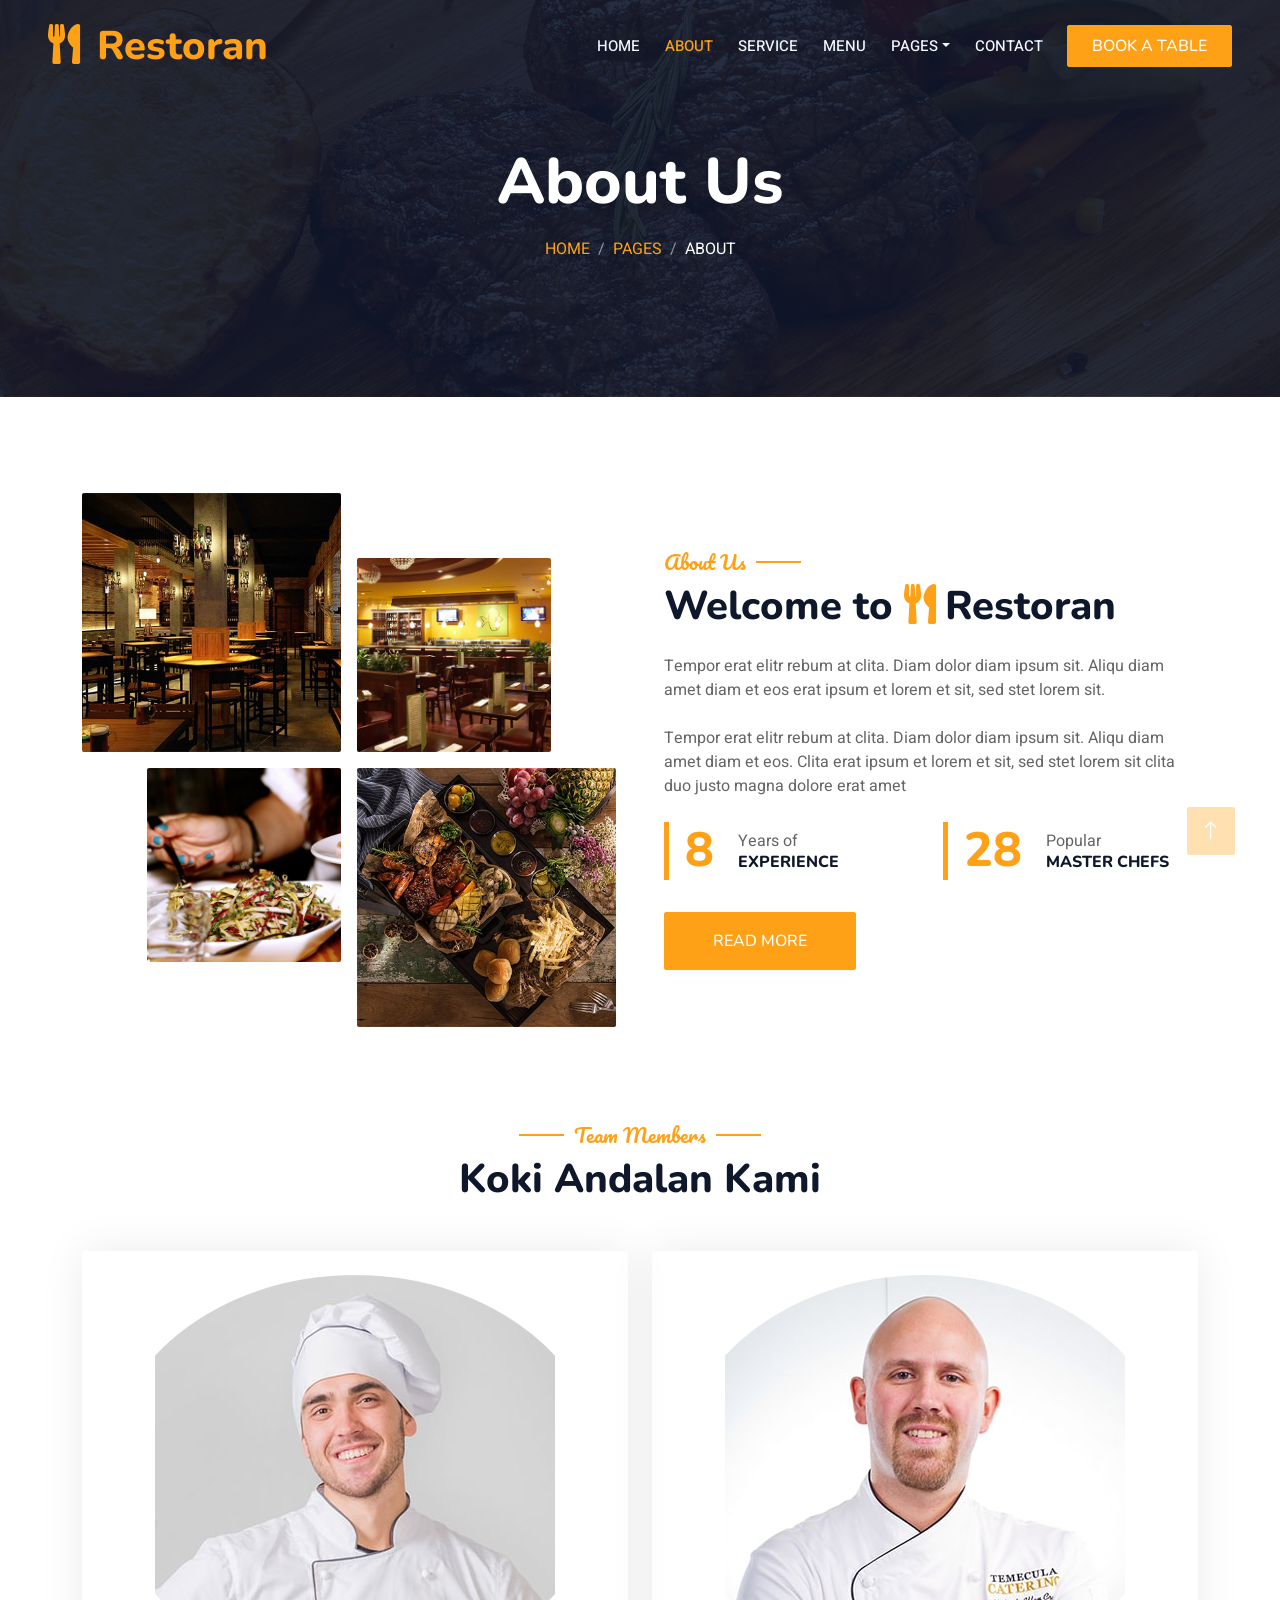
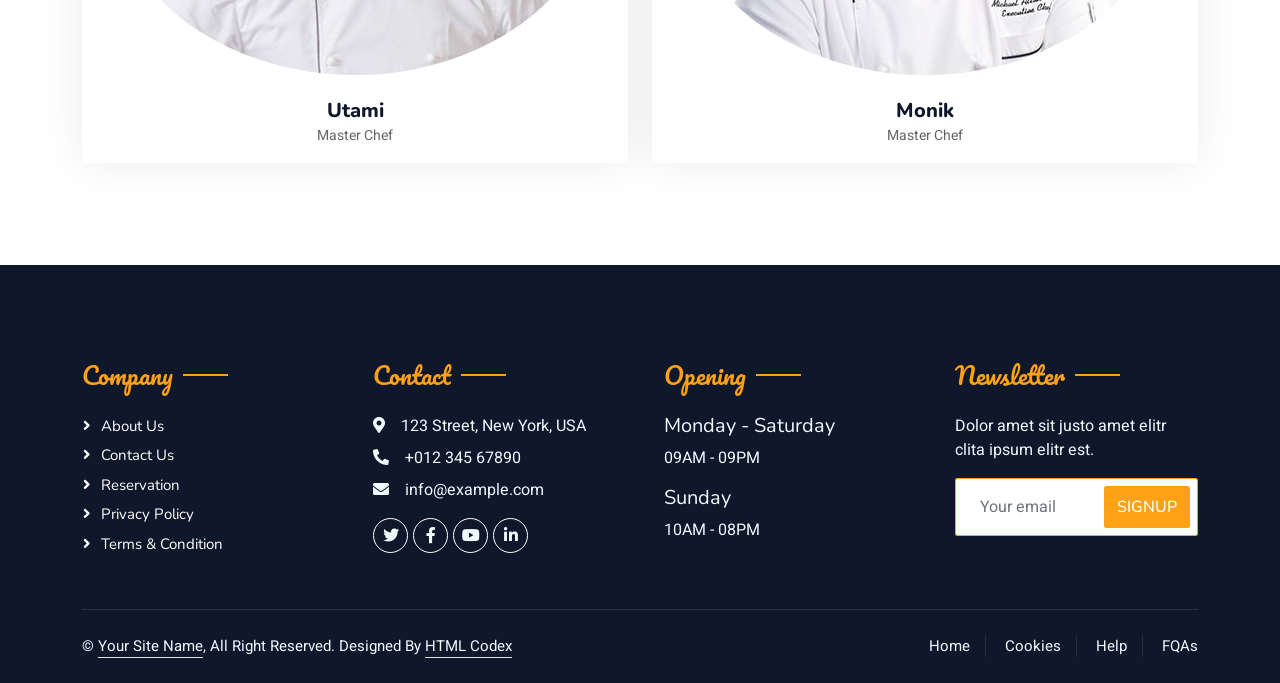
<file: about.html>
<!DOCTYPE html>
<html lang="en">

<head>
    <meta charset="utf-8">
    <title>Restoran - Bootstrap Restaurant Template</title>
    <meta content="width=device-width, initial-scale=1.0" name="viewport">
    <meta content="" name="keywords">
    <meta content="" name="description">

    <!-- Favicon -->
    <link href="img/favicon.ico" rel="icon">

    <!-- Google Web Fonts -->
    <link rel="preconnect" href="https://fonts.googleapis.com">
    <link rel="preconnect" href="https://fonts.gstatic.com" crossorigin>
    <link href="https://fonts.googleapis.com/css2?family=Heebo:wght@400;500;600&family=Nunito:wght@600;700;800&family=Pacifico&display=swap" rel="stylesheet">

    <!-- Icon Font Stylesheet -->
    <link href="https://cdnjs.cloudflare.com/ajax/libs/font-awesome/5.10.0/css/all.min.css" rel="stylesheet">
    <link href="https://cdn.jsdelivr.net/npm/bootstrap-icons@1.4.1/font/bootstrap-icons.css" rel="stylesheet">

    <!-- Libraries Stylesheet -->
    <link href="lib/animate/animate.min.css" rel="stylesheet">
    <link href="lib/owlcarousel/assets/owl.carousel.min.css" rel="stylesheet">
    <link href="lib/tempusdominus/css/tempusdominus-bootstrap-4.min.css" rel="stylesheet" />

    <!-- Customized Bootstrap Stylesheet -->
    <link href="css/bootstrap.min.css" rel="stylesheet">

    <!-- Template Stylesheet -->
    <link href="css/style.css" rel="stylesheet">
</head>

<body>
    <div class="container-xxl bg-white p-0">
        <!-- Spinner Start -->
        <div id="spinner" class="show bg-white position-fixed translate-middle w-100 vh-100 top-50 start-50 d-flex align-items-center justify-content-center">
            <div class="spinner-border text-primary" style="width: 3rem; height: 3rem;" role="status">
                <span class="sr-only">Loading...</span>
            </div>
        </div>
        <!-- Spinner End -->


        <!-- Navbar & Hero Start -->
        <div class="container-xxl position-relative p-0">
            <nav class="navbar navbar-expand-lg navbar-dark bg-dark px-4 px-lg-5 py-3 py-lg-0">
                <a href="" class="navbar-brand p-0">
                    <h1 class="text-primary m-0"><i class="fa fa-utensils me-3"></i>Restoran</h1>
                    <!-- <img src="img/logo.png" alt="Logo"> -->
                </a>
                <button class="navbar-toggler" type="button" data-bs-toggle="collapse" data-bs-target="#navbarCollapse">
                    <span class="fa fa-bars"></span>
                </button>
                <div class="collapse navbar-collapse" id="navbarCollapse">
                    <div class="navbar-nav ms-auto py-0 pe-4">
                        <a href="index.html" class="nav-item nav-link">Home</a>
                        <a href="about.html" class="nav-item nav-link active">About</a>
                        <a href="service.html" class="nav-item nav-link">Service</a>
                        <a href="menu.html" class="nav-item nav-link">Menu</a>
                        <div class="nav-item dropdown">
                            <a href="#" class="nav-link dropdown-toggle" data-bs-toggle="dropdown">Pages</a>
                            <div class="dropdown-menu m-0">
                                <a href="booking.html" class="dropdown-item">Booking</a>
                                <a href="team.html" class="dropdown-item">Our Team</a>
                                <a href="testimonial.html" class="dropdown-item">Testimonial</a>
                            </div>
                        </div>
                        <a href="contact.html" class="nav-item nav-link">Contact</a>
                    </div>
                    <a href="" class="btn btn-primary py-2 px-4">Book A Table</a>
                </div>
            </nav>

            <div class="container-xxl py-5 bg-dark hero-header mb-5">
                <div class="container text-center my-5 pt-5 pb-4">
                    <h1 class="display-3 text-white mb-3 animated slideInDown">About Us</h1>
                    <nav aria-label="breadcrumb">
                        <ol class="breadcrumb justify-content-center text-uppercase">
                            <li class="breadcrumb-item"><a href="#">Home</a></li>
                            <li class="breadcrumb-item"><a href="#">Pages</a></li>
                            <li class="breadcrumb-item text-white active" aria-current="page">About</li>
                        </ol>
                    </nav>
                </div>
            </div>
        </div>
        <!-- Navbar & Hero End -->


        <!-- About Start -->
        <div class="container-xxl py-5">
            <div class="container">
                <div class="row g-5 align-items-center">
                    <div class="col-lg-6">
                        <div class="row g-3">
                            <div class="col-6 text-start">
                                <img class="img-fluid rounded w-100 wow zoomIn" data-wow-delay="0.1s" src="img/about-1.jpg">
                            </div>
                            <div class="col-6 text-start">
                                <img class="img-fluid rounded w-75 wow zoomIn" data-wow-delay="0.3s" src="img/about-2.jpg" style="margin-top: 25%;">
                            </div>
                            <div class="col-6 text-end">
                                <img class="img-fluid rounded w-75 wow zoomIn" data-wow-delay="0.5s" src="img/about-3.jpg">
                            </div>
                            <div class="col-6 text-end">
                                <img class="img-fluid rounded w-100 wow zoomIn" data-wow-delay="0.7s" src="img/about-4.jpg">
                            </div>
                        </div>
                    </div>
                    <div class="col-lg-6">
                        <h5 class="section-title ff-secondary text-start text-primary fw-normal">About Us</h5>
                        <h1 class="mb-4">Welcome to <i class="fa fa-utensils text-primary me-2"></i>Restoran</h1>
                        <p class="mb-4">Tempor erat elitr rebum at clita. Diam dolor diam ipsum sit. Aliqu diam amet diam et eos erat ipsum et lorem et sit, sed stet lorem sit.</p>
                        <p class="mb-4">Tempor erat elitr rebum at clita. Diam dolor diam ipsum sit. Aliqu diam amet diam et eos. Clita erat ipsum et lorem et sit, sed stet lorem sit clita duo justo magna dolore erat amet</p>
                        <div class="row g-4 mb-4">
                            <div class="col-sm-6">
                                <div class="d-flex align-items-center border-start border-5 border-primary px-3">
                                    <h1 class="flex-shrink-0 display-5 text-primary mb-0" data-toggle="counter-up">15</h1>
                                    <div class="ps-4">
                                        <p class="mb-0">Years of</p>
                                        <h6 class="text-uppercase mb-0">Experience</h6>
                                    </div>
                                </div>
                            </div>
                            <div class="col-sm-6">
                                <div class="d-flex align-items-center border-start border-5 border-primary px-3">
                                    <h1 class="flex-shrink-0 display-5 text-primary mb-0" data-toggle="counter-up">50</h1>
                                    <div class="ps-4">
                                        <p class="mb-0">Popular</p>
                                        <h6 class="text-uppercase mb-0">Master Chefs</h6>
                                    </div>
                                </div>
                            </div>
                        </div>
                        <a class="btn btn-primary py-3 px-5 mt-2" href="">Read More</a>
                    </div>
                </div>
            </div>
        </div>
        <!-- About End -->


        <!-- Team Start -->
        <div class="container-xxl pt-5 pb-3">
            <div class="container">
                <div class="text-center wow fadeInUp" data-wow-delay="0.1s">
                    <h5 class="section-title ff-secondary text-center text-primary fw-normal">Team Members</h5>
                    <h1 class="mb-5">Koki Andalan Kami</h1>
                </div>
                <div class="row g-4 justify-content-center">
                    <div class="col-lg-6 col-md-6 wow fadeInUp" data-wow-delay="0.1s">
                        <div class="team-item text-center rounded overflow-hidden">
                            <div class="rounded-circle overflow-hidden m-4">
                                <img class="img-fluid" src="img/team-1.jpg" alt="">
                            </div>
                            <h5 class="mb-0">Utami</h5>
                            <small>Master Chef</small>
                            <div class="d-flex justify-content-center mt-3">
                                <a class="btn btn-square btn-primary mx-1" href=""><i class="fab fa-facebook-f"></i></a>
                                <a class="btn btn-square btn-primary mx-1" href=""><i class="fab fa-twitter"></i></a>
                                <a class="btn btn-square btn-primary mx-1" href=""><i class="fab fa-instagram"></i></a>
                            </div>
                        </div>
                    </div>
                    <div class="col-lg-6 col-md-6 wow fadeInUp" data-wow-delay="0.3s">
                        <div class="team-item text-center rounded overflow-hidden">
                            <div class="rounded-circle overflow-hidden m-4">
                                <img class="img-fluid" src="img/team-2.jpg" alt="">
                            </div>
                            <h5 class="mb-0">Monik</h5>
                            <small>Master Chef</small>
                            <div class="d-flex justify-content-center mt-3">
                                <a class="btn btn-square btn-primary mx-1" href=""><i class="fab fa-facebook-f"></i></a>
                                <a class="btn btn-square btn-primary mx-1" href=""><i class="fab fa-twitter"></i></a>
                                <a class="btn btn-square btn-primary mx-1" href=""><i class="fab fa-instagram"></i></a>
                            </div>
                        </div>
                    </div>
                </div>
            </div>
        </div>
        <!-- Team End -->
        

        <!-- Footer Start -->
        <div class="container-fluid bg-dark text-light footer pt-5 mt-5 wow fadeIn" data-wow-delay="0.1s">
            <div class="container py-5">
                <div class="row g-5">
                    <div class="col-lg-3 col-md-6">
                        <h4 class="section-title ff-secondary text-start text-primary fw-normal mb-4">Company</h4>
                        <a class="btn btn-link" href="">About Us</a>
                        <a class="btn btn-link" href="">Contact Us</a>
                        <a class="btn btn-link" href="">Reservation</a>
                        <a class="btn btn-link" href="">Privacy Policy</a>
                        <a class="btn btn-link" href="">Terms & Condition</a>
                    </div>
                    <div class="col-lg-3 col-md-6">
                        <h4 class="section-title ff-secondary text-start text-primary fw-normal mb-4">Contact</h4>
                        <p class="mb-2"><i class="fa fa-map-marker-alt me-3"></i>123 Street, New York, USA</p>
                        <p class="mb-2"><i class="fa fa-phone-alt me-3"></i>+012 345 67890</p>
                        <p class="mb-2"><i class="fa fa-envelope me-3"></i>info@example.com</p>
                        <div class="d-flex pt-2">
                            <a class="btn btn-outline-light btn-social" href=""><i class="fab fa-twitter"></i></a>
                            <a class="btn btn-outline-light btn-social" href=""><i class="fab fa-facebook-f"></i></a>
                            <a class="btn btn-outline-light btn-social" href=""><i class="fab fa-youtube"></i></a>
                            <a class="btn btn-outline-light btn-social" href=""><i class="fab fa-linkedin-in"></i></a>
                        </div>
                    </div>
                    <div class="col-lg-3 col-md-6">
                        <h4 class="section-title ff-secondary text-start text-primary fw-normal mb-4">Opening</h4>
                        <h5 class="text-light fw-normal">Monday - Saturday</h5>
                        <p>09AM - 09PM</p>
                        <h5 class="text-light fw-normal">Sunday</h5>
                        <p>10AM - 08PM</p>
                    </div>
                    <div class="col-lg-3 col-md-6">
                        <h4 class="section-title ff-secondary text-start text-primary fw-normal mb-4">Newsletter</h4>
                        <p>Dolor amet sit justo amet elitr clita ipsum elitr est.</p>
                        <div class="position-relative mx-auto" style="max-width: 400px;">
                            <input class="form-control border-primary w-100 py-3 ps-4 pe-5" type="text" placeholder="Your email">
                            <button type="button" class="btn btn-primary py-2 position-absolute top-0 end-0 mt-2 me-2">SignUp</button>
                        </div>
                    </div>
                </div>
            </div>
            <div class="container">
                <div class="copyright">
                    <div class="row">
                        <div class="col-md-6 text-center text-md-start mb-3 mb-md-0">
                            &copy; <a class="border-bottom" href="#">Your Site Name</a>, All Right Reserved. 
							
							<!--/*** This template is free as long as you keep the footer author’s credit link/attribution link/backlink. If you'd like to use the template without the footer author’s credit link/attribution link/backlink, you can purchase the Credit Removal License from "https://htmlcodex.com/credit-removal". Thank you for your support. ***/-->
							Designed By <a class="border-bottom" href="https://htmlcodex.com">HTML Codex</a>
                        </div>
                        <div class="col-md-6 text-center text-md-end">
                            <div class="footer-menu">
                                <a href="">Home</a>
                                <a href="">Cookies</a>
                                <a href="">Help</a>
                                <a href="">FQAs</a>
                            </div>
                        </div>
                    </div>
                </div>
            </div>
        </div>
        <!-- Footer End -->


        <!-- Back to Top -->
        <a href="#" class="btn btn-lg btn-primary btn-lg-square back-to-top"><i class="bi bi-arrow-up"></i></a>
    </div>

    <!-- JavaScript Libraries -->
    <script src="https://code.jquery.com/jquery-3.4.1.min.js"></script>
    <script src="https://cdn.jsdelivr.net/npm/bootstrap@5.0.0/dist/js/bootstrap.bundle.min.js"></script>
    <script src="lib/wow/wow.min.js"></script>
    <script src="lib/easing/easing.min.js"></script>
    <script src="lib/waypoints/waypoints.min.js"></script>
    <script src="lib/counterup/counterup.min.js"></script>
    <script src="lib/owlcarousel/owl.carousel.min.js"></script>
    <script src="lib/tempusdominus/js/moment.min.js"></script>
    <script src="lib/tempusdominus/js/moment-timezone.min.js"></script>
    <script src="lib/tempusdominus/js/tempusdominus-bootstrap-4.min.js"></script>

    <!-- Template Javascript -->
    <script src="js/main.js"></script>
</body>

</html>
</file>
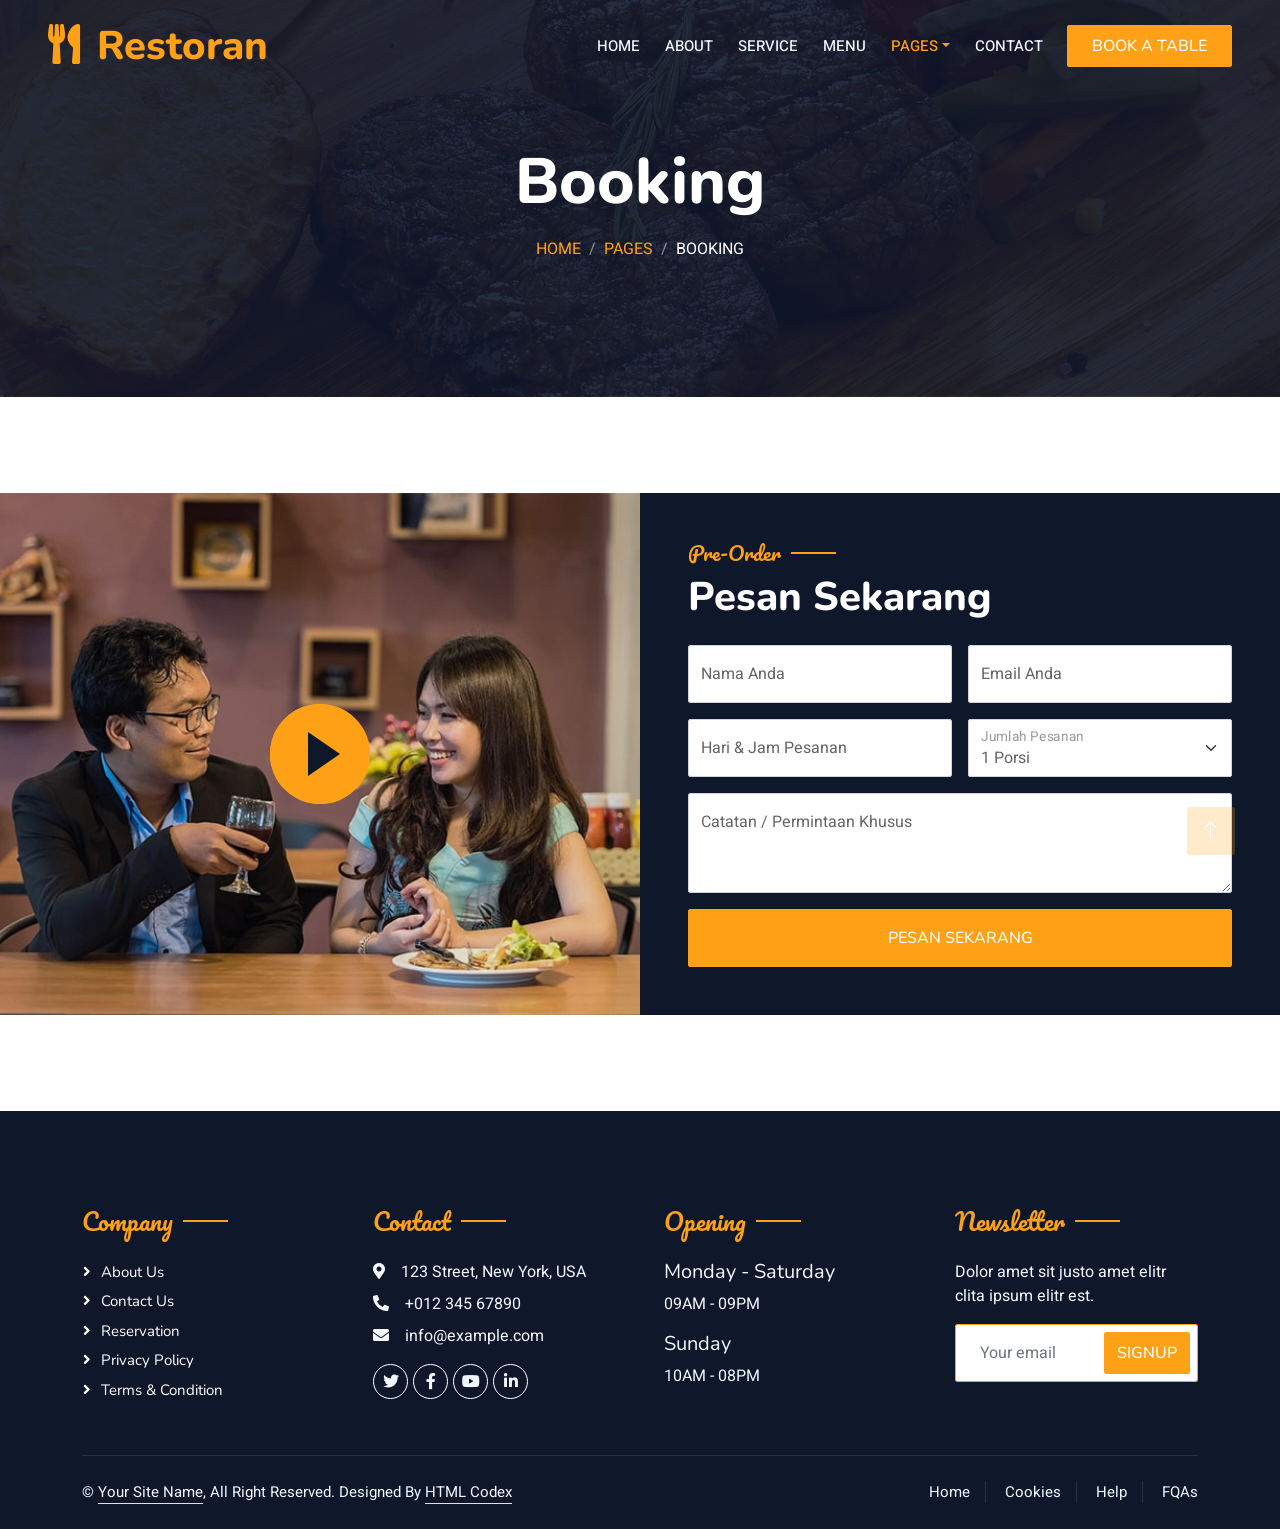
<file: booking.html>
<!DOCTYPE html>
<html lang="en">

<head>
    <meta charset="utf-8">
    <title>Restoran - Bootstrap Restaurant Template</title>
    <meta content="width=device-width, initial-scale=1.0" name="viewport">
    <meta content="" name="keywords">
    <meta content="" name="description">

    <!-- Favicon -->
    <link href="img/favicon.ico" rel="icon">

    <!-- Google Web Fonts -->
    <link rel="preconnect" href="https://fonts.googleapis.com">
    <link rel="preconnect" href="https://fonts.gstatic.com" crossorigin>
    <link href="https://fonts.googleapis.com/css2?family=Heebo:wght@400;500;600&family=Nunito:wght@600;700;800&family=Pacifico&display=swap" rel="stylesheet">

    <!-- Icon Font Stylesheet -->
    <link href="https://cdnjs.cloudflare.com/ajax/libs/font-awesome/5.10.0/css/all.min.css" rel="stylesheet">
    <link href="https://cdn.jsdelivr.net/npm/bootstrap-icons@1.4.1/font/bootstrap-icons.css" rel="stylesheet">

    <!-- Libraries Stylesheet -->
    <link href="lib/animate/animate.min.css" rel="stylesheet">
    <link href="lib/owlcarousel/assets/owl.carousel.min.css" rel="stylesheet">
    <link href="lib/tempusdominus/css/tempusdominus-bootstrap-4.min.css" rel="stylesheet" />

    <!-- Customized Bootstrap Stylesheet -->
    <link href="css/bootstrap.min.css" rel="stylesheet">

    <!-- Template Stylesheet -->
    <link href="css/style.css" rel="stylesheet">
</head>

<body>
    <div class="container-xxl bg-white p-0">
        <!-- Spinner Start -->
        <div id="spinner" class="show bg-white position-fixed translate-middle w-100 vh-100 top-50 start-50 d-flex align-items-center justify-content-center">
            <div class="spinner-border text-primary" style="width: 3rem; height: 3rem;" role="status">
                <span class="sr-only">Loading...</span>
            </div>
        </div>
        <!-- Spinner End -->


        <!-- Navbar & Hero Start -->
        <div class="container-xxl position-relative p-0">
            <nav class="navbar navbar-expand-lg navbar-dark bg-dark px-4 px-lg-5 py-3 py-lg-0">
                <a href="" class="navbar-brand p-0">
                    <h1 class="text-primary m-0"><i class="fa fa-utensils me-3"></i>Restoran</h1>
                    <!-- <img src="img/logo.png" alt="Logo"> -->
                </a>
                <button class="navbar-toggler" type="button" data-bs-toggle="collapse" data-bs-target="#navbarCollapse">
                    <span class="fa fa-bars"></span>
                </button>
                <div class="collapse navbar-collapse" id="navbarCollapse">
                    <div class="navbar-nav ms-auto py-0 pe-4">
                        <a href="index.html" class="nav-item nav-link">Home</a>
                        <a href="about.html" class="nav-item nav-link">About</a>
                        <a href="service.html" class="nav-item nav-link">Service</a>
                        <a href="menu.html" class="nav-item nav-link">Menu</a>
                        <div class="nav-item dropdown">
                            <a href="#" class="nav-link dropdown-toggle active" data-bs-toggle="dropdown">Pages</a>
                            <div class="dropdown-menu m-0">
                                <a href="booking.html" class="dropdown-item active">Booking</a>
                                <a href="team.html" class="dropdown-item">Our Team</a>
                                <a href="testimonial.html" class="dropdown-item">Testimonial</a>
                            </div>
                        </div>
                        <a href="contact.html" class="nav-item nav-link">Contact</a>
                    </div>
                    <a href="" class="btn btn-primary py-2 px-4">Book A Table</a>
                </div>
            </nav>

            <div class="container-xxl py-5 bg-dark hero-header mb-5">
                <div class="container text-center my-5 pt-5 pb-4">
                    <h1 class="display-3 text-white mb-3 animated slideInDown">Booking</h1>
                    <nav aria-label="breadcrumb">
                        <ol class="breadcrumb justify-content-center text-uppercase">
                            <li class="breadcrumb-item"><a href="#">Home</a></li>
                            <li class="breadcrumb-item"><a href="#">Pages</a></li>
                            <li class="breadcrumb-item text-white active" aria-current="page">Booking</li>
                        </ol>
                    </nav>
                </div>
            </div>
        </div>
        <!-- Navbar & Hero End -->


        <!-- Reservation Start -->
        <div class="container-xxl py-5 px-0 wow fadeInUp" data-wow-delay="0.1s">
            <div class="row g-0">
                <div class="col-md-6">
                    <div class="video">
                        <button type="button" class="btn-play" data-bs-toggle="modal" data-src="https://www.youtube.com/embed/DWRcNpR6Kdc" data-bs-target="#videoModal">
                            <span></span>
                        </button>
                    </div>
                </div>
                <div class="col-md-6 bg-dark d-flex align-items-center">
                    <div class="p-5 wow fadeInUp" data-wow-delay="0.2s">
                        <h5 class="section-title ff-secondary text-start text-primary fw-normal">Pre-Order</h5>
                        <h1 class="text-white mb-4">Pesan Sekarang</h1>
                        <form>
                            <div class="row g-3">
                                <div class="col-md-6">
                                    <div class="form-floating">
                                        <input type="text" class="form-control" id="name" placeholder="Nama Anda">
                                        <label for="name">Nama Anda</label>
                                    </div>
                                </div>
                                <div class="col-md-6">
                                    <div class="form-floating">
                                        <input type="email" class="form-control" id="email" placeholder="Email Anda">
                                        <label for="email">Email Anda</label>
                                    </div>
                                </div>
                                <div class="col-md-6">
                                    <div class="form-floating date" id="date3" data-target-input="nearest">
                                        <input type="text" class="form-control datetimepicker-input" id="datetime" placeholder="Hari & Jam Pesanan" data-target="#date3" data-toggle="datetimepicker" />
                                        <label for="datetime">Hari & Jam Pesanan</label>
                                    </div>
                                </div>
                                <div class="col-md-6">
                                    <div class="form-floating">
                                        <select class="form-select" id="select1">
                                          <option value="1">1 Porsi</option>
                                          <option value="2">2 Porsi</option>
                                          <option value="3">3 Porsi</option>
                                        </select>
                                        <label for="select1">Jumlah Pesanan</label>
                                      </div>
                                </div>
                                <div class="col-12">
                                    <div class="form-floating">
                                        <textarea class="form-control" placeholder="Catatan / Permintaan Khusus" id="message" style="height: 100px"></textarea>
                                        <label for="message">Catatan / Permintaan Khusus</label>
                                    </div>
                                </div>
                                <div class="col-12">
                                    <button class="btn btn-primary w-100 py-3" type="submit">Pesan Sekarang</button>
                                </div>
                            </div>
                        </form>
                    </div>
                </div>
            </div>
        </div>

        <div class="modal fade" id="videoModal" tabindex="-1" aria-labelledby="exampleModalLabel" aria-hidden="true">
            <div class="modal-dialog">
                <div class="modal-content rounded-0">
                    <div class="modal-header">
                        <h5 class="modal-title" id="exampleModalLabel">Youtube Video</h5>
                        <button type="button" class="btn-close" data-bs-dismiss="modal" aria-label="Close"></button>
                    </div>
                    <div class="modal-body">
                        <!-- 16:9 aspect ratio -->
                        <div class="ratio ratio-16x9">
                            <iframe class="embed-responsive-item" src="" id="video" allowfullscreen allowscriptaccess="always"
                                allow="autoplay"></iframe>
                        </div>
                    </div>
                </div>
            </div>
        </div>
        <!-- Reservation Start -->
        

        <!-- Footer Start -->
        <div class="container-fluid bg-dark text-light footer pt-5 mt-5 wow fadeIn" data-wow-delay="0.1s">
            <div class="container py-5">
                <div class="row g-5">
                    <div class="col-lg-3 col-md-6">
                        <h4 class="section-title ff-secondary text-start text-primary fw-normal mb-4">Company</h4>
                        <a class="btn btn-link" href="">About Us</a>
                        <a class="btn btn-link" href="">Contact Us</a>
                        <a class="btn btn-link" href="">Reservation</a>
                        <a class="btn btn-link" href="">Privacy Policy</a>
                        <a class="btn btn-link" href="">Terms & Condition</a>
                    </div>
                    <div class="col-lg-3 col-md-6">
                        <h4 class="section-title ff-secondary text-start text-primary fw-normal mb-4">Contact</h4>
                        <p class="mb-2"><i class="fa fa-map-marker-alt me-3"></i>123 Street, New York, USA</p>
                        <p class="mb-2"><i class="fa fa-phone-alt me-3"></i>+012 345 67890</p>
                        <p class="mb-2"><i class="fa fa-envelope me-3"></i>info@example.com</p>
                        <div class="d-flex pt-2">
                            <a class="btn btn-outline-light btn-social" href=""><i class="fab fa-twitter"></i></a>
                            <a class="btn btn-outline-light btn-social" href=""><i class="fab fa-facebook-f"></i></a>
                            <a class="btn btn-outline-light btn-social" href=""><i class="fab fa-youtube"></i></a>
                            <a class="btn btn-outline-light btn-social" href=""><i class="fab fa-linkedin-in"></i></a>
                        </div>
                    </div>
                    <div class="col-lg-3 col-md-6">
                        <h4 class="section-title ff-secondary text-start text-primary fw-normal mb-4">Opening</h4>
                        <h5 class="text-light fw-normal">Monday - Saturday</h5>
                        <p>09AM - 09PM</p>
                        <h5 class="text-light fw-normal">Sunday</h5>
                        <p>10AM - 08PM</p>
                    </div>
                    <div class="col-lg-3 col-md-6">
                        <h4 class="section-title ff-secondary text-start text-primary fw-normal mb-4">Newsletter</h4>
                        <p>Dolor amet sit justo amet elitr clita ipsum elitr est.</p>
                        <div class="position-relative mx-auto" style="max-width: 400px;">
                            <input class="form-control border-primary w-100 py-3 ps-4 pe-5" type="text" placeholder="Your email">
                            <button type="button" class="btn btn-primary py-2 position-absolute top-0 end-0 mt-2 me-2">SignUp</button>
                        </div>
                    </div>
                </div>
            </div>
            <div class="container">
                <div class="copyright">
                    <div class="row">
                        <div class="col-md-6 text-center text-md-start mb-3 mb-md-0">
                            &copy; <a class="border-bottom" href="#">Your Site Name</a>, All Right Reserved. 
							
							<!--/*** This template is free as long as you keep the footer author’s credit link/attribution link/backlink. If you'd like to use the template without the footer author’s credit link/attribution link/backlink, you can purchase the Credit Removal License from "https://htmlcodex.com/credit-removal". Thank you for your support. ***/-->
							Designed By <a class="border-bottom" href="https://htmlcodex.com">HTML Codex</a>
                        </div>
                        <div class="col-md-6 text-center text-md-end">
                            <div class="footer-menu">
                                <a href="">Home</a>
                                <a href="">Cookies</a>
                                <a href="">Help</a>
                                <a href="">FQAs</a>
                            </div>
                        </div>
                    </div>
                </div>
            </div>
        </div>
        <!-- Footer End -->


        <!-- Back to Top -->
        <a href="#" class="btn btn-lg btn-primary btn-lg-square back-to-top"><i class="bi bi-arrow-up"></i></a>
    </div>

    <!-- JavaScript Libraries -->
    <script src="https://code.jquery.com/jquery-3.4.1.min.js"></script>
    <script src="https://cdn.jsdelivr.net/npm/bootstrap@5.0.0/dist/js/bootstrap.bundle.min.js"></script>
    <script src="lib/wow/wow.min.js"></script>
    <script src="lib/easing/easing.min.js"></script>
    <script src="lib/waypoints/waypoints.min.js"></script>
    <script src="lib/counterup/counterup.min.js"></script>
    <script src="lib/owlcarousel/owl.carousel.min.js"></script>
    <script src="lib/tempusdominus/js/moment.min.js"></script>
    <script src="lib/tempusdominus/js/moment-timezone.min.js"></script>
    <script src="lib/tempusdominus/js/tempusdominus-bootstrap-4.min.js"></script>

    <!-- Template Javascript -->
    <script src="js/main.js"></script>
</body>

</html>
</file>
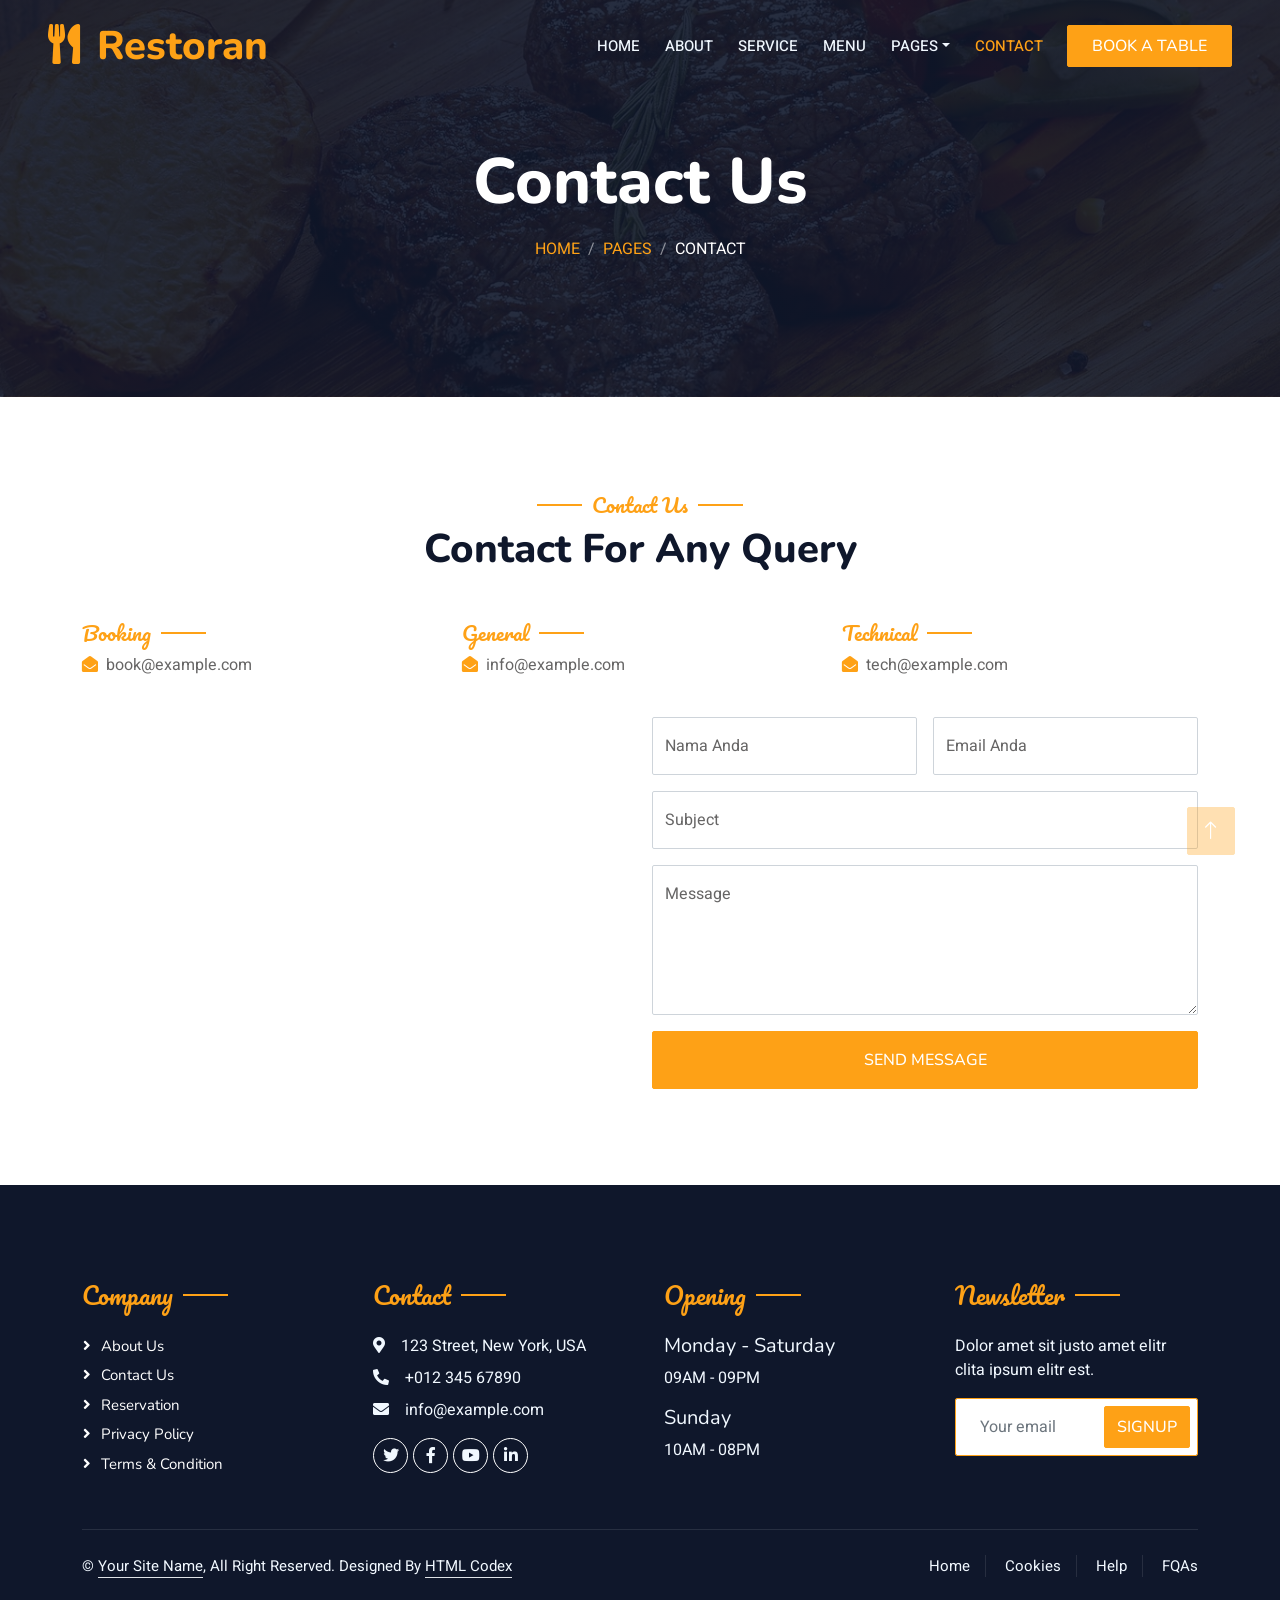
<file: contact.html>
<!DOCTYPE html>
<html lang="en">

<head>
    <meta charset="utf-8">
    <title>Restoran - Bootstrap Restaurant Template</title>
    <meta content="width=device-width, initial-scale=1.0" name="viewport">
    <meta content="" name="keywords">
    <meta content="" name="description">

    <!-- Favicon -->
    <link href="img/favicon.ico" rel="icon">

    <!-- Google Web Fonts -->
    <link rel="preconnect" href="https://fonts.googleapis.com">
    <link rel="preconnect" href="https://fonts.gstatic.com" crossorigin>
    <link href="https://fonts.googleapis.com/css2?family=Heebo:wght@400;500;600&family=Nunito:wght@600;700;800&family=Pacifico&display=swap" rel="stylesheet">

    <!-- Icon Font Stylesheet -->
    <link href="https://cdnjs.cloudflare.com/ajax/libs/font-awesome/5.10.0/css/all.min.css" rel="stylesheet">
    <link href="https://cdn.jsdelivr.net/npm/bootstrap-icons@1.4.1/font/bootstrap-icons.css" rel="stylesheet">

    <!-- Libraries Stylesheet -->
    <link href="lib/animate/animate.min.css" rel="stylesheet">
    <link href="lib/owlcarousel/assets/owl.carousel.min.css" rel="stylesheet">
    <link href="lib/tempusdominus/css/tempusdominus-bootstrap-4.min.css" rel="stylesheet" />

    <!-- Customized Bootstrap Stylesheet -->
    <link href="css/bootstrap.min.css" rel="stylesheet">

    <!-- Template Stylesheet -->
    <link href="css/style.css" rel="stylesheet">
</head>

<body>
    <div class="container-xxl bg-white p-0">
        <!-- Spinner Start -->
        <div id="spinner" class="show bg-white position-fixed translate-middle w-100 vh-100 top-50 start-50 d-flex align-items-center justify-content-center">
            <div class="spinner-border text-primary" style="width: 3rem; height: 3rem;" role="status">
                <span class="sr-only">Loading...</span>
            </div>
        </div>
        <!-- Spinner End -->


        <!-- Navbar & Hero Start -->
        <div class="container-xxl position-relative p-0">
            <nav class="navbar navbar-expand-lg navbar-dark bg-dark px-4 px-lg-5 py-3 py-lg-0">
                <a href="" class="navbar-brand p-0">
                    <h1 class="text-primary m-0"><i class="fa fa-utensils me-3"></i>Restoran</h1>
                    <!-- <img src="img/logo.png" alt="Logo"> -->
                </a>
                <button class="navbar-toggler" type="button" data-bs-toggle="collapse" data-bs-target="#navbarCollapse">
                    <span class="fa fa-bars"></span>
                </button>
                <div class="collapse navbar-collapse" id="navbarCollapse">
                    <div class="navbar-nav ms-auto py-0 pe-4">
                        <a href="index.html" class="nav-item nav-link">Home</a>
                        <a href="about.html" class="nav-item nav-link">About</a>
                        <a href="service.html" class="nav-item nav-link">Service</a>
                        <a href="menu.html" class="nav-item nav-link">Menu</a>
                        <div class="nav-item dropdown">
                            <a href="#" class="nav-link dropdown-toggle" data-bs-toggle="dropdown">Pages</a>
                            <div class="dropdown-menu m-0">
                                <a href="booking.html" class="dropdown-item">Booking</a>
                                <a href="team.html" class="dropdown-item">Our Team</a>
                                <a href="testimonial.html" class="dropdown-item">Testimonial</a>
                            </div>
                        </div>
                        <a href="contact.html" class="nav-item nav-link active">Contact</a>
                    </div>
                    <a href="" class="btn btn-primary py-2 px-4">Book A Table</a>
                </div>
            </nav>

            <div class="container-xxl py-5 bg-dark hero-header mb-5">
                <div class="container text-center my-5 pt-5 pb-4">
                    <h1 class="display-3 text-white mb-3 animated slideInDown">Contact Us</h1>
                    <nav aria-label="breadcrumb">
                        <ol class="breadcrumb justify-content-center text-uppercase">
                            <li class="breadcrumb-item"><a href="#">Home</a></li>
                            <li class="breadcrumb-item"><a href="#">Pages</a></li>
                            <li class="breadcrumb-item text-white active" aria-current="page">Contact</li>
                        </ol>
                    </nav>
                </div>
            </div>
        </div>
        <!-- Navbar & Hero End -->


        <!-- Contact Start -->
        <div class="container-xxl py-5">
            <div class="container">
                <div class="text-center wow fadeInUp" data-wow-delay="0.1s">
                    <h5 class="section-title ff-secondary text-center text-primary fw-normal">Contact Us</h5>
                    <h1 class="mb-5">Contact For Any Query</h1>
                </div>
                <div class="row g-4">
                    <div class="col-12">
                        <div class="row gy-4">
                            <div class="col-md-4">
                                <h5 class="section-title ff-secondary fw-normal text-start text-primary">Booking</h5>
                                <p><i class="fa fa-envelope-open text-primary me-2"></i>book@example.com</p>
                            </div>
                            <div class="col-md-4">
                                <h5 class="section-title ff-secondary fw-normal text-start text-primary">General</h5>
                                <p><i class="fa fa-envelope-open text-primary me-2"></i>info@example.com</p>
                            </div>
                            <div class="col-md-4">
                                <h5 class="section-title ff-secondary fw-normal text-start text-primary">Technical</h5>
                                <p><i class="fa fa-envelope-open text-primary me-2"></i>tech@example.com</p>
                            </div>
                        </div>
                    </div>
                    <div class="col-md-6 wow fadeIn" data-wow-delay="0.1s">
                        <iframe class="position-relative rounded w-100 h-100"
                            src="https://www.google.com/maps/embed?pb=!1m18!1m12!1m3!1d3001156.4288297426!2d-78.01371936852176!3d42.72876761954724!2m3!1f0!2f0!3f0!3m2!1i1024!2i768!4f13.1!3m3!1m2!1s0x4ccc4bf0f123a5a9%3A0xddcfc6c1de189567!2sNew%20York%2C%20USA!5e0!3m2!1sen!2sbd!4v1603794290143!5m2!1sen!2sbd"
                            frameborder="0" style="min-height: 350px; border:0;" allowfullscreen="" aria-hidden="false"
                            tabindex="0"></iframe>
                    </div>
                    <div class="col-md-6">
                        <div class="wow fadeInUp" data-wow-delay="0.2s">
                            <form>
                                <div class="row g-3">
                                    <div class="col-md-6">
                                        <div class="form-floating">
                                            <input type="text" class="form-control" id="name" placeholder="Nama Anda">
                                            <label for="name">Nama Anda</label>
                                        </div>
                                    </div>
                                    <div class="col-md-6">
                                        <div class="form-floating">
                                            <input type="email" class="form-control" id="email" placeholder="Email Anda">
                                            <label for="email">Email Anda</label>
                                        </div>
                                    </div>
                                    <div class="col-12">
                                        <div class="form-floating">
                                            <input type="text" class="form-control" id="subject" placeholder="Subject">
                                            <label for="subject">Subject</label>
                                        </div>
                                    </div>
                                    <div class="col-12">
                                        <div class="form-floating">
                                            <textarea class="form-control" placeholder="Leave a message here" id="message" style="height: 150px"></textarea>
                                            <label for="message">Message</label>
                                        </div>
                                    </div>
                                    <div class="col-12">
                                        <button class="btn btn-primary w-100 py-3" type="submit">Send Message</button>
                                    </div>
                                </div>
                            </form>
                        </div>
                    </div>
                </div>
            </div>
        </div>
        <!-- Contact End -->


        <!-- Footer Start -->
        <div class="container-fluid bg-dark text-light footer pt-5 mt-5 wow fadeIn" data-wow-delay="0.1s">
            <div class="container py-5">
                <div class="row g-5">
                    <div class="col-lg-3 col-md-6">
                        <h4 class="section-title ff-secondary text-start text-primary fw-normal mb-4">Company</h4>
                        <a class="btn btn-link" href="">About Us</a>
                        <a class="btn btn-link" href="">Contact Us</a>
                        <a class="btn btn-link" href="">Reservation</a>
                        <a class="btn btn-link" href="">Privacy Policy</a>
                        <a class="btn btn-link" href="">Terms & Condition</a>
                    </div>
                    <div class="col-lg-3 col-md-6">
                        <h4 class="section-title ff-secondary text-start text-primary fw-normal mb-4">Contact</h4>
                        <p class="mb-2"><i class="fa fa-map-marker-alt me-3"></i>123 Street, New York, USA</p>
                        <p class="mb-2"><i class="fa fa-phone-alt me-3"></i>+012 345 67890</p>
                        <p class="mb-2"><i class="fa fa-envelope me-3"></i>info@example.com</p>
                        <div class="d-flex pt-2">
                            <a class="btn btn-outline-light btn-social" href=""><i class="fab fa-twitter"></i></a>
                            <a class="btn btn-outline-light btn-social" href=""><i class="fab fa-facebook-f"></i></a>
                            <a class="btn btn-outline-light btn-social" href=""><i class="fab fa-youtube"></i></a>
                            <a class="btn btn-outline-light btn-social" href=""><i class="fab fa-linkedin-in"></i></a>
                        </div>
                    </div>
                    <div class="col-lg-3 col-md-6">
                        <h4 class="section-title ff-secondary text-start text-primary fw-normal mb-4">Opening</h4>
                        <h5 class="text-light fw-normal">Monday - Saturday</h5>
                        <p>09AM - 09PM</p>
                        <h5 class="text-light fw-normal">Sunday</h5>
                        <p>10AM - 08PM</p>
                    </div>
                    <div class="col-lg-3 col-md-6">
                        <h4 class="section-title ff-secondary text-start text-primary fw-normal mb-4">Newsletter</h4>
                        <p>Dolor amet sit justo amet elitr clita ipsum elitr est.</p>
                        <div class="position-relative mx-auto" style="max-width: 400px;">
                            <input class="form-control border-primary w-100 py-3 ps-4 pe-5" type="text" placeholder="Your email">
                            <button type="button" class="btn btn-primary py-2 position-absolute top-0 end-0 mt-2 me-2">SignUp</button>
                        </div>
                    </div>
                </div>
            </div>
            <div class="container">
                <div class="copyright">
                    <div class="row">
                        <div class="col-md-6 text-center text-md-start mb-3 mb-md-0">
                            &copy; <a class="border-bottom" href="#">Your Site Name</a>, All Right Reserved. 
							
							<!--/*** This template is free as long as you keep the footer author’s credit link/attribution link/backlink. If you'd like to use the template without the footer author’s credit link/attribution link/backlink, you can purchase the Credit Removal License from "https://htmlcodex.com/credit-removal". Thank you for your support. ***/-->
							Designed By <a class="border-bottom" href="https://htmlcodex.com">HTML Codex</a>
                        </div>
                        <div class="col-md-6 text-center text-md-end">
                            <div class="footer-menu">
                                <a href="">Home</a>
                                <a href="">Cookies</a>
                                <a href="">Help</a>
                                <a href="">FQAs</a>
                            </div>
                        </div>
                    </div>
                </div>
            </div>
        </div>
        <!-- Footer End -->


        <!-- Back to Top -->
        <a href="#" class="btn btn-lg btn-primary btn-lg-square back-to-top"><i class="bi bi-arrow-up"></i></a>
    </div>

    <!-- JavaScript Libraries -->
    <script src="https://code.jquery.com/jquery-3.4.1.min.js"></script>
    <script src="https://cdn.jsdelivr.net/npm/bootstrap@5.0.0/dist/js/bootstrap.bundle.min.js"></script>
    <script src="lib/wow/wow.min.js"></script>
    <script src="lib/easing/easing.min.js"></script>
    <script src="lib/waypoints/waypoints.min.js"></script>
    <script src="lib/counterup/counterup.min.js"></script>
    <script src="lib/owlcarousel/owl.carousel.min.js"></script>
    <script src="lib/tempusdominus/js/moment.min.js"></script>
    <script src="lib/tempusdominus/js/moment-timezone.min.js"></script>
    <script src="lib/tempusdominus/js/tempusdominus-bootstrap-4.min.js"></script>

    <!-- Template Javascript -->
    <script src="js/main.js"></script>
</body>

</html>
</file>
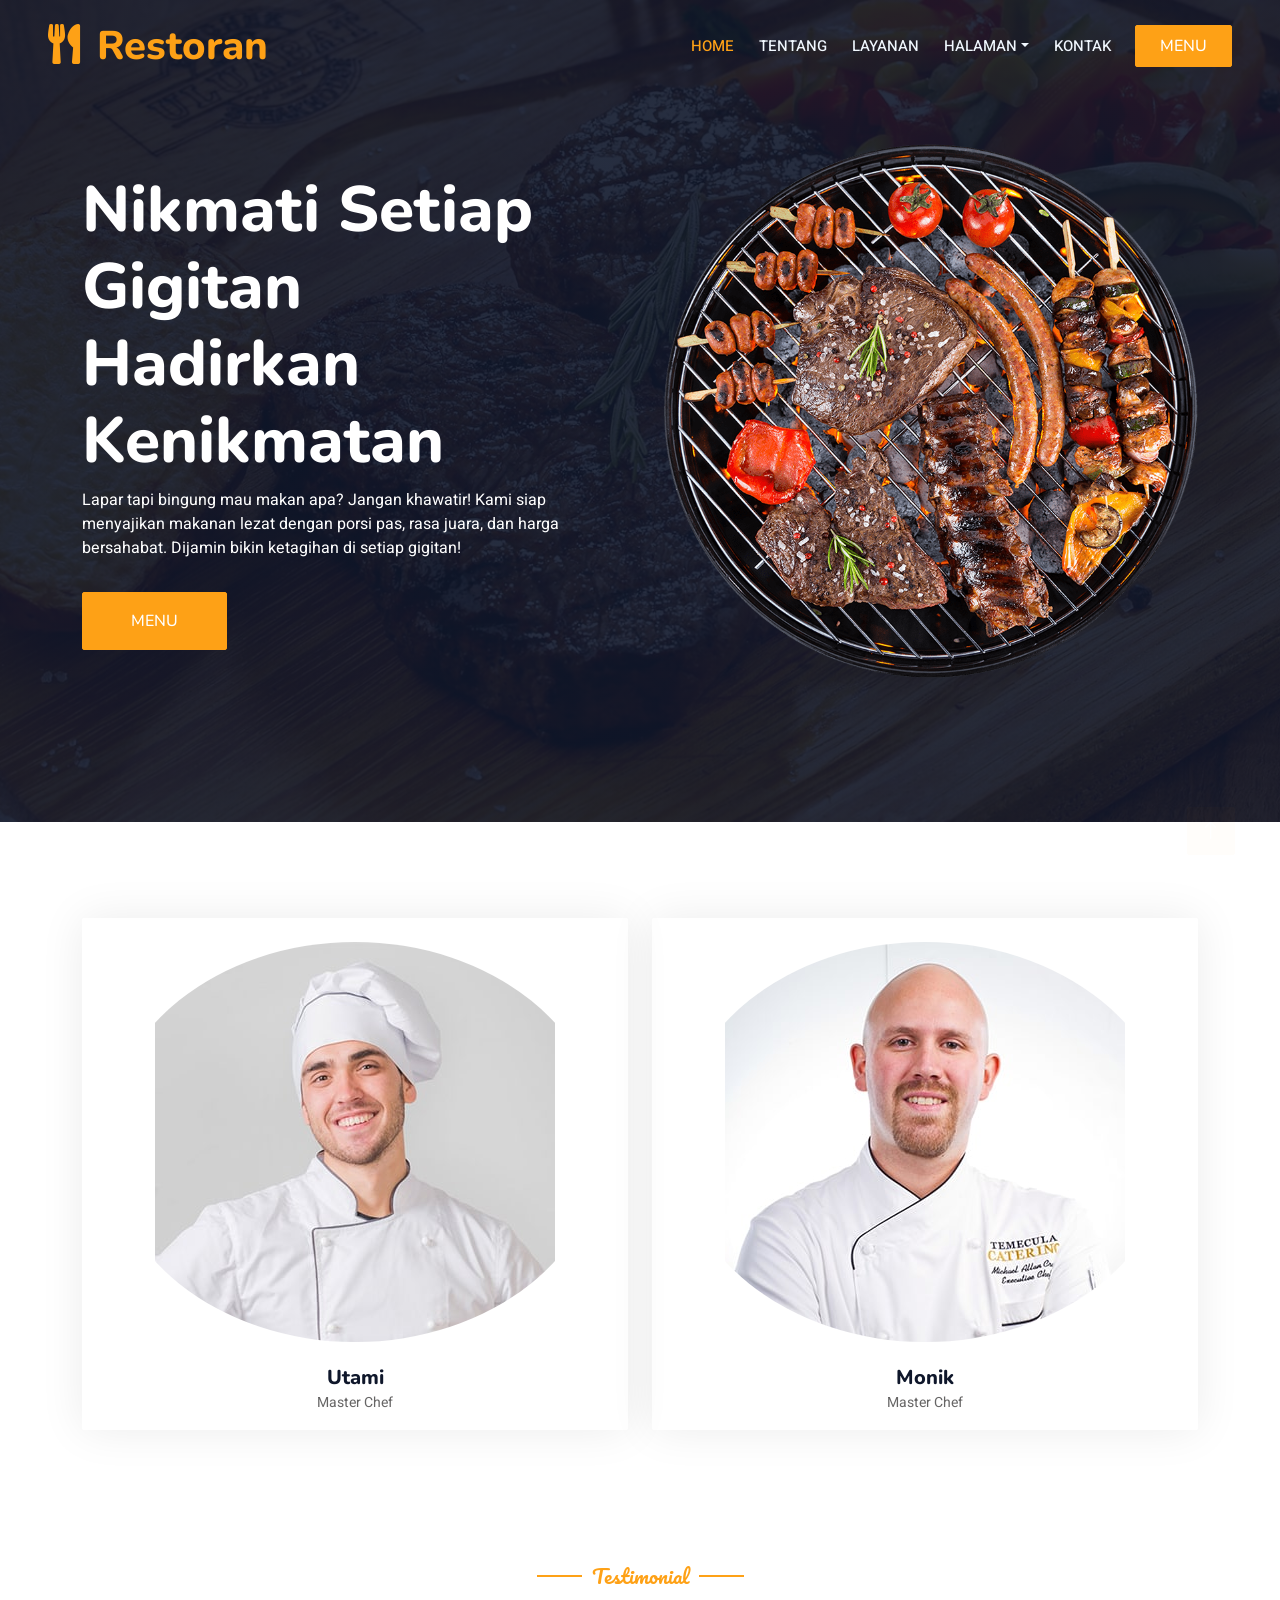
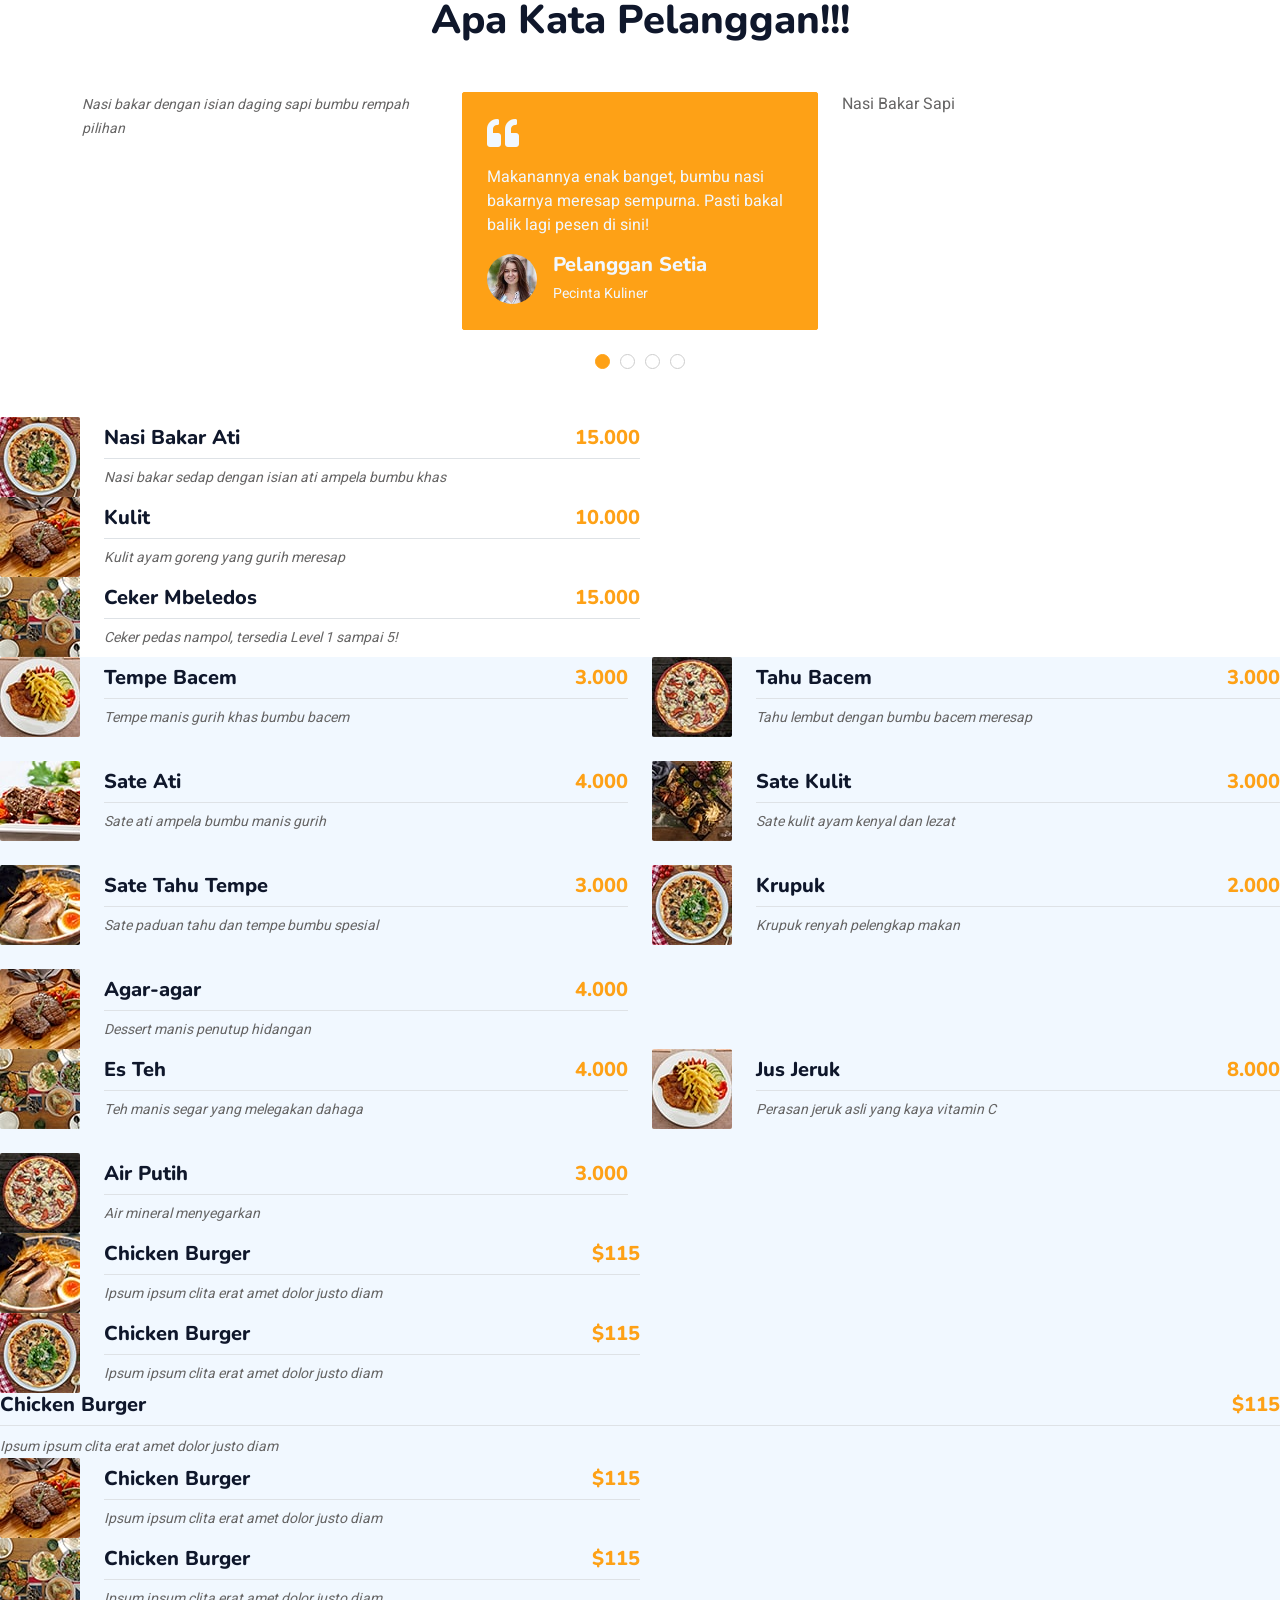
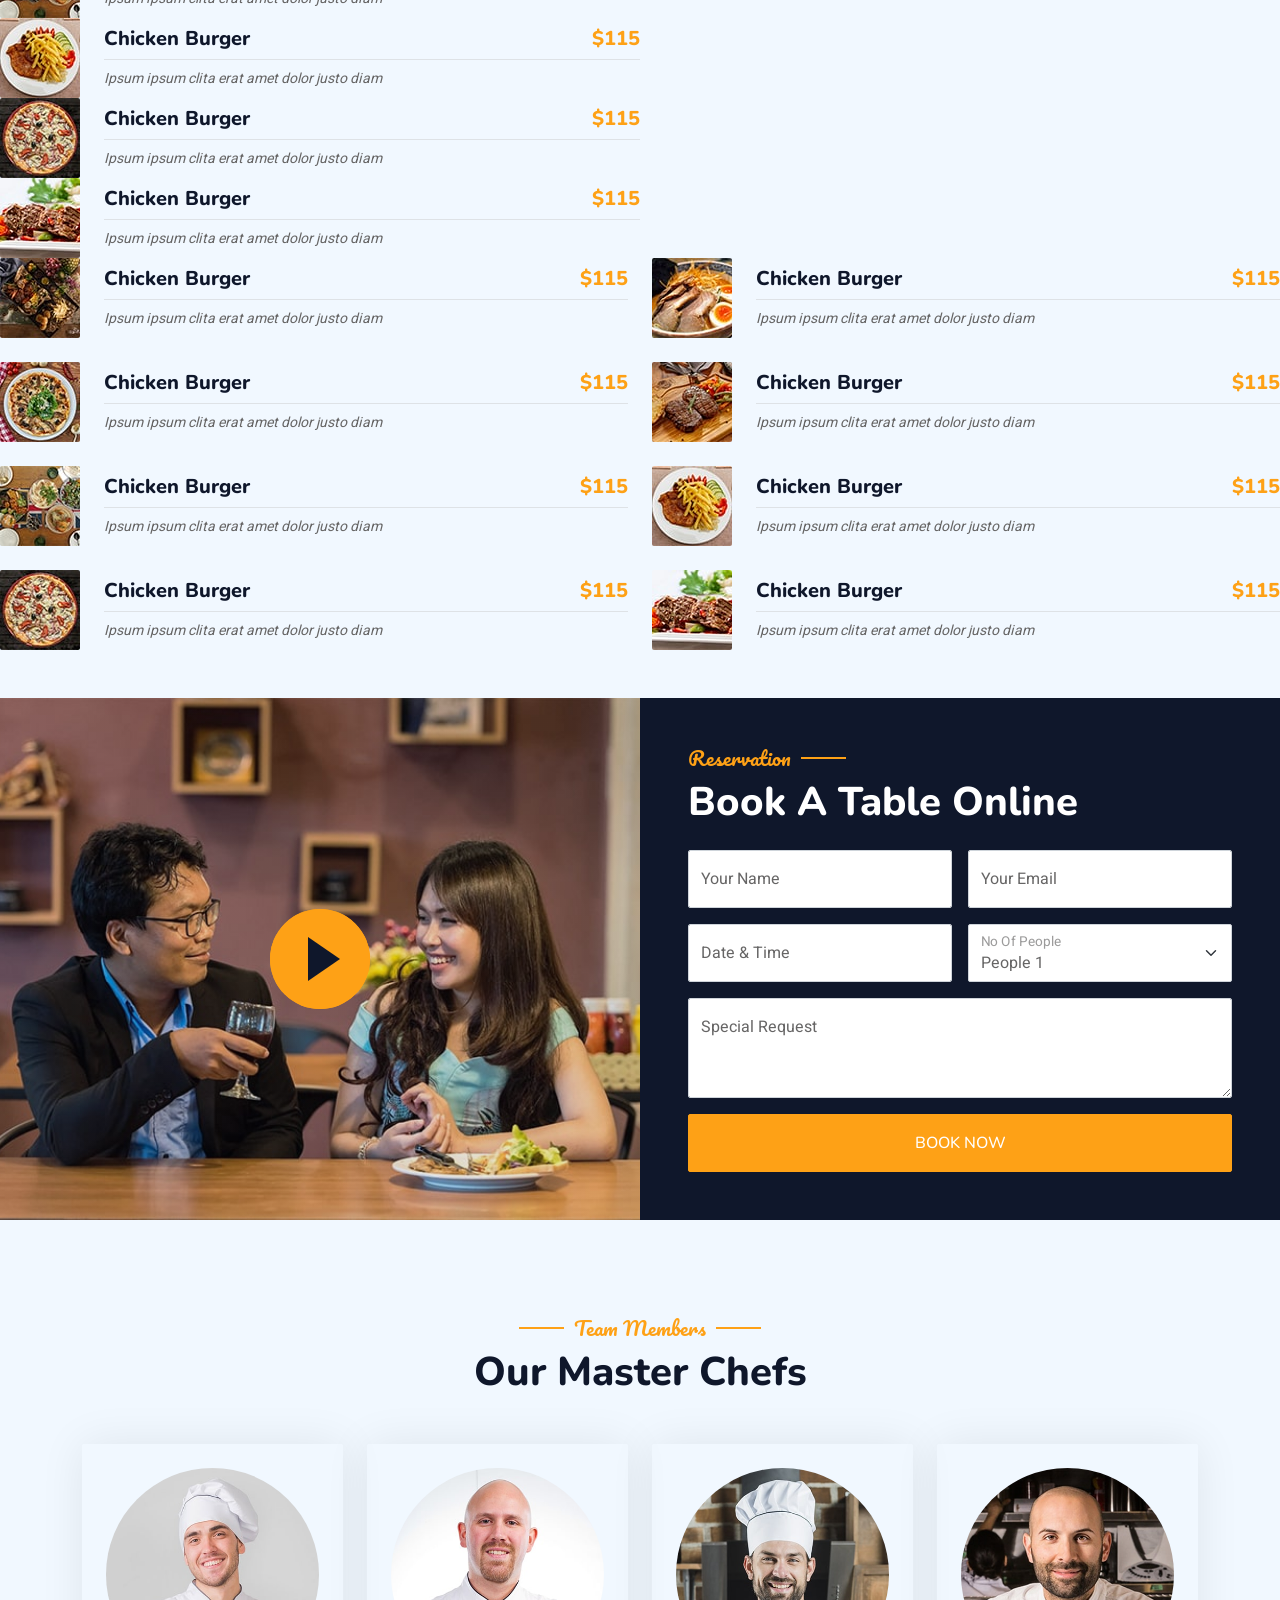
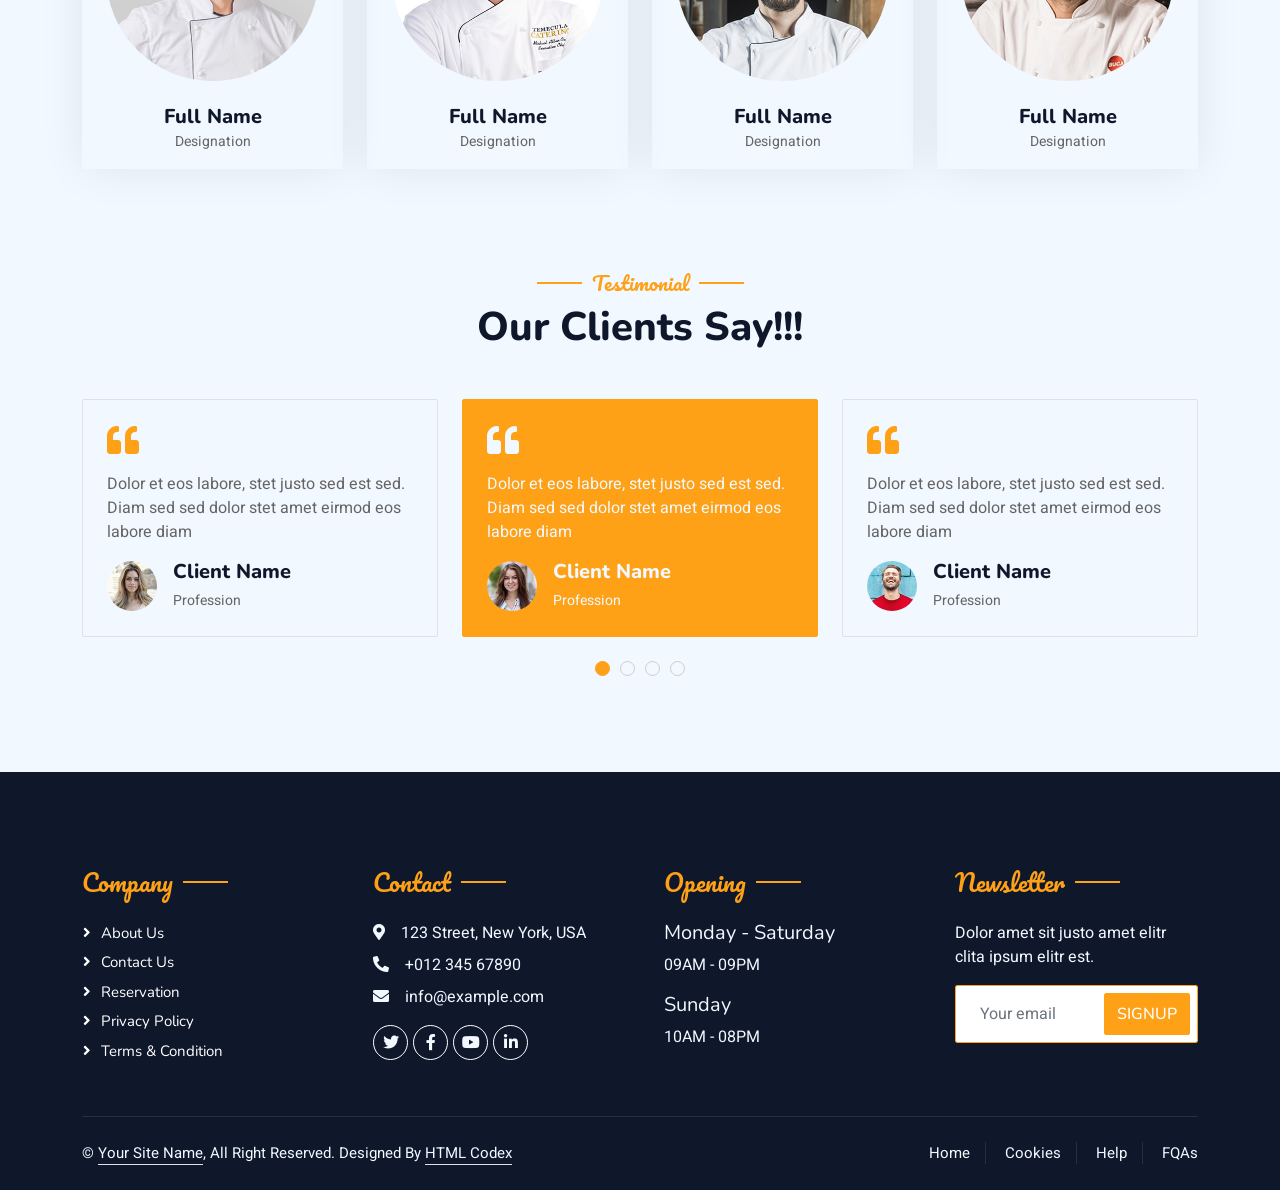
<file: index_recovered.html>
<!DOCTYPE html>
<html lang="en">

<head>
    <meta charset="utf-8">
    <title>Restoran - Bootstrap Restaurant Template</title>
    <meta content="width=device-width, initial-scale=1.0" name="viewport">
    <meta content="" name="keywords">
    <meta content="" name="description">

    <!-- Favicon -->
    <link href="img/favicon.ico" rel="icon">

    <!-- Google Web Fonts -->
    <link rel="preconnect" href="https://fonts.googleapis.com">
    <link rel="preconnect" href="https://fonts.gstatic.com" crossorigin>
    <link href="https://fonts.googleapis.com/css2?family=Heebo:wght@400;500;600&family=Nunito:wght@600;700;800&family=Pacifico&display=swap" rel="stylesheet">

    <!-- Icon Font Stylesheet -->
    <link href="https://cdnjs.cloudflare.com/ajax/libs/font-awesome/5.10.0/css/all.min.css" rel="stylesheet">
    <link href="https://cdn.jsdelivr.net/npm/bootstrap-icons@1.4.1/font/bootstrap-icons.css" rel="stylesheet">

    <!-- Libraries Stylesheet -->
    <link href="lib/animate/animate.min.css" rel="stylesheet">
    <link href="lib/owlcarousel/assets/owl.carousel.min.css" rel="stylesheet">
    <link href="lib/tempusdominus/css/tempusdominus-bootstrap-4.min.css" rel="stylesheet" />

    <!-- Customized Bootstrap Stylesheet -->
    <link href="css/bootstrap.min.css" rel="stylesheet">

    <!-- Template Stylesheet -->
    <link href="css/style.css" rel="stylesheet">
</head>

<body>
    <div class="container-xxl bg-white p-0">
        <!-- Spinner Start -->
        <div id="spinner" class="show bg-white position-fixed translate-middle w-100 vh-100 top-50 start-50 d-flex align-items-center justify-content-center">
            <div class="spinner-border text-primary" style="width: 3rem; height: 3rem;" role="status">
                <span class="sr-only">Loading...</span>
            </div>
        </div>
        <!-- Spinner End -->


        <!-- Navbar & Hero Start -->
        <div class="container-xxl position-relative p-0">
            <nav class="navbar navbar-expand-lg navbar-dark bg-dark px-4 px-lg-5 py-3 py-lg-0">
                <a href="" class="navbar-brand p-0">
                    <h1 class="text-primary m-0"><i class="fa fa-utensils me-3"></i>Restoran</h1>
                    <!-- <img src="img/logo.png" alt="Logo"> -->
                </a>
                <button class="navbar-toggler" type="button" data-bs-toggle="collapse" data-bs-target="#navbarCollapse">
                    <span class="fa fa-bars"></span>
                </button>
                <div class="collapse navbar-collapse" id="navbarCollapse">
                    <div class="navbar-nav ms-auto py-0 pe-4">
                        <a href="index.html" class="nav-item nav-link active">Home</a>
                        <a href="about.html" class="nav-item nav-link">Tentang</a>
                        <a href="service.html" class="nav-item nav-link">Layanan</a>
                        <div class="nav-item dropdown">
                            <a href="#" class="nav-link dropdown-toggle" data-bs-toggle="dropdown">Halaman</a>
                            <div class="dropdown-menu m-0">
                                <a href="booking.html" class="dropdown-item">Pesan</a>
                                <a href="team.html" class="dropdown-item">My Team</a>
                                <a href="testimonial.html" class="dropdown-item">Testimoni</a>
                            </div>
                        </div>
                        <a href="contact.html" class="nav-item nav-link">Kontak</a>
                    </div>
                    <a href="" class="btn btn-primary py-2 px-4">Menu</a>
                </div>
            </nav>

            <div class="container-xxl py-5 bg-dark hero-header mb-5">
                <div class="container my-5 py-5">
                    <div class="row align-items-center g-5">
                        <div class="col-lg-6 text-center text-lg-start">
                            <h1 class="display-3 text-white animated slideInLeft">Nikmati Setiap Gigitan<br>Hadirkan Kenikmatan</h1>
                            <p class="text-white animated slideInLeft mb-4 pb-2">Lapar tapi bingung mau makan apa? Jangan khawatir! Kami siap menyajikan makanan lezat dengan porsi pas, rasa juara, dan harga bersahabat. Dijamin bikin ketagihan di setiap gigitan!</p>
                            <a href="" class="btn btn-primary py-sm-3 px-sm-5 me-3 animated slideInLeft">Menu</a>
                        </div>
                        <div class="col-lg-6 text-center text-lg-end overflow-hidden">
                            <img class="img-fluid" src="img/hero.png" alt="">
                        </div>
                    </div>
                </div>
            </div>
        </div>
        <!-- Navbar & Hero End -->


        <!-- Service Start -->
        <div class="container-xxl py-5">
            <div class="container">
                <div class="row g-4 justify-content-center">
                    <div class="col-lg-6 col-md-6 wow fadeInUp" data-wow-delay="0.1s">
                        <div class="team-item text-center rounded overflow-hidden">
                            <div class="rounded-circle overflow-hidden m-4">
                                <img class="img-fluid" src="img/team-1.jpg" alt="">
                            </div>
                            <h5 class="mb-0">Utami</h5>
                            <small>Master Chef</small>
                            <div class="d-flex justify-content-center mt-3">
                                <a class="btn btn-square btn-primary mx-1" href=""><i class="fab fa-facebook-f"></i></a>
                                <a class="btn btn-square btn-primary mx-1" href=""><i class="fab fa-twitter"></i></a>
                                <a class="btn btn-square btn-primary mx-1" href=""><i class="fab fa-instagram"></i></a>
                            </div>
                        </div>
                    </div>
                    <div class="col-lg-6 col-md-6 wow fadeInUp" data-wow-delay="0.3s">
                        <div class="team-item text-center rounded overflow-hidden">
                            <div class="rounded-circle overflow-hidden m-4">
                                <img class="img-fluid" src="img/team-2.jpg" alt="">
                            </div>
                            <h5 class="mb-0">Monik</h5>
                            <small>Master Chef</small>
                            <div class="d-flex justify-content-center mt-3">
                                <a class="btn btn-square btn-primary mx-1" href=""><i class="fab fa-facebook-f"></i></a>
                                <a class="btn btn-square btn-primary mx-1" href=""><i class="fab fa-twitter"></i></a>
                                <a class="btn btn-square btn-primary mx-1" href=""><i class="fab fa-instagram"></i></a>
                            </div>
                        </div>
                    </div>
                </div>
            </div>
        </div>
        <!-- Team End -->


        <!-- Testimonial Start -->
        <div class="container-xxl py-5 wow fadeInUp" data-wow-delay="0.1s">
            <div class="container">
                <div class="text-center">
                    <h5 class="section-title ff-secondary text-center text-primary fw-normal">Testimonial</h5>
                    <h1 class="mb-5">Apa Kata Pelanggan!!!</h1>
                </div>
                <div class="owl-carousel testimonial-carousel">
                    <div class="testimonial-item bg-transparent border rounded p-4">
                        <i class="fa fa-quote-left fa-2x text-primary mb-3"></i>
                        <p>Makanannya enak banget, bumbu nasi bakarnya meresap sempurna. Pasti bakal balik lagi pesen di sini!</p>
                        <div class="d-flex align-items-center">
                            <img class="img-fluid flex-shrink-0 rounded-circle" src="img/testimonial-1.jpg" style="width: 50px; height: 50px;">
                            <div class="ps-3">
                                <h5 class="mb-1">Pelanggan Setia</h5>
                                <small>Pecinta Kuliner</small>
                            </div>
                        </div>
                    </div>
                                                <span>Nasi Bakar Sapi</span>
                                                <span class="text-primary">18.000</span>
                                            </h5>
                                            <small class="fst-italic">Nasi bakar dengan isian daging sapi bumbu rempah pilihan</small>
                                        </div>
                                    </div>
                                </div>
                                <div class="col-lg-6">
                                    <div class="d-flex align-items-center">
                                        <img class="flex-shrink-0 img-fluid rounded" src="img/menu-3.jpg" alt="" style="width: 80px; height: 80px; object-fit: cover;">
                                        <div class="w-100 d-flex flex-column text-start ps-4">
                                            <h5 class="d-flex justify-content-between border-bottom pb-2">
                                                <span>Nasi Bakar Ati</span>
                                                <span class="text-primary">15.000</span>
                                            </h5>
                                            <small class="fst-italic">Nasi bakar sedap dengan isian ati ampela bumbu khas</small>
                                        </div>
                                    </div>
                                </div>
                                <div class="col-lg-6">
                                    <div class="d-flex align-items-center">
                                        <img class="flex-shrink-0 img-fluid rounded" src="img/menu-4.jpg" alt="" style="width: 80px; height: 80px; object-fit: cover;">
                                        <div class="w-100 d-flex flex-column text-start ps-4">
                                            <h5 class="d-flex justify-content-between border-bottom pb-2">
                                                <span>Kulit</span>
                                                <span class="text-primary">10.000</span>
                                            </h5>
                                            <small class="fst-italic">Kulit ayam goreng yang gurih meresap</small>
                                        </div>
                                    </div>
                                </div>
                                <div class="col-lg-6">
                                    <div class="d-flex align-items-center">
                                        <img class="flex-shrink-0 img-fluid rounded" src="img/menu-5.jpg" alt="" style="width: 80px; height: 80px; object-fit: cover;">
                                        <div class="w-100 d-flex flex-column text-start ps-4">
                                            <h5 class="d-flex justify-content-between border-bottom pb-2">
                                                <span>Ceker Mbeledos</span>
                                                <span class="text-primary">15.000</span>
                                            </h5>
                                            <small class="fst-italic">Ceker pedas nampol, tersedia Level 1 sampai 5!</small>
                                        </div>
                                    </div>
                                </div>
</div>
</div>
<div id="tab-2" class="tab-pane fade show p-0">
<div class="row g-4">

                                <div class="col-lg-6">
                                    <div class="d-flex align-items-center">
                                        <img class="flex-shrink-0 img-fluid rounded" src="img/menu-6.jpg" alt="" style="width: 80px; height: 80px; object-fit: cover;">
                                        <div class="w-100 d-flex flex-column text-start ps-4">
                                            <h5 class="d-flex justify-content-between border-bottom pb-2">
                                                <span>Tempe Bacem</span>
                                                <span class="text-primary">3.000</span>
                                            </h5>
                                            <small class="fst-italic">Tempe manis gurih khas bumbu bacem</small>
                                        </div>
                                    </div>
                                </div>
                                <div class="col-lg-6">
                                    <div class="d-flex align-items-center">
                                        <img class="flex-shrink-0 img-fluid rounded" src="img/menu-7.jpg" alt="" style="width: 80px; height: 80px; object-fit: cover;">
                                        <div class="w-100 d-flex flex-column text-start ps-4">
                                            <h5 class="d-flex justify-content-between border-bottom pb-2">
                                                <span>Tahu Bacem</span>
                                                <span class="text-primary">3.000</span>
                                            </h5>
                                            <small class="fst-italic">Tahu lembut dengan bumbu bacem meresap</small>
                                        </div>
                                    </div>
                                </div>
                                <div class="col-lg-6">
                                    <div class="d-flex align-items-center">
                                        <img class="flex-shrink-0 img-fluid rounded" src="img/menu-8.jpg" alt="" style="width: 80px; height: 80px; object-fit: cover;">
                                        <div class="w-100 d-flex flex-column text-start ps-4">
                                            <h5 class="d-flex justify-content-between border-bottom pb-2">
                                                <span>Sate Ati</span>
                                                <span class="text-primary">4.000</span>
                                            </h5>
                                            <small class="fst-italic">Sate ati ampela bumbu manis gurih</small>
                                        </div>
                                    </div>
                                </div>
                                <div class="col-lg-6">
                                    <div class="d-flex align-items-center">
                                        <img class="flex-shrink-0 img-fluid rounded" src="img/menu-1.jpg" alt="" style="width: 80px; height: 80px; object-fit: cover;">
                                        <div class="w-100 d-flex flex-column text-start ps-4">
                                            <h5 class="d-flex justify-content-between border-bottom pb-2">
                                                <span>Sate Kulit</span>
                                                <span class="text-primary">3.000</span>
                                            </h5>
                                            <small class="fst-italic">Sate kulit ayam kenyal dan lezat</small>
                                        </div>
                                    </div>
                                </div>
                                <div class="col-lg-6">
                                    <div class="d-flex align-items-center">
                                        <img class="flex-shrink-0 img-fluid rounded" src="img/menu-2.jpg" alt="" style="width: 80px; height: 80px; object-fit: cover;">
                                        <div class="w-100 d-flex flex-column text-start ps-4">
                                            <h5 class="d-flex justify-content-between border-bottom pb-2">
                                                <span>Sate Tahu Tempe</span>
                                                <span class="text-primary">3.000</span>
                                            </h5>
                                            <small class="fst-italic">Sate paduan tahu dan tempe bumbu spesial</small>
                                        </div>
                                    </div>
                                </div>
                                <div class="col-lg-6">
                                    <div class="d-flex align-items-center">
                                        <img class="flex-shrink-0 img-fluid rounded" src="img/menu-3.jpg" alt="" style="width: 80px; height: 80px; object-fit: cover;">
                                        <div class="w-100 d-flex flex-column text-start ps-4">
                                            <h5 class="d-flex justify-content-between border-bottom pb-2">
                                                <span>Krupuk</span>
                                                <span class="text-primary">2.000</span>
                                            </h5>
                                            <small class="fst-italic">Krupuk renyah pelengkap makan</small>
                                        </div>
                                    </div>
                                </div>
                                <div class="col-lg-6">
                                    <div class="d-flex align-items-center">
                                        <img class="flex-shrink-0 img-fluid rounded" src="img/menu-4.jpg" alt="" style="width: 80px; height: 80px; object-fit: cover;">
                                        <div class="w-100 d-flex flex-column text-start ps-4">
                                            <h5 class="d-flex justify-content-between border-bottom pb-2">
                                                <span>Agar-agar</span>
                                                <span class="text-primary">4.000</span>
                                            </h5>
                                            <small class="fst-italic">Dessert manis penutup hidangan</small>
                                        </div>
                                    </div>
                                </div>
</div>
</div>
<div id="tab-3" class="tab-pane fade show p-0">
<div class="row g-4">

                                <div class="col-lg-6">
                                    <div class="d-flex align-items-center">
                                        <img class="flex-shrink-0 img-fluid rounded" src="img/menu-5.jpg" alt="" style="width: 80px; height: 80px; object-fit: cover;">
                                        <div class="w-100 d-flex flex-column text-start ps-4">
                                            <h5 class="d-flex justify-content-between border-bottom pb-2">
                                                <span>Es Teh</span>
                                                <span class="text-primary">4.000</span>
                                            </h5>
                                            <small class="fst-italic">Teh manis segar yang melegakan dahaga</small>
                                        </div>
                                    </div>
                                </div>
                                <div class="col-lg-6">
                                    <div class="d-flex align-items-center">
                                        <img class="flex-shrink-0 img-fluid rounded" src="img/menu-6.jpg" alt="" style="width: 80px; height: 80px; object-fit: cover;">
                                        <div class="w-100 d-flex flex-column text-start ps-4">
                                            <h5 class="d-flex justify-content-between border-bottom pb-2">
                                                <span>Jus Jeruk</span>
                                                <span class="text-primary">8.000</span>
                                            </h5>
                                            <small class="fst-italic">Perasan jeruk asli yang kaya vitamin C</small>
                                        </div>
                                    </div>
                                </div>
                                <div class="col-lg-6">
                                    <div class="d-flex align-items-center">
                                        <img class="flex-shrink-0 img-fluid rounded" src="img/menu-7.jpg" alt="" style="width: 80px; height: 80px; object-fit: cover;">
                                        <div class="w-100 d-flex flex-column text-start ps-4">
                                            <h5 class="d-flex justify-content-between border-bottom pb-2">
                                                <span>Air Putih</span>
                                                <span class="text-primary">3.000</span>
                                            </h5>
                                            <small class="fst-italic">Air mineral menyegarkan</small>
                                        </div>
                                    </div>
                                </div>
</div>
</div>
</div>
</div>
                                <div class="col-lg-6">
                                    <div class="d-flex align-items-center">
                                        <img class="flex-shrink-0 img-fluid rounded" src="img/menu-2.jpg" alt="" style="width: 80px;">
                                        <div class="w-100 d-flex flex-column text-start ps-4">
                                            <h5 class="d-flex justify-content-between border-bottom pb-2">
                                                <span>Chicken Burger</span>
                                                <span class="text-primary">$115</span>
                                            </h5>
                                            <small class="fst-italic">Ipsum ipsum clita erat amet dolor justo diam</small>
                                        </div>
                                    </div>
                                </div>
                                <div class="col-lg-6">
                                    <div class="d-flex align-items-center">
                                        <img class="flex-shrink-0 img-fluid rounded" src="img/menu-3.jpg" alt="" style="width: 80px;">
                                        <div class="w-100 d-flex flex-column text-start ps-4">
                                            <h5 class="d-flex justify-content-between border-bottom pb-2">
                                                <span>Chicken Burger</span>
                                                <span class="text-primary">$115</span>
                                            </h5>
                                            <small class="fst-italic">Ipsum ipsum clita erat amet dolor justo diam</small>
                                        </div>
                                    </div>
                                </div>
                                            <h5 class="d-flex justify-content-between border-bottom pb-2">
                                                <span>Chicken Burger</span>
                                                <span class="text-primary">$115</span>
                                            </h5>
                                            <small class="fst-italic">Ipsum ipsum clita erat amet dolor justo diam</small>
                                        </div>
                                    </div>
                                </div>
                                <div class="col-lg-6">
                                    <div class="d-flex align-items-center">
                                        <img class="flex-shrink-0 img-fluid rounded" src="img/menu-4.jpg" alt="" style="width: 80px;">
                                        <div class="w-100 d-flex flex-column text-start ps-4">
                                            <h5 class="d-flex justify-content-between border-bottom pb-2">
                                                <span>Chicken Burger</span>
                                                <span class="text-primary">$115</span>
                                            </h5>
                                            <small class="fst-italic">Ipsum ipsum clita erat amet dolor justo diam</small>
                                        </div>
                                    </div>
                                </div>
                                <div class="col-lg-6">
                                    <div class="d-flex align-items-center">
                                        <img class="flex-shrink-0 img-fluid rounded" src="img/menu-5.jpg" alt="" style="width: 80px;">
                                        <div class="w-100 d-flex flex-column text-start ps-4">
                                            <h5 class="d-flex justify-content-between border-bottom pb-2">
                                                <span>Chicken Burger</span>
                                                <span class="text-primary">$115</span>
                                            </h5>
                                            <small class="fst-italic">Ipsum ipsum clita erat amet dolor justo diam</small>
                                        </div>
                                    </div>
                                </div>
                                <div class="col-lg-6">
                                    <div class="d-flex align-items-center">
                                        <img class="flex-shrink-0 img-fluid rounded" src="img/menu-6.jpg" alt="" style="width: 80px;">
                                        <div class="w-100 d-flex flex-column text-start ps-4">
                                            <h5 class="d-flex justify-content-between border-bottom pb-2">
                                                <span>Chicken Burger</span>
                                                <span class="text-primary">$115</span>
                                            </h5>
                                            <small class="fst-italic">Ipsum ipsum clita erat amet dolor justo diam</small>
                                        </div>
                                    </div>
                                </div>
                                <div class="col-lg-6">
                                    <div class="d-flex align-items-center">
                                        <img class="flex-shrink-0 img-fluid rounded" src="img/menu-7.jpg" alt="" style="width: 80px;">
                                        <div class="w-100 d-flex flex-column text-start ps-4">
                                            <h5 class="d-flex justify-content-between border-bottom pb-2">
                                                <span>Chicken Burger</span>
                                                <span class="text-primary">$115</span>
                                            </h5>
                                            <small class="fst-italic">Ipsum ipsum clita erat amet dolor justo diam</small>
                                        </div>
                                    </div>
                                </div>
                                <div class="col-lg-6">
                                    <div class="d-flex align-items-center">
                                        <img class="flex-shrink-0 img-fluid rounded" src="img/menu-8.jpg" alt="" style="width: 80px;">
                                        <div class="w-100 d-flex flex-column text-start ps-4">
                                            <h5 class="d-flex justify-content-between border-bottom pb-2">
                                                <span>Chicken Burger</span>
                                                <span class="text-primary">$115</span>
                                            </h5>
                                            <small class="fst-italic">Ipsum ipsum clita erat amet dolor justo diam</small>
                                        </div>
                                    </div>
                                </div>
                            </div>
                        </div>
                        <div id="tab-3" class="tab-pane fade show p-0">
                            <div class="row g-4">
                                <div class="col-lg-6">
                                    <div class="d-flex align-items-center">
                                        <img class="flex-shrink-0 img-fluid rounded" src="img/menu-1.jpg" alt="" style="width: 80px;">
                                        <div class="w-100 d-flex flex-column text-start ps-4">
                                            <h5 class="d-flex justify-content-between border-bottom pb-2">
                                                <span>Chicken Burger</span>
                                                <span class="text-primary">$115</span>
                                            </h5>
                                            <small class="fst-italic">Ipsum ipsum clita erat amet dolor justo diam</small>
                                        </div>
                                    </div>
                                </div>
                                <div class="col-lg-6">
                                    <div class="d-flex align-items-center">
                                        <img class="flex-shrink-0 img-fluid rounded" src="img/menu-2.jpg" alt="" style="width: 80px;">
                                        <div class="w-100 d-flex flex-column text-start ps-4">
                                            <h5 class="d-flex justify-content-between border-bottom pb-2">
                                                <span>Chicken Burger</span>
                                                <span class="text-primary">$115</span>
                                            </h5>
                                            <small class="fst-italic">Ipsum ipsum clita erat amet dolor justo diam</small>
                                        </div>
                                    </div>
                                </div>
                                <div class="col-lg-6">
                                    <div class="d-flex align-items-center">
                                        <img class="flex-shrink-0 img-fluid rounded" src="img/menu-3.jpg" alt="" style="width: 80px;">
                                        <div class="w-100 d-flex flex-column text-start ps-4">
                                            <h5 class="d-flex justify-content-between border-bottom pb-2">
                                                <span>Chicken Burger</span>
                                                <span class="text-primary">$115</span>
                                            </h5>
                                            <small class="fst-italic">Ipsum ipsum clita erat amet dolor justo diam</small>
                                        </div>
                                    </div>
                                </div>
                                <div class="col-lg-6">
                                    <div class="d-flex align-items-center">
                                        <img class="flex-shrink-0 img-fluid rounded" src="img/menu-4.jpg" alt="" style="width: 80px;">
                                        <div class="w-100 d-flex flex-column text-start ps-4">
                                            <h5 class="d-flex justify-content-between border-bottom pb-2">
                                                <span>Chicken Burger</span>
                                                <span class="text-primary">$115</span>
                                            </h5>
                                            <small class="fst-italic">Ipsum ipsum clita erat amet dolor justo diam</small>
                                        </div>
                                    </div>
                                </div>
                                <div class="col-lg-6">
                                    <div class="d-flex align-items-center">
                                        <img class="flex-shrink-0 img-fluid rounded" src="img/menu-5.jpg" alt="" style="width: 80px;">
                                        <div class="w-100 d-flex flex-column text-start ps-4">
                                            <h5 class="d-flex justify-content-between border-bottom pb-2">
                                                <span>Chicken Burger</span>
                                                <span class="text-primary">$115</span>
                                            </h5>
                                            <small class="fst-italic">Ipsum ipsum clita erat amet dolor justo diam</small>
                                        </div>
                                    </div>
                                </div>
                                <div class="col-lg-6">
                                    <div class="d-flex align-items-center">
                                        <img class="flex-shrink-0 img-fluid rounded" src="img/menu-6.jpg" alt="" style="width: 80px;">
                                        <div class="w-100 d-flex flex-column text-start ps-4">
                                            <h5 class="d-flex justify-content-between border-bottom pb-2">
                                                <span>Chicken Burger</span>
                                                <span class="text-primary">$115</span>
                                            </h5>
                                            <small class="fst-italic">Ipsum ipsum clita erat amet dolor justo diam</small>
                                        </div>
                                    </div>
                                </div>
                                <div class="col-lg-6">
                                    <div class="d-flex align-items-center">
                                        <img class="flex-shrink-0 img-fluid rounded" src="img/menu-7.jpg" alt="" style="width: 80px;">
                                        <div class="w-100 d-flex flex-column text-start ps-4">
                                            <h5 class="d-flex justify-content-between border-bottom pb-2">
                                                <span>Chicken Burger</span>
                                                <span class="text-primary">$115</span>
                                            </h5>
                                            <small class="fst-italic">Ipsum ipsum clita erat amet dolor justo diam</small>
                                        </div>
                                    </div>
                                </div>
                                <div class="col-lg-6">
                                    <div class="d-flex align-items-center">
                                        <img class="flex-shrink-0 img-fluid rounded" src="img/menu-8.jpg" alt="" style="width: 80px;">
                                        <div class="w-100 d-flex flex-column text-start ps-4">
                                            <h5 class="d-flex justify-content-between border-bottom pb-2">
                                                <span>Chicken Burger</span>
                                                <span class="text-primary">$115</span>
                                            </h5>
                                            <small class="fst-italic">Ipsum ipsum clita erat amet dolor justo diam</small>
                                        </div>
                                    </div>
                                </div>
                            </div>
                        </div>
                    </div>
                </div>
            </div>
        </div>
        <!-- Menu End -->


        <!-- Reservation Start -->
        <div class="container-xxl py-5 px-0 wow fadeInUp" data-wow-delay="0.1s">
            <div class="row g-0">
                <div class="col-md-6">
                    <div class="video">
                        <button type="button" class="btn-play" data-bs-toggle="modal" data-src="https://www.youtube.com/embed/DWRcNpR6Kdc" data-bs-target="#videoModal">
                            <span></span>
                        </button>
                    </div>
                </div>
                <div class="col-md-6 bg-dark d-flex align-items-center">
                    <div class="p-5 wow fadeInUp" data-wow-delay="0.2s">
                        <h5 class="section-title ff-secondary text-start text-primary fw-normal">Reservation</h5>
                        <h1 class="text-white mb-4">Book A Table Online</h1>
                        <form>
                            <div class="row g-3">
                                <div class="col-md-6">
                                    <div class="form-floating">
                                        <input type="text" class="form-control" id="name" placeholder="Your Name">
                                        <label for="name">Your Name</label>
                                    </div>
                                </div>
                                <div class="col-md-6">
                                    <div class="form-floating">
                                        <input type="email" class="form-control" id="email" placeholder="Your Email">
                                        <label for="email">Your Email</label>
                                    </div>
                                </div>
                                <div class="col-md-6">
                                    <div class="form-floating date" id="date3" data-target-input="nearest">
                                        <input type="text" class="form-control datetimepicker-input" id="datetime" placeholder="Date & Time" data-target="#date3" data-toggle="datetimepicker" />
                                        <label for="datetime">Date & Time</label>
                                    </div>
                                </div>
                                <div class="col-md-6">
                                    <div class="form-floating">
                                        <select class="form-select" id="select1">
                                          <option value="1">People 1</option>
                                          <option value="2">People 2</option>
                                          <option value="3">People 3</option>
                                        </select>
                                        <label for="select1">No Of People</label>
                                      </div>
                                </div>
                                <div class="col-12">
                                    <div class="form-floating">
                                        <textarea class="form-control" placeholder="Special Request" id="message" style="height: 100px"></textarea>
                                        <label for="message">Special Request</label>
                                    </div>
                                </div>
                                <div class="col-12">
                                    <button class="btn btn-primary w-100 py-3" type="submit">Book Now</button>
                                </div>
                            </div>
                        </form>
                    </div>
                </div>
            </div>
        </div>

        <div class="modal fade" id="videoModal" tabindex="-1" aria-labelledby="exampleModalLabel" aria-hidden="true">
            <div class="modal-dialog">
                <div class="modal-content rounded-0">
                    <div class="modal-header">
                        <h5 class="modal-title" id="exampleModalLabel">Youtube Video</h5>
                        <button type="button" class="btn-close" data-bs-dismiss="modal" aria-label="Close"></button>
                    </div>
                    <div class="modal-body">
                        <!-- 16:9 aspect ratio -->
                        <div class="ratio ratio-16x9">
                            <iframe class="embed-responsive-item" src="" id="video" allowfullscreen allowscriptaccess="always"
                                allow="autoplay"></iframe>
                        </div>
                    </div>
                </div>
            </div>
        </div>
        <!-- Reservation Start -->


        <!-- Team Start -->
        <div class="container-xxl pt-5 pb-3">
            <div class="container">
                <div class="text-center wow fadeInUp" data-wow-delay="0.1s">
                    <h5 class="section-title ff-secondary text-center text-primary fw-normal">Team Members</h5>
                    <h1 class="mb-5">Our Master Chefs</h1>
                </div>
                <div class="row g-4">
                    <div class="col-lg-3 col-md-6 wow fadeInUp" data-wow-delay="0.1s">
                        <div class="team-item text-center rounded overflow-hidden">
                            <div class="rounded-circle overflow-hidden m-4">
                                <img class="img-fluid" src="img/team-1.jpg" alt="">
                            </div>
                            <h5 class="mb-0">Full Name</h5>
                            <small>Designation</small>
                            <div class="d-flex justify-content-center mt-3">
                                <a class="btn btn-square btn-primary mx-1" href=""><i class="fab fa-facebook-f"></i></a>
                                <a class="btn btn-square btn-primary mx-1" href=""><i class="fab fa-twitter"></i></a>
                                <a class="btn btn-square btn-primary mx-1" href=""><i class="fab fa-instagram"></i></a>
                            </div>
                        </div>
                    </div>
                    <div class="col-lg-3 col-md-6 wow fadeInUp" data-wow-delay="0.3s">
                        <div class="team-item text-center rounded overflow-hidden">
                            <div class="rounded-circle overflow-hidden m-4">
                                <img class="img-fluid" src="img/team-2.jpg" alt="">
                            </div>
                            <h5 class="mb-0">Full Name</h5>
                            <small>Designation</small>
                            <div class="d-flex justify-content-center mt-3">
                                <a class="btn btn-square btn-primary mx-1" href=""><i class="fab fa-facebook-f"></i></a>
                                <a class="btn btn-square btn-primary mx-1" href=""><i class="fab fa-twitter"></i></a>
                                <a class="btn btn-square btn-primary mx-1" href=""><i class="fab fa-instagram"></i></a>
                            </div>
                        </div>
                    </div>
                    <div class="col-lg-3 col-md-6 wow fadeInUp" data-wow-delay="0.5s">
                        <div class="team-item text-center rounded overflow-hidden">
                            <div class="rounded-circle overflow-hidden m-4">
                                <img class="img-fluid" src="img/team-3.jpg" alt="">
                            </div>
                            <h5 class="mb-0">Full Name</h5>
                            <small>Designation</small>
                            <div class="d-flex justify-content-center mt-3">
                                <a class="btn btn-square btn-primary mx-1" href=""><i class="fab fa-facebook-f"></i></a>
                                <a class="btn btn-square btn-primary mx-1" href=""><i class="fab fa-twitter"></i></a>
                                <a class="btn btn-square btn-primary mx-1" href=""><i class="fab fa-instagram"></i></a>
                            </div>
                        </div>
                    </div>
                    <div class="col-lg-3 col-md-6 wow fadeInUp" data-wow-delay="0.7s">
                        <div class="team-item text-center rounded overflow-hidden">
                            <div class="rounded-circle overflow-hidden m-4">
                                <img class="img-fluid" src="img/team-4.jpg" alt="">
                            </div>
                            <h5 class="mb-0">Full Name</h5>
                            <small>Designation</small>
                            <div class="d-flex justify-content-center mt-3">
                                <a class="btn btn-square btn-primary mx-1" href=""><i class="fab fa-facebook-f"></i></a>
                                <a class="btn btn-square btn-primary mx-1" href=""><i class="fab fa-twitter"></i></a>
                                <a class="btn btn-square btn-primary mx-1" href=""><i class="fab fa-instagram"></i></a>
                            </div>
                        </div>
                    </div>
                </div>
            </div>
        </div>
        <!-- Team End -->


        <!-- Testimonial Start -->
        <div class="container-xxl py-5 wow fadeInUp" data-wow-delay="0.1s">
            <div class="container">
                <div class="text-center">
                    <h5 class="section-title ff-secondary text-center text-primary fw-normal">Testimonial</h5>
                    <h1 class="mb-5">Our Clients Say!!!</h1>
                </div>
                <div class="owl-carousel testimonial-carousel">
                    <div class="testimonial-item bg-transparent border rounded p-4">
                        <i class="fa fa-quote-left fa-2x text-primary mb-3"></i>
                        <p>Dolor et eos labore, stet justo sed est sed. Diam sed sed dolor stet amet eirmod eos labore diam</p>
                        <div class="d-flex align-items-center">
                            <img class="img-fluid flex-shrink-0 rounded-circle" src="img/testimonial-1.jpg" style="width: 50px; height: 50px;">
                            <div class="ps-3">
                                <h5 class="mb-1">Client Name</h5>
                                <small>Profession</small>
                            </div>
                        </div>
                    </div>
                    <div class="testimonial-item bg-transparent border rounded p-4">
                        <i class="fa fa-quote-left fa-2x text-primary mb-3"></i>
                        <p>Dolor et eos labore, stet justo sed est sed. Diam sed sed dolor stet amet eirmod eos labore diam</p>
                        <div class="d-flex align-items-center">
                            <img class="img-fluid flex-shrink-0 rounded-circle" src="img/testimonial-2.jpg" style="width: 50px; height: 50px;">
                            <div class="ps-3">
                                <h5 class="mb-1">Client Name</h5>
                                <small>Profession</small>
                            </div>
                        </div>
                    </div>
                    <div class="testimonial-item bg-transparent border rounded p-4">
                        <i class="fa fa-quote-left fa-2x text-primary mb-3"></i>
                        <p>Dolor et eos labore, stet justo sed est sed. Diam sed sed dolor stet amet eirmod eos labore diam</p>
                        <div class="d-flex align-items-center">
                            <img class="img-fluid flex-shrink-0 rounded-circle" src="img/testimonial-3.jpg" style="width: 50px; height: 50px;">
                            <div class="ps-3">
                                <h5 class="mb-1">Client Name</h5>
                                <small>Profession</small>
                            </div>
                        </div>
                    </div>
                    <div class="testimonial-item bg-transparent border rounded p-4">
                        <i class="fa fa-quote-left fa-2x text-primary mb-3"></i>
                        <p>Dolor et eos labore, stet justo sed est sed. Diam sed sed dolor stet amet eirmod eos labore diam</p>
                        <div class="d-flex align-items-center">
                            <img class="img-fluid flex-shrink-0 rounded-circle" src="img/testimonial-4.jpg" style="width: 50px; height: 50px;">
                            <div class="ps-3">
                                <h5 class="mb-1">Client Name</h5>
                                <small>Profession</small>
                            </div>
                        </div>
                    </div>
                </div>
            </div>
        </div>
        <!-- Testimonial End -->
        

        <!-- Footer Start -->
        <div class="container-fluid bg-dark text-light footer pt-5 mt-5 wow fadeIn" data-wow-delay="0.1s">
            <div class="container py-5">
                <div class="row g-5">
                    <div class="col-lg-3 col-md-6">
                        <h4 class="section-title ff-secondary text-start text-primary fw-normal mb-4">Company</h4>
                        <a class="btn btn-link" href="">About Us</a>
                        <a class="btn btn-link" href="">Contact Us</a>
                        <a class="btn btn-link" href="">Reservation</a>
                        <a class="btn btn-link" href="">Privacy Policy</a>
                        <a class="btn btn-link" href="">Terms & Condition</a>
                    </div>
                    <div class="col-lg-3 col-md-6">
                        <h4 class="section-title ff-secondary text-start text-primary fw-normal mb-4">Contact</h4>
                        <p class="mb-2"><i class="fa fa-map-marker-alt me-3"></i>123 Street, New York, USA</p>
                        <p class="mb-2"><i class="fa fa-phone-alt me-3"></i>+012 345 67890</p>
                        <p class="mb-2"><i class="fa fa-envelope me-3"></i>info@example.com</p>
                        <div class="d-flex pt-2">
                            <a class="btn btn-outline-light btn-social" href=""><i class="fab fa-twitter"></i></a>
                            <a class="btn btn-outline-light btn-social" href=""><i class="fab fa-facebook-f"></i></a>
                            <a class="btn btn-outline-light btn-social" href=""><i class="fab fa-youtube"></i></a>
                            <a class="btn btn-outline-light btn-social" href=""><i class="fab fa-linkedin-in"></i></a>
                        </div>
                    </div>
                    <div class="col-lg-3 col-md-6">
                        <h4 class="section-title ff-secondary text-start text-primary fw-normal mb-4">Opening</h4>
                        <h5 class="text-light fw-normal">Monday - Saturday</h5>
                        <p>09AM - 09PM</p>
                        <h5 class="text-light fw-normal">Sunday</h5>
                        <p>10AM - 08PM</p>
                    </div>
                    <div class="col-lg-3 col-md-6">
                        <h4 class="section-title ff-secondary text-start text-primary fw-normal mb-4">Newsletter</h4>
                        <p>Dolor amet sit justo amet elitr clita ipsum elitr est.</p>
                        <div class="position-relative mx-auto" style="max-width: 400px;">
                            <input class="form-control border-primary w-100 py-3 ps-4 pe-5" type="text" placeholder="Your email">
                            <button type="button" class="btn btn-primary py-2 position-absolute top-0 end-0 mt-2 me-2">SignUp</button>
                        </div>
                    </div>
                </div>
            </div>
            <div class="container">
                <div class="copyright">
                    <div class="row">
                        <div class="col-md-6 text-center text-md-start mb-3 mb-md-0">
                            &copy; <a class="border-bottom" href="#">Your Site Name</a>, All Right Reserved. 
							
							<!--/*** This template is free as long as you keep the footer author’s credit link/attribution link/backlink. If you'd like to use the template without the footer author’s credit link/attribution link/backlink, you can purchase the Credit Removal License from "https://htmlcodex.com/credit-removal". Thank you for your support. ***/-->
							Designed By <a class="border-bottom" href="https://htmlcodex.com">HTML Codex</a>
                        </div>
                        <div class="col-md-6 text-center text-md-end">
                            <div class="footer-menu">
                                <a href="">Home</a>
                                <a href="">Cookies</a>
                                <a href="">Help</a>
                                <a href="">FQAs</a>
                            </div>
                        </div>
                    </div>
                </div>
            </div>
        </div>
        <!-- Footer End -->


        <!-- Back to Top -->
        <a href="#" class="btn btn-lg btn-primary btn-lg-square back-to-top"><i class="bi bi-arrow-up"></i></a>
    </div>

    <!-- JavaScript Libraries -->
    <script src="https://code.jquery.com/jquery-3.4.1.min.js"></script>
    <script src="https://cdn.jsdelivr.net/npm/bootstrap@5.0.0/dist/js/bootstrap.bundle.min.js"></script>
    <script src="lib/wow/wow.min.js"></script>
    <script src="lib/easing/easing.min.js"></script>
    <script src="lib/waypoints/waypoints.min.js"></script>
    <script src="lib/counterup/counterup.min.js"></script>
    <script src="lib/owlcarousel/owl.carousel.min.js"></script>
    <script src="lib/tempusdominus/js/moment.min.js"></script>
    <script src="lib/tempusdominus/js/moment-timezone.min.js"></script>
    <script src="lib/tempusdominus/js/tempusdominus-bootstrap-4.min.js"></script>

    <!-- Template Javascript -->
    <script src="js/main.js"></script>
</body>

</html>
</file>
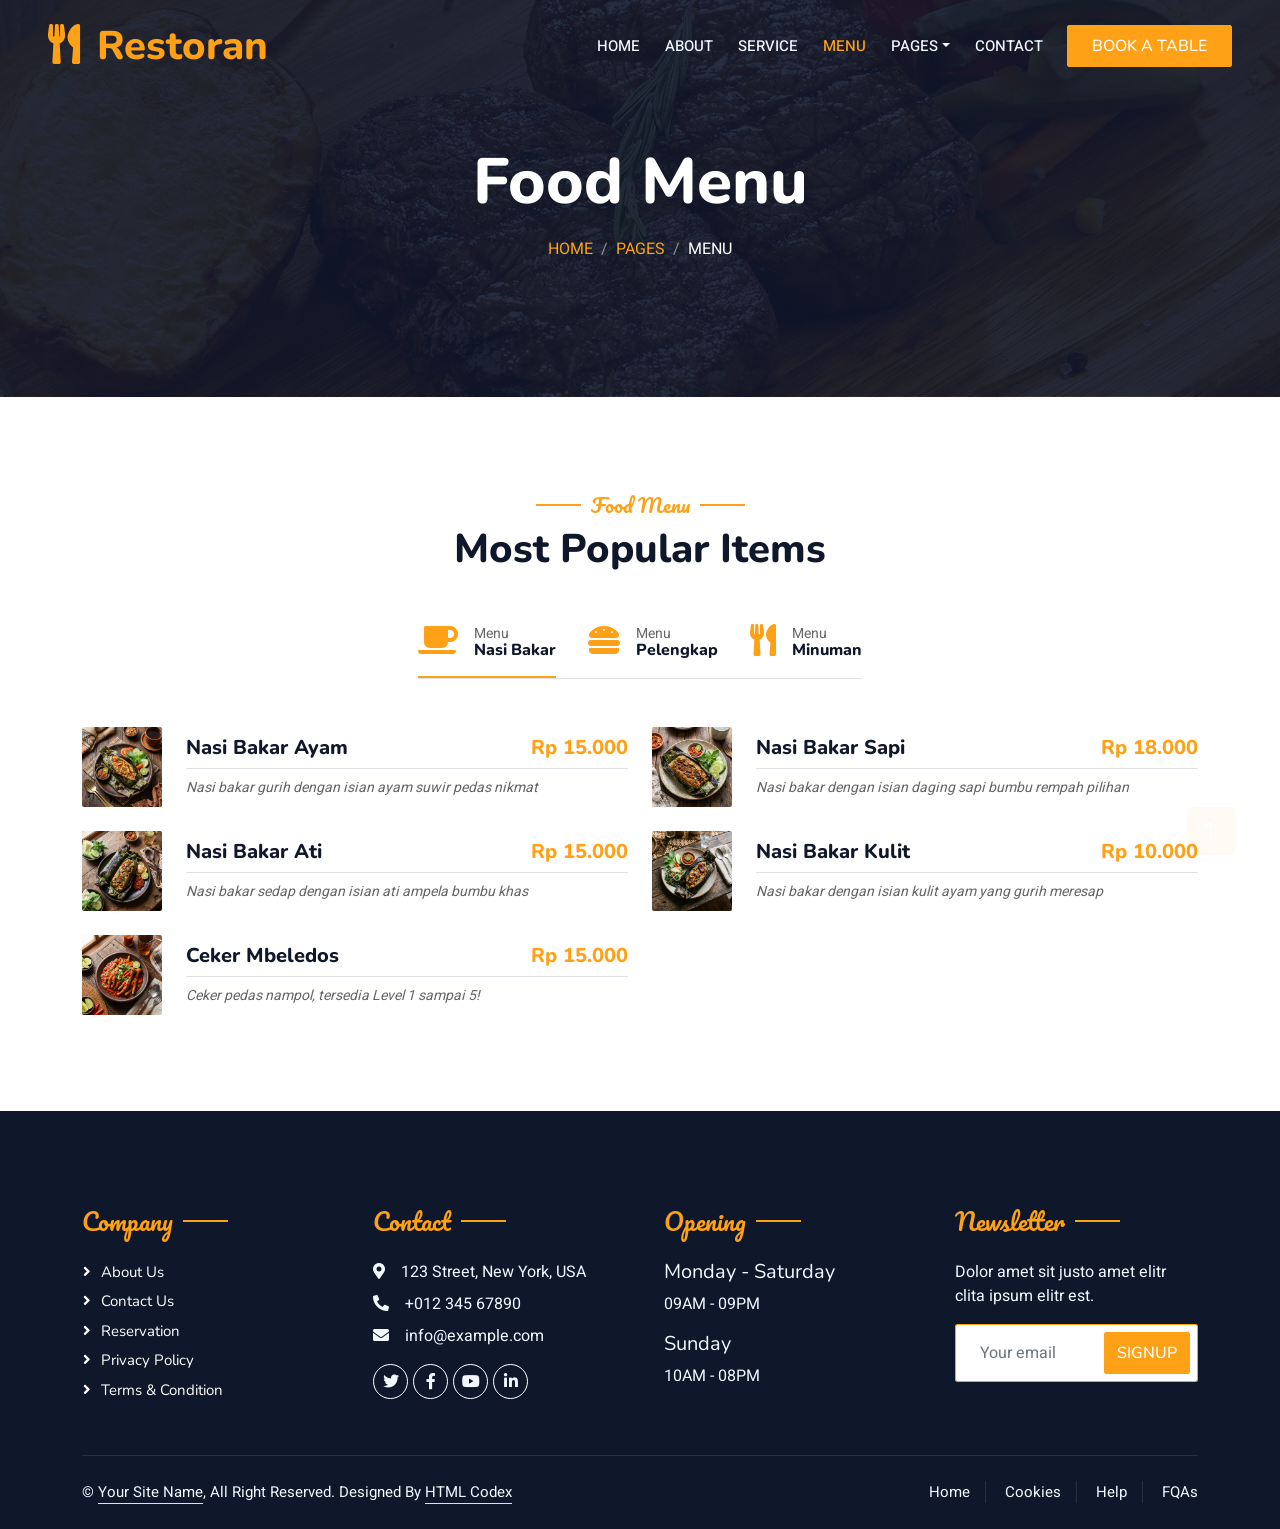
<file: menu.html>
<!DOCTYPE html>
<html lang="en">

<head>
    <meta charset="utf-8">
    <title>Restoran - Bootstrap Restaurant Template</title>
    <meta content="width=device-width, initial-scale=1.0" name="viewport">
    <meta content="" name="keywords">
    <meta content="" name="description">

    <!-- Favicon -->
    <link href="img/favicon.ico" rel="icon">

    <!-- Google Web Fonts -->
    <link rel="preconnect" href="https://fonts.googleapis.com">
    <link rel="preconnect" href="https://fonts.gstatic.com" crossorigin>
    <link href="https://fonts.googleapis.com/css2?family=Heebo:wght@400;500;600&family=Nunito:wght@600;700;800&family=Pacifico&display=swap" rel="stylesheet">

    <!-- Icon Font Stylesheet -->
    <link href="https://cdnjs.cloudflare.com/ajax/libs/font-awesome/5.10.0/css/all.min.css" rel="stylesheet">
    <link href="https://cdn.jsdelivr.net/npm/bootstrap-icons@1.4.1/font/bootstrap-icons.css" rel="stylesheet">

    <!-- Libraries Stylesheet -->
    <link href="lib/animate/animate.min.css" rel="stylesheet">
    <link href="lib/owlcarousel/assets/owl.carousel.min.css" rel="stylesheet">
    <link href="lib/tempusdominus/css/tempusdominus-bootstrap-4.min.css" rel="stylesheet" />

    <!-- Customized Bootstrap Stylesheet -->
    <link href="css/bootstrap.min.css" rel="stylesheet">

    <!-- Template Stylesheet -->
    <link href="css/style.css" rel="stylesheet">
</head>

<body>
    <div class="container-xxl bg-white p-0">
        <!-- Spinner Start -->
        <div id="spinner" class="show bg-white position-fixed translate-middle w-100 vh-100 top-50 start-50 d-flex align-items-center justify-content-center">
            <div class="spinner-border text-primary" style="width: 3rem; height: 3rem;" role="status">
                <span class="sr-only">Loading...</span>
            </div>
        </div>
        <!-- Spinner End -->


        <!-- Navbar & Hero Start -->
        <div class="container-xxl position-relative p-0">
            <nav class="navbar navbar-expand-lg navbar-dark bg-dark px-4 px-lg-5 py-3 py-lg-0">
                <a href="" class="navbar-brand p-0">
                    <h1 class="text-primary m-0"><i class="fa fa-utensils me-3"></i>Restoran</h1>
                    <!-- <img src="img/logo.png" alt="Logo"> -->
                </a>
                <button class="navbar-toggler" type="button" data-bs-toggle="collapse" data-bs-target="#navbarCollapse">
                    <span class="fa fa-bars"></span>
                </button>
                <div class="collapse navbar-collapse" id="navbarCollapse">
                    <div class="navbar-nav ms-auto py-0 pe-4">
                        <a href="index.html" class="nav-item nav-link">Home</a>
                        <a href="about.html" class="nav-item nav-link">About</a>
                        <a href="service.html" class="nav-item nav-link">Service</a>
                        <a href="menu.html" class="nav-item nav-link active">Menu</a>
                        <div class="nav-item dropdown">
                            <a href="#" class="nav-link dropdown-toggle" data-bs-toggle="dropdown">Pages</a>
                            <div class="dropdown-menu m-0">
                                <a href="booking.html" class="dropdown-item">Booking</a>
                                <a href="team.html" class="dropdown-item">Our Team</a>
                                <a href="testimonial.html" class="dropdown-item">Testimonial</a>
                            </div>
                        </div>
                        <a href="contact.html" class="nav-item nav-link">Contact</a>
                    </div>
                    <a href="" class="btn btn-primary py-2 px-4">Book A Table</a>
                </div>
            </nav>

            <div class="container-xxl py-5 bg-dark hero-header mb-5">
                <div class="container text-center my-5 pt-5 pb-4">
                    <h1 class="display-3 text-white mb-3 animated slideInDown">Food Menu</h1>
                    <nav aria-label="breadcrumb">
                        <ol class="breadcrumb justify-content-center text-uppercase">
                            <li class="breadcrumb-item"><a href="#">Home</a></li>
                            <li class="breadcrumb-item"><a href="#">Pages</a></li>
                            <li class="breadcrumb-item text-white active" aria-current="page">Menu</li>
                        </ol>
                    </nav>
                </div>
            </div>
        </div>
        <!-- Navbar & Hero End -->


        <!-- Menu Start -->
        <div class="container-xxl py-5">
            <div class="container">
                <div class="text-center wow fadeInUp" data-wow-delay="0.1s">
                    <h5 class="section-title ff-secondary text-center text-primary fw-normal">Food Menu</h5>
                    <h1 class="mb-5">Most Popular Items</h1>
                </div>
                <div class="tab-class text-center wow fadeInUp" data-wow-delay="0.1s">
                    <ul class="nav nav-pills d-inline-flex justify-content-center border-bottom mb-5">
                        <li class="nav-item">
                            <a class="d-flex align-items-center text-start mx-3 ms-0 pb-3 active" data-bs-toggle="pill" href="#tab-1">
                                <i class="fa fa-coffee fa-2x text-primary"></i>
                                <div class="ps-3">
                                    <small class="text-body">Menu</small>
                                    <h6 class="mt-n1 mb-0">Nasi Bakar</h6>
                                </div>
                            </a>
                        </li>
                        <li class="nav-item">
                            <a class="d-flex align-items-center text-start mx-3 pb-3" data-bs-toggle="pill" href="#tab-2">
                                <i class="fa fa-hamburger fa-2x text-primary"></i>
                                <div class="ps-3">
                                    <small class="text-body">Menu</small>
                                    <h6 class="mt-n1 mb-0">Pelengkap</h6>
                                </div>
                            </a>
                        </li>
                        <li class="nav-item">
                            <a class="d-flex align-items-center text-start mx-3 me-0 pb-3" data-bs-toggle="pill" href="#tab-3">
                                <i class="fa fa-utensils fa-2x text-primary"></i>
                                <div class="ps-3">
                                    <small class="text-body">Menu</small>
                                    <h6 class="mt-n1 mb-0">Minuman</h6>
                                </div>
                            </a>
                        </li>
                    </ul>
                    <div class="tab-content">
                        <div id="tab-1" class="tab-pane fade show p-0 active">
                            <div class="row g-4">

                                <div class="col-lg-6">
                                    <div class="d-flex align-items-center">
                                        <img class="flex-shrink-0 img-fluid rounded" src="img/menu-nasi-bakar-ayam.png" alt="Nasi Bakar Ayam" style="width: 80px; height: 80px; object-fit: cover;">
                                        <div class="w-100 d-flex flex-column text-start ps-4">
                                            <h5 class="d-flex justify-content-between border-bottom pb-2">
                                                <span>Nasi Bakar Ayam</span>
                                                <span class="text-primary">Rp 15.000</span>
                                            </h5>
                                            <small class="fst-italic">Nasi bakar gurih dengan isian ayam suwir pedas nikmat</small>
                                        </div>
                                    </div>
                                </div>
                                <div class="col-lg-6">
                                    <div class="d-flex align-items-center">
                                        <img class="flex-shrink-0 img-fluid rounded" src="img/menu-nasi-bakar-sapi.png" alt="Nasi Bakar Sapi" style="width: 80px; height: 80px; object-fit: cover;">
                                        <div class="w-100 d-flex flex-column text-start ps-4">
                                            <h5 class="d-flex justify-content-between border-bottom pb-2">
                                                <span>Nasi Bakar Sapi</span>
                                                <span class="text-primary">Rp 18.000</span>
                                            </h5>
                                            <small class="fst-italic">Nasi bakar dengan isian daging sapi bumbu rempah pilihan</small>
                                        </div>
                                    </div>
                                </div>
                                <div class="col-lg-6">
                                    <div class="d-flex align-items-center">
                                        <img class="flex-shrink-0 img-fluid rounded" src="img/menu-nasi-bakar-ati.png" alt="Nasi Bakar Ati" style="width: 80px; height: 80px; object-fit: cover;">
                                        <div class="w-100 d-flex flex-column text-start ps-4">
                                            <h5 class="d-flex justify-content-between border-bottom pb-2">
                                                <span>Nasi Bakar Ati</span>
                                                <span class="text-primary">Rp 15.000</span>
                                            </h5>
                                            <small class="fst-italic">Nasi bakar sedap dengan isian ati ampela bumbu khas</small>
                                        </div>
                                    </div>
                                </div>
                                <div class="col-lg-6">
                                    <div class="d-flex align-items-center">
                                        <img class="flex-shrink-0 img-fluid rounded" src="img/menu-nasi-bakar-kulit.png" alt="Nasi Bakar Kulit" style="width: 80px; height: 80px; object-fit: cover;">
                                        <div class="w-100 d-flex flex-column text-start ps-4">
                                            <h5 class="d-flex justify-content-between border-bottom pb-2">
                                                <span>Nasi Bakar Kulit</span>
                                                <span class="text-primary">Rp 10.000</span>
                                            </h5>
                                            <small class="fst-italic">Nasi bakar dengan isian kulit ayam yang gurih meresap</small>
                                        </div>
                                    </div>
                                </div>
                                <div class="col-lg-6">
                                    <div class="d-flex align-items-center">
                                        <img class="flex-shrink-0 img-fluid rounded" src="img/menu-ceker-mbeledos.png" alt="Ceker Mbeledos" style="width: 80px; height: 80px; object-fit: cover;">
                                        <div class="w-100 d-flex flex-column text-start ps-4">
                                            <h5 class="d-flex justify-content-between border-bottom pb-2">
                                                <span>Ceker Mbeledos</span>
                                                <span class="text-primary">Rp 15.000</span>
                                            </h5>
                                            <small class="fst-italic">Ceker pedas nampol, tersedia Level 1 sampai 5!</small>
                                        </div>
                                    </div>
                                </div>
                            </div>
                        </div>
                        <div id="tab-2" class="tab-pane fade show p-0">
                            <div class="row g-4">

                                <div class="col-lg-6">
                                    <div class="d-flex align-items-center">
                                        <img class="flex-shrink-0 img-fluid rounded" src="img/menu-tempe-bacem.png" alt="Tempe Bacem" style="width: 80px; height: 80px; object-fit: cover;">
                                        <div class="w-100 d-flex flex-column text-start ps-4">
                                            <h5 class="d-flex justify-content-between border-bottom pb-2">
                                                <span>Tempe Bacem</span>
                                                <span class="text-primary">Rp 3.000</span>
                                            </h5>
                                            <small class="fst-italic">Tempe manis gurih khas bumbu bacem</small>
                                        </div>
                                    </div>
                                </div>
                                <div class="col-lg-6">
                                    <div class="d-flex align-items-center">
                                        <img class="flex-shrink-0 img-fluid rounded" src="img/menu-tahu-bacem.png" alt="Tahu Bacem" style="width: 80px; height: 80px; object-fit: cover;">
                                        <div class="w-100 d-flex flex-column text-start ps-4">
                                            <h5 class="d-flex justify-content-between border-bottom pb-2">
                                                <span>Tahu Bacem</span>
                                                <span class="text-primary">Rp 3.000</span>
                                            </h5>
                                            <small class="fst-italic">Tahu lembut dengan bumbu bacem meresap</small>
                                        </div>
                                    </div>
                                </div>
                                <div class="col-lg-6">
                                    <div class="d-flex align-items-center">
                                        <img class="flex-shrink-0 img-fluid rounded" src="img/menu-sate-ati.png" alt="Sate Ati" style="width: 80px; height: 80px; object-fit: cover;">
                                        <div class="w-100 d-flex flex-column text-start ps-4">
                                            <h5 class="d-flex justify-content-between border-bottom pb-2">
                                                <span>Sate Ati</span>
                                                <span class="text-primary">Rp 4.000</span>
                                            </h5>
                                            <small class="fst-italic">Sate ati ampela bumbu manis gurih</small>
                                        </div>
                                    </div>
                                </div>
                                <div class="col-lg-6">
                                    <div class="d-flex align-items-center">
                                        <img class="flex-shrink-0 img-fluid rounded" src="img/menu-sate-kulit.png" alt="Sate Kulit" style="width: 80px; height: 80px; object-fit: cover;">
                                        <div class="w-100 d-flex flex-column text-start ps-4">
                                            <h5 class="d-flex justify-content-between border-bottom pb-2">
                                                <span>Sate Kulit</span>
                                                <span class="text-primary">Rp 3.000</span>
                                            </h5>
                                            <small class="fst-italic">Sate kulit ayam kenyal dan lezat</small>
                                        </div>
                                    </div>
                                </div>
                                <div class="col-lg-6">
                                    <div class="d-flex align-items-center">
                                        <img class="flex-shrink-0 img-fluid rounded" src="img/menu-sate-tahu-tempe.png" alt="Sate Tahu Tempe" style="width: 80px; height: 80px; object-fit: cover;">
                                        <div class="w-100 d-flex flex-column text-start ps-4">
                                            <h5 class="d-flex justify-content-between border-bottom pb-2">
                                                <span>Sate Tahu Tempe</span>
                                                <span class="text-primary">Rp 3.000</span>
                                            </h5>
                                            <small class="fst-italic">Sate paduan tahu dan tempe bumbu spesial</small>
                                        </div>
                                    </div>
                                </div>
                                <div class="col-lg-6">
                                    <div class="d-flex align-items-center">
                                        <img class="flex-shrink-0 img-fluid rounded" src="img/menu-krupuk.png" alt="Krupuk" style="width: 80px; height: 80px; object-fit: cover;">
                                        <div class="w-100 d-flex flex-column text-start ps-4">
                                            <h5 class="d-flex justify-content-between border-bottom pb-2">
                                                <span>Krupuk</span>
                                                <span class="text-primary">Rp 2.000</span>
                                            </h5>
                                            <small class="fst-italic">Krupuk renyah pelengkap makan</small>
                                        </div>
                                    </div>
                                </div>
                                <div class="col-lg-6">
                                    <div class="d-flex align-items-center">
                                        <img class="flex-shrink-0 img-fluid rounded" src="img/menu-agar-agar.png" alt="Agar-agar" style="width: 80px; height: 80px; object-fit: cover;">
                                        <div class="w-100 d-flex flex-column text-start ps-4">
                                            <h5 class="d-flex justify-content-between border-bottom pb-2">
                                                <span>Agar-agar</span>
                                                <span class="text-primary">Rp 4.000</span>
                                            </h5>
                                            <small class="fst-italic">Dessert manis penutup hidangan</small>
                                        </div>
                                    </div>
                                </div>
                            </div>
                        </div>
                        <div id="tab-3" class="tab-pane fade show p-0">
                            <div class="row g-4">

                                <div class="col-lg-6">
                                    <div class="d-flex align-items-center">
                                        <img class="flex-shrink-0 img-fluid rounded" src="img/menu-es-teh.png" alt="Es Teh" style="width: 80px; height: 80px; object-fit: cover;">
                                        <div class="w-100 d-flex flex-column text-start ps-4">
                                            <h5 class="d-flex justify-content-between border-bottom pb-2">
                                                <span>Es Teh / Panas</span>
                                                <span class="text-primary">Rp 4.000</span>
                                            </h5>
                                            <small class="fst-italic">Teh manis segar yang melegakan dahaga</small>
                                        </div>
                                    </div>
                                </div>
                                <div class="col-lg-6">
                                    <div class="d-flex align-items-center">
                                        <img class="flex-shrink-0 img-fluid rounded" src="img/menu-jus-jeruk.svg" alt="Jus Jeruk" style="width: 80px; height: 80px; object-fit: cover;">
                                        <div class="w-100 d-flex flex-column text-start ps-4">
                                            <h5 class="d-flex justify-content-between border-bottom pb-2">
                                                <span>Jus Jeruk</span>
                                                <span class="text-primary">Rp 8.000</span>
                                            </h5>
                                            <small class="fst-italic">Perasan jeruk asli yang kaya vitamin C</small>
                                        </div>
                                    </div>
                                </div>
                                <div class="col-lg-6">
                                    <div class="d-flex align-items-center">
                                        <img class="flex-shrink-0 img-fluid rounded" src="img/menu-air-putih.svg" alt="Air Putih" style="width: 80px; height: 80px; object-fit: cover;">
                                        <div class="w-100 d-flex flex-column text-start ps-4">
                                            <h5 class="d-flex justify-content-between border-bottom pb-2">
                                                <span>Air Putih</span>
                                                <span class="text-primary">Rp 3.000</span>
                                            </h5>
                                            <small class="fst-italic">Air mineral menyegarkan</small>
                                        </div>
                                    </div>
                                </div>
                            </div>
                        </div>
                    </div>
                </div>
            </div>
        </div>
        <!-- Menu End -->
        

        <!-- Footer Start -->
        <div class="container-fluid bg-dark text-light footer pt-5 mt-5 wow fadeIn" data-wow-delay="0.1s">
            <div class="container py-5">
                <div class="row g-5">
                    <div class="col-lg-3 col-md-6">
                        <h4 class="section-title ff-secondary text-start text-primary fw-normal mb-4">Company</h4>
                        <a class="btn btn-link" href="">About Us</a>
                        <a class="btn btn-link" href="">Contact Us</a>
                        <a class="btn btn-link" href="">Reservation</a>
                        <a class="btn btn-link" href="">Privacy Policy</a>
                        <a class="btn btn-link" href="">Terms & Condition</a>
                    </div>
                    <div class="col-lg-3 col-md-6">
                        <h4 class="section-title ff-secondary text-start text-primary fw-normal mb-4">Contact</h4>
                        <p class="mb-2"><i class="fa fa-map-marker-alt me-3"></i>123 Street, New York, USA</p>
                        <p class="mb-2"><i class="fa fa-phone-alt me-3"></i>+012 345 67890</p>
                        <p class="mb-2"><i class="fa fa-envelope me-3"></i>info@example.com</p>
                        <div class="d-flex pt-2">
                            <a class="btn btn-outline-light btn-social" href=""><i class="fab fa-twitter"></i></a>
                            <a class="btn btn-outline-light btn-social" href=""><i class="fab fa-facebook-f"></i></a>
                            <a class="btn btn-outline-light btn-social" href=""><i class="fab fa-youtube"></i></a>
                            <a class="btn btn-outline-light btn-social" href=""><i class="fab fa-linkedin-in"></i></a>
                        </div>
                    </div>
                    <div class="col-lg-3 col-md-6">
                        <h4 class="section-title ff-secondary text-start text-primary fw-normal mb-4">Opening</h4>
                        <h5 class="text-light fw-normal">Monday - Saturday</h5>
                        <p>09AM - 09PM</p>
                        <h5 class="text-light fw-normal">Sunday</h5>
                        <p>10AM - 08PM</p>
                    </div>
                    <div class="col-lg-3 col-md-6">
                        <h4 class="section-title ff-secondary text-start text-primary fw-normal mb-4">Newsletter</h4>
                        <p>Dolor amet sit justo amet elitr clita ipsum elitr est.</p>
                        <div class="position-relative mx-auto" style="max-width: 400px;">
                            <input class="form-control border-primary w-100 py-3 ps-4 pe-5" type="text" placeholder="Your email">
                            <button type="button" class="btn btn-primary py-2 position-absolute top-0 end-0 mt-2 me-2">SignUp</button>
                        </div>
                    </div>
                </div>
            </div>
            <div class="container">
                <div class="copyright">
                    <div class="row">
                        <div class="col-md-6 text-center text-md-start mb-3 mb-md-0">
                            &copy; <a class="border-bottom" href="#">Your Site Name</a>, All Right Reserved. 
							
							<!--/*** This template is free as long as you keep the footer author’s credit link/attribution link/backlink. If you'd like to use the template without the footer author’s credit link/attribution link/backlink, you can purchase the Credit Removal License from "https://htmlcodex.com/credit-removal". Thank you for your support. ***/-->
							Designed By <a class="border-bottom" href="https://htmlcodex.com">HTML Codex</a>
                        </div>
                        <div class="col-md-6 text-center text-md-end">
                            <div class="footer-menu">
                                <a href="">Home</a>
                                <a href="">Cookies</a>
                                <a href="">Help</a>
                                <a href="">FQAs</a>
                            </div>
                        </div>
                    </div>
                </div>
            </div>
        </div>
        <!-- Footer End -->


        <!-- Back to Top -->
        <a href="#" class="btn btn-lg btn-primary btn-lg-square back-to-top"><i class="bi bi-arrow-up"></i></a>
    </div>

    <!-- JavaScript Libraries -->
    <script src="https://code.jquery.com/jquery-3.4.1.min.js"></script>
    <script src="https://cdn.jsdelivr.net/npm/bootstrap@5.0.0/dist/js/bootstrap.bundle.min.js"></script>
    <script src="lib/wow/wow.min.js"></script>
    <script src="lib/easing/easing.min.js"></script>
    <script src="lib/waypoints/waypoints.min.js"></script>
    <script src="lib/counterup/counterup.min.js"></script>
    <script src="lib/owlcarousel/owl.carousel.min.js"></script>
    <script src="lib/tempusdominus/js/moment.min.js"></script>
    <script src="lib/tempusdominus/js/moment-timezone.min.js"></script>
    <script src="lib/tempusdominus/js/tempusdominus-bootstrap-4.min.js"></script>

    <!-- Template Javascript -->
    <script src="js/main.js"></script>
</body>

</html>
</file>
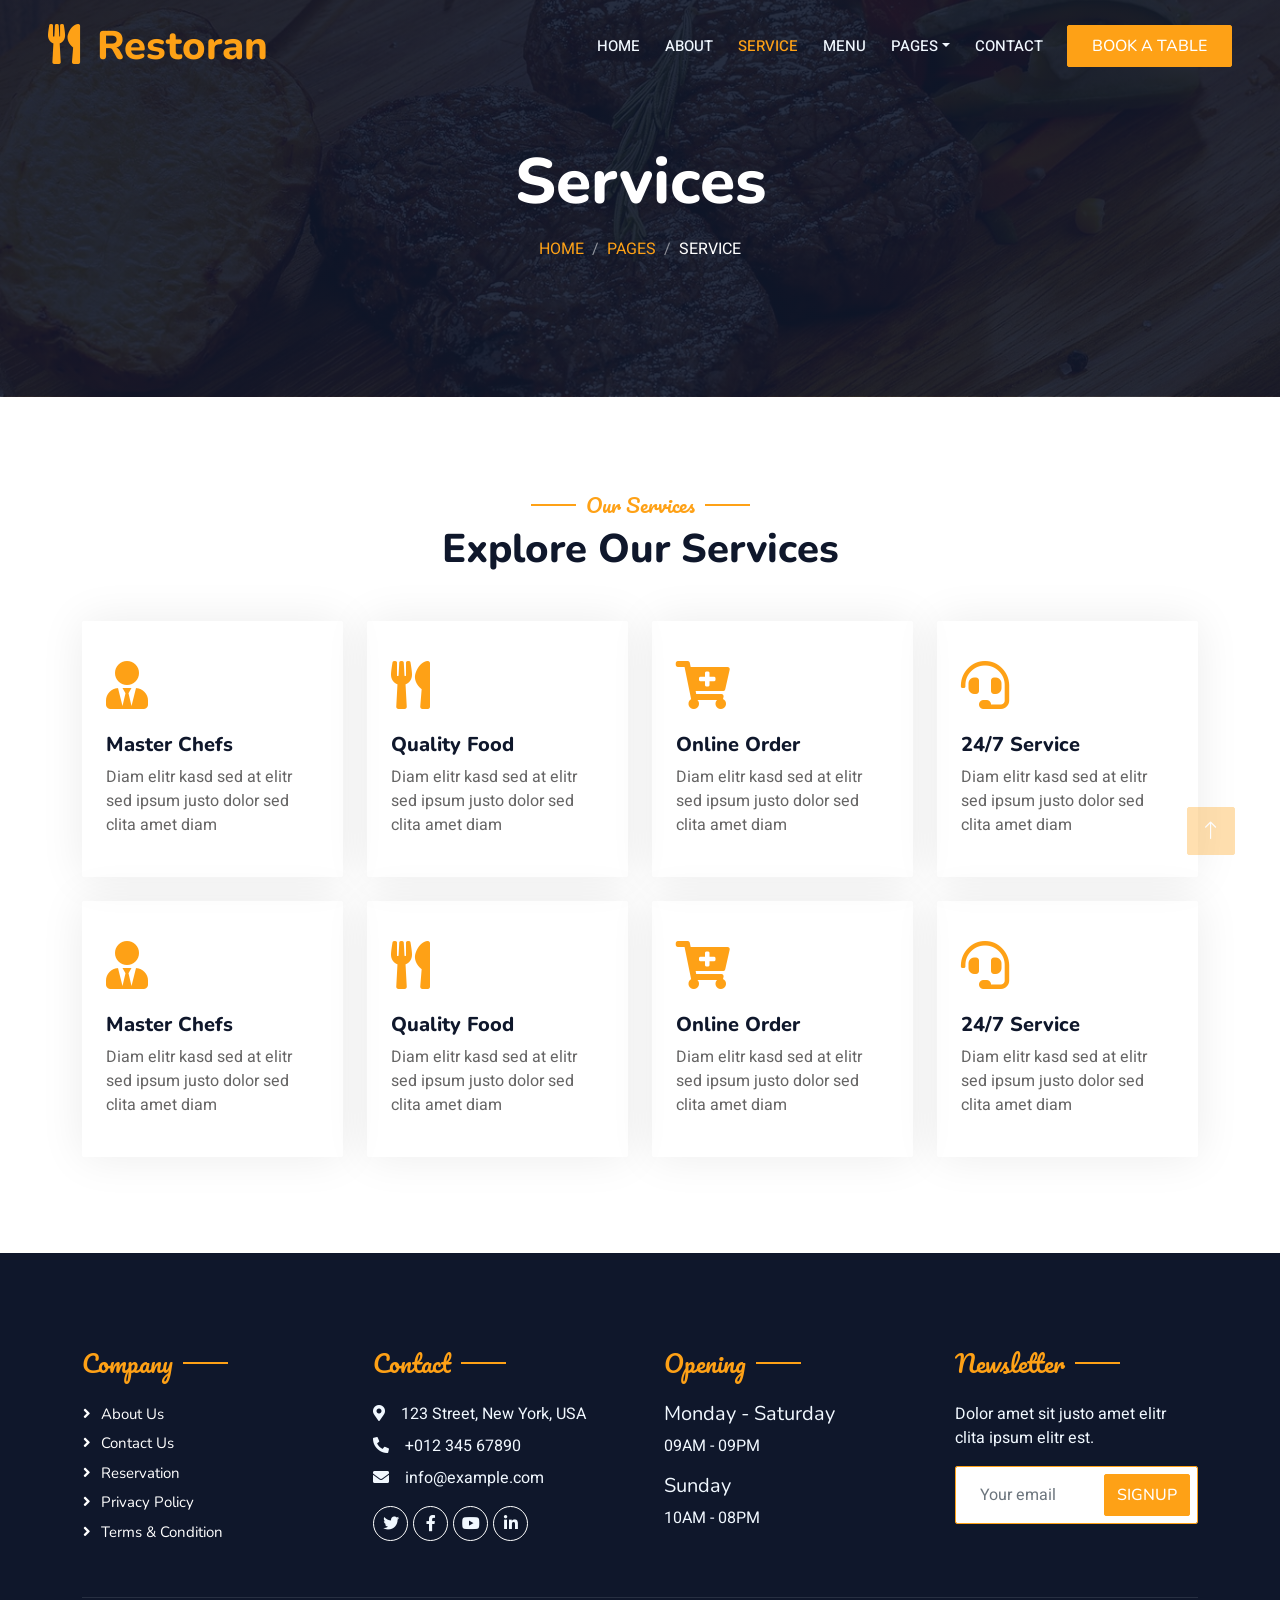
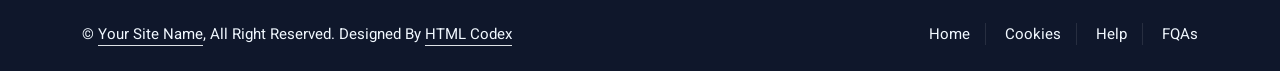
<file: service.html>
<!DOCTYPE html>
<html lang="en">

<head>
    <meta charset="utf-8">
    <title>Restoran - Bootstrap Restaurant Template</title>
    <meta content="width=device-width, initial-scale=1.0" name="viewport">
    <meta content="" name="keywords">
    <meta content="" name="description">

    <!-- Favicon -->
    <link href="img/favicon.ico" rel="icon">

    <!-- Google Web Fonts -->
    <link rel="preconnect" href="https://fonts.googleapis.com">
    <link rel="preconnect" href="https://fonts.gstatic.com" crossorigin>
    <link href="https://fonts.googleapis.com/css2?family=Heebo:wght@400;500;600&family=Nunito:wght@600;700;800&family=Pacifico&display=swap" rel="stylesheet">

    <!-- Icon Font Stylesheet -->
    <link href="https://cdnjs.cloudflare.com/ajax/libs/font-awesome/5.10.0/css/all.min.css" rel="stylesheet">
    <link href="https://cdn.jsdelivr.net/npm/bootstrap-icons@1.4.1/font/bootstrap-icons.css" rel="stylesheet">

    <!-- Libraries Stylesheet -->
    <link href="lib/animate/animate.min.css" rel="stylesheet">
    <link href="lib/owlcarousel/assets/owl.carousel.min.css" rel="stylesheet">
    <link href="lib/tempusdominus/css/tempusdominus-bootstrap-4.min.css" rel="stylesheet" />

    <!-- Customized Bootstrap Stylesheet -->
    <link href="css/bootstrap.min.css" rel="stylesheet">

    <!-- Template Stylesheet -->
    <link href="css/style.css" rel="stylesheet">
</head>

<body>
    <div class="container-xxl bg-white p-0">
        <!-- Spinner Start -->
        <div id="spinner" class="show bg-white position-fixed translate-middle w-100 vh-100 top-50 start-50 d-flex align-items-center justify-content-center">
            <div class="spinner-border text-primary" style="width: 3rem; height: 3rem;" role="status">
                <span class="sr-only">Loading...</span>
            </div>
        </div>
        <!-- Spinner End -->


        <!-- Navbar & Hero Start -->
        <div class="container-xxl position-relative p-0">
            <nav class="navbar navbar-expand-lg navbar-dark bg-dark px-4 px-lg-5 py-3 py-lg-0">
                <a href="" class="navbar-brand p-0">
                    <h1 class="text-primary m-0"><i class="fa fa-utensils me-3"></i>Restoran</h1>
                    <!-- <img src="img/logo.png" alt="Logo"> -->
                </a>
                <button class="navbar-toggler" type="button" data-bs-toggle="collapse" data-bs-target="#navbarCollapse">
                    <span class="fa fa-bars"></span>
                </button>
                <div class="collapse navbar-collapse" id="navbarCollapse">
                    <div class="navbar-nav ms-auto py-0 pe-4">
                        <a href="index.html" class="nav-item nav-link">Home</a>
                        <a href="about.html" class="nav-item nav-link">About</a>
                        <a href="service.html" class="nav-item nav-link active">Service</a>
                        <a href="menu.html" class="nav-item nav-link">Menu</a>
                        <div class="nav-item dropdown">
                            <a href="#" class="nav-link dropdown-toggle" data-bs-toggle="dropdown">Pages</a>
                            <div class="dropdown-menu m-0">
                                <a href="booking.html" class="dropdown-item">Booking</a>
                                <a href="team.html" class="dropdown-item">Our Team</a>
                                <a href="testimonial.html" class="dropdown-item">Testimonial</a>
                            </div>
                        </div>
                        <a href="contact.html" class="nav-item nav-link">Contact</a>
                    </div>
                    <a href="" class="btn btn-primary py-2 px-4">Book A Table</a>
                </div>
            </nav>

            <div class="container-xxl py-5 bg-dark hero-header mb-5">
                <div class="container text-center my-5 pt-5 pb-4">
                    <h1 class="display-3 text-white mb-3 animated slideInDown">Services</h1>
                    <nav aria-label="breadcrumb">
                        <ol class="breadcrumb justify-content-center text-uppercase">
                            <li class="breadcrumb-item"><a href="#">Home</a></li>
                            <li class="breadcrumb-item"><a href="#">Pages</a></li>
                            <li class="breadcrumb-item text-white active" aria-current="page">Service</li>
                        </ol>
                    </nav>
                </div>
            </div>
        </div>
        <!-- Navbar & Hero End -->


        <!-- Service Start -->
        <div class="container-xxl py-5">
            <div class="container">
                <div class="text-center wow fadeInUp" data-wow-delay="0.1s">
                    <h5 class="section-title ff-secondary text-center text-primary fw-normal">Our Services</h5>
                    <h1 class="mb-5">Explore Our Services</h1>
                </div>
                <div class="row g-4">
                    <div class="col-lg-3 col-sm-6 wow fadeInUp" data-wow-delay="0.1s">
                        <div class="service-item rounded pt-3">
                            <div class="p-4">
                                <i class="fa fa-3x fa-user-tie text-primary mb-4"></i>
                                <h5>Master Chefs</h5>
                                <p>Diam elitr kasd sed at elitr sed ipsum justo dolor sed clita amet diam</p>
                            </div>
                        </div>
                    </div>
                    <div class="col-lg-3 col-sm-6 wow fadeInUp" data-wow-delay="0.3s">
                        <div class="service-item rounded pt-3">
                            <div class="p-4">
                                <i class="fa fa-3x fa-utensils text-primary mb-4"></i>
                                <h5>Quality Food</h5>
                                <p>Diam elitr kasd sed at elitr sed ipsum justo dolor sed clita amet diam</p>
                            </div>
                        </div>
                    </div>
                    <div class="col-lg-3 col-sm-6 wow fadeInUp" data-wow-delay="0.5s">
                        <div class="service-item rounded pt-3">
                            <div class="p-4">
                                <i class="fa fa-3x fa-cart-plus text-primary mb-4"></i>
                                <h5>Online Order</h5>
                                <p>Diam elitr kasd sed at elitr sed ipsum justo dolor sed clita amet diam</p>
                            </div>
                        </div>
                    </div>
                    <div class="col-lg-3 col-sm-6 wow fadeInUp" data-wow-delay="0.7s">
                        <div class="service-item rounded pt-3">
                            <div class="p-4">
                                <i class="fa fa-3x fa-headset text-primary mb-4"></i>
                                <h5>24/7 Service</h5>
                                <p>Diam elitr kasd sed at elitr sed ipsum justo dolor sed clita amet diam</p>
                            </div>
                        </div>
                    </div>
                    <div class="col-lg-3 col-sm-6 wow fadeInUp" data-wow-delay="0.1s">
                        <div class="service-item rounded pt-3">
                            <div class="p-4">
                                <i class="fa fa-3x fa-user-tie text-primary mb-4"></i>
                                <h5>Master Chefs</h5>
                                <p>Diam elitr kasd sed at elitr sed ipsum justo dolor sed clita amet diam</p>
                            </div>
                        </div>
                    </div>
                    <div class="col-lg-3 col-sm-6 wow fadeInUp" data-wow-delay="0.3s">
                        <div class="service-item rounded pt-3">
                            <div class="p-4">
                                <i class="fa fa-3x fa-utensils text-primary mb-4"></i>
                                <h5>Quality Food</h5>
                                <p>Diam elitr kasd sed at elitr sed ipsum justo dolor sed clita amet diam</p>
                            </div>
                        </div>
                    </div>
                    <div class="col-lg-3 col-sm-6 wow fadeInUp" data-wow-delay="0.5s">
                        <div class="service-item rounded pt-3">
                            <div class="p-4">
                                <i class="fa fa-3x fa-cart-plus text-primary mb-4"></i>
                                <h5>Online Order</h5>
                                <p>Diam elitr kasd sed at elitr sed ipsum justo dolor sed clita amet diam</p>
                            </div>
                        </div>
                    </div>
                    <div class="col-lg-3 col-sm-6 wow fadeInUp" data-wow-delay="0.7s">
                        <div class="service-item rounded pt-3">
                            <div class="p-4">
                                <i class="fa fa-3x fa-headset text-primary mb-4"></i>
                                <h5>24/7 Service</h5>
                                <p>Diam elitr kasd sed at elitr sed ipsum justo dolor sed clita amet diam</p>
                            </div>
                        </div>
                    </div>
                </div>
            </div>
        </div>
        <!-- Service End -->
        

        <!-- Footer Start -->
        <div class="container-fluid bg-dark text-light footer pt-5 mt-5 wow fadeIn" data-wow-delay="0.1s">
            <div class="container py-5">
                <div class="row g-5">
                    <div class="col-lg-3 col-md-6">
                        <h4 class="section-title ff-secondary text-start text-primary fw-normal mb-4">Company</h4>
                        <a class="btn btn-link" href="">About Us</a>
                        <a class="btn btn-link" href="">Contact Us</a>
                        <a class="btn btn-link" href="">Reservation</a>
                        <a class="btn btn-link" href="">Privacy Policy</a>
                        <a class="btn btn-link" href="">Terms & Condition</a>
                    </div>
                    <div class="col-lg-3 col-md-6">
                        <h4 class="section-title ff-secondary text-start text-primary fw-normal mb-4">Contact</h4>
                        <p class="mb-2"><i class="fa fa-map-marker-alt me-3"></i>123 Street, New York, USA</p>
                        <p class="mb-2"><i class="fa fa-phone-alt me-3"></i>+012 345 67890</p>
                        <p class="mb-2"><i class="fa fa-envelope me-3"></i>info@example.com</p>
                        <div class="d-flex pt-2">
                            <a class="btn btn-outline-light btn-social" href=""><i class="fab fa-twitter"></i></a>
                            <a class="btn btn-outline-light btn-social" href=""><i class="fab fa-facebook-f"></i></a>
                            <a class="btn btn-outline-light btn-social" href=""><i class="fab fa-youtube"></i></a>
                            <a class="btn btn-outline-light btn-social" href=""><i class="fab fa-linkedin-in"></i></a>
                        </div>
                    </div>
                    <div class="col-lg-3 col-md-6">
                        <h4 class="section-title ff-secondary text-start text-primary fw-normal mb-4">Opening</h4>
                        <h5 class="text-light fw-normal">Monday - Saturday</h5>
                        <p>09AM - 09PM</p>
                        <h5 class="text-light fw-normal">Sunday</h5>
                        <p>10AM - 08PM</p>
                    </div>
                    <div class="col-lg-3 col-md-6">
                        <h4 class="section-title ff-secondary text-start text-primary fw-normal mb-4">Newsletter</h4>
                        <p>Dolor amet sit justo amet elitr clita ipsum elitr est.</p>
                        <div class="position-relative mx-auto" style="max-width: 400px;">
                            <input class="form-control border-primary w-100 py-3 ps-4 pe-5" type="text" placeholder="Your email">
                            <button type="button" class="btn btn-primary py-2 position-absolute top-0 end-0 mt-2 me-2">SignUp</button>
                        </div>
                    </div>
                </div>
            </div>
            <div class="container">
                <div class="copyright">
                    <div class="row">
                        <div class="col-md-6 text-center text-md-start mb-3 mb-md-0">
                            &copy; <a class="border-bottom" href="#">Your Site Name</a>, All Right Reserved. 
							
							<!--/*** This template is free as long as you keep the footer author’s credit link/attribution link/backlink. If you'd like to use the template without the footer author’s credit link/attribution link/backlink, you can purchase the Credit Removal License from "https://htmlcodex.com/credit-removal". Thank you for your support. ***/-->
							Designed By <a class="border-bottom" href="https://htmlcodex.com">HTML Codex</a>
                        </div>
                        <div class="col-md-6 text-center text-md-end">
                            <div class="footer-menu">
                                <a href="">Home</a>
                                <a href="">Cookies</a>
                                <a href="">Help</a>
                                <a href="">FQAs</a>
                            </div>
                        </div>
                    </div>
                </div>
            </div>
        </div>
        <!-- Footer End -->


        <!-- Back to Top -->
        <a href="#" class="btn btn-lg btn-primary btn-lg-square back-to-top"><i class="bi bi-arrow-up"></i></a>
    </div>

    <!-- JavaScript Libraries -->
    <script src="https://code.jquery.com/jquery-3.4.1.min.js"></script>
    <script src="https://cdn.jsdelivr.net/npm/bootstrap@5.0.0/dist/js/bootstrap.bundle.min.js"></script>
    <script src="lib/wow/wow.min.js"></script>
    <script src="lib/easing/easing.min.js"></script>
    <script src="lib/waypoints/waypoints.min.js"></script>
    <script src="lib/counterup/counterup.min.js"></script>
    <script src="lib/owlcarousel/owl.carousel.min.js"></script>
    <script src="lib/tempusdominus/js/moment.min.js"></script>
    <script src="lib/tempusdominus/js/moment-timezone.min.js"></script>
    <script src="lib/tempusdominus/js/tempusdominus-bootstrap-4.min.js"></script>

    <!-- Template Javascript -->
    <script src="js/main.js"></script>
</body>

</html>
</file>
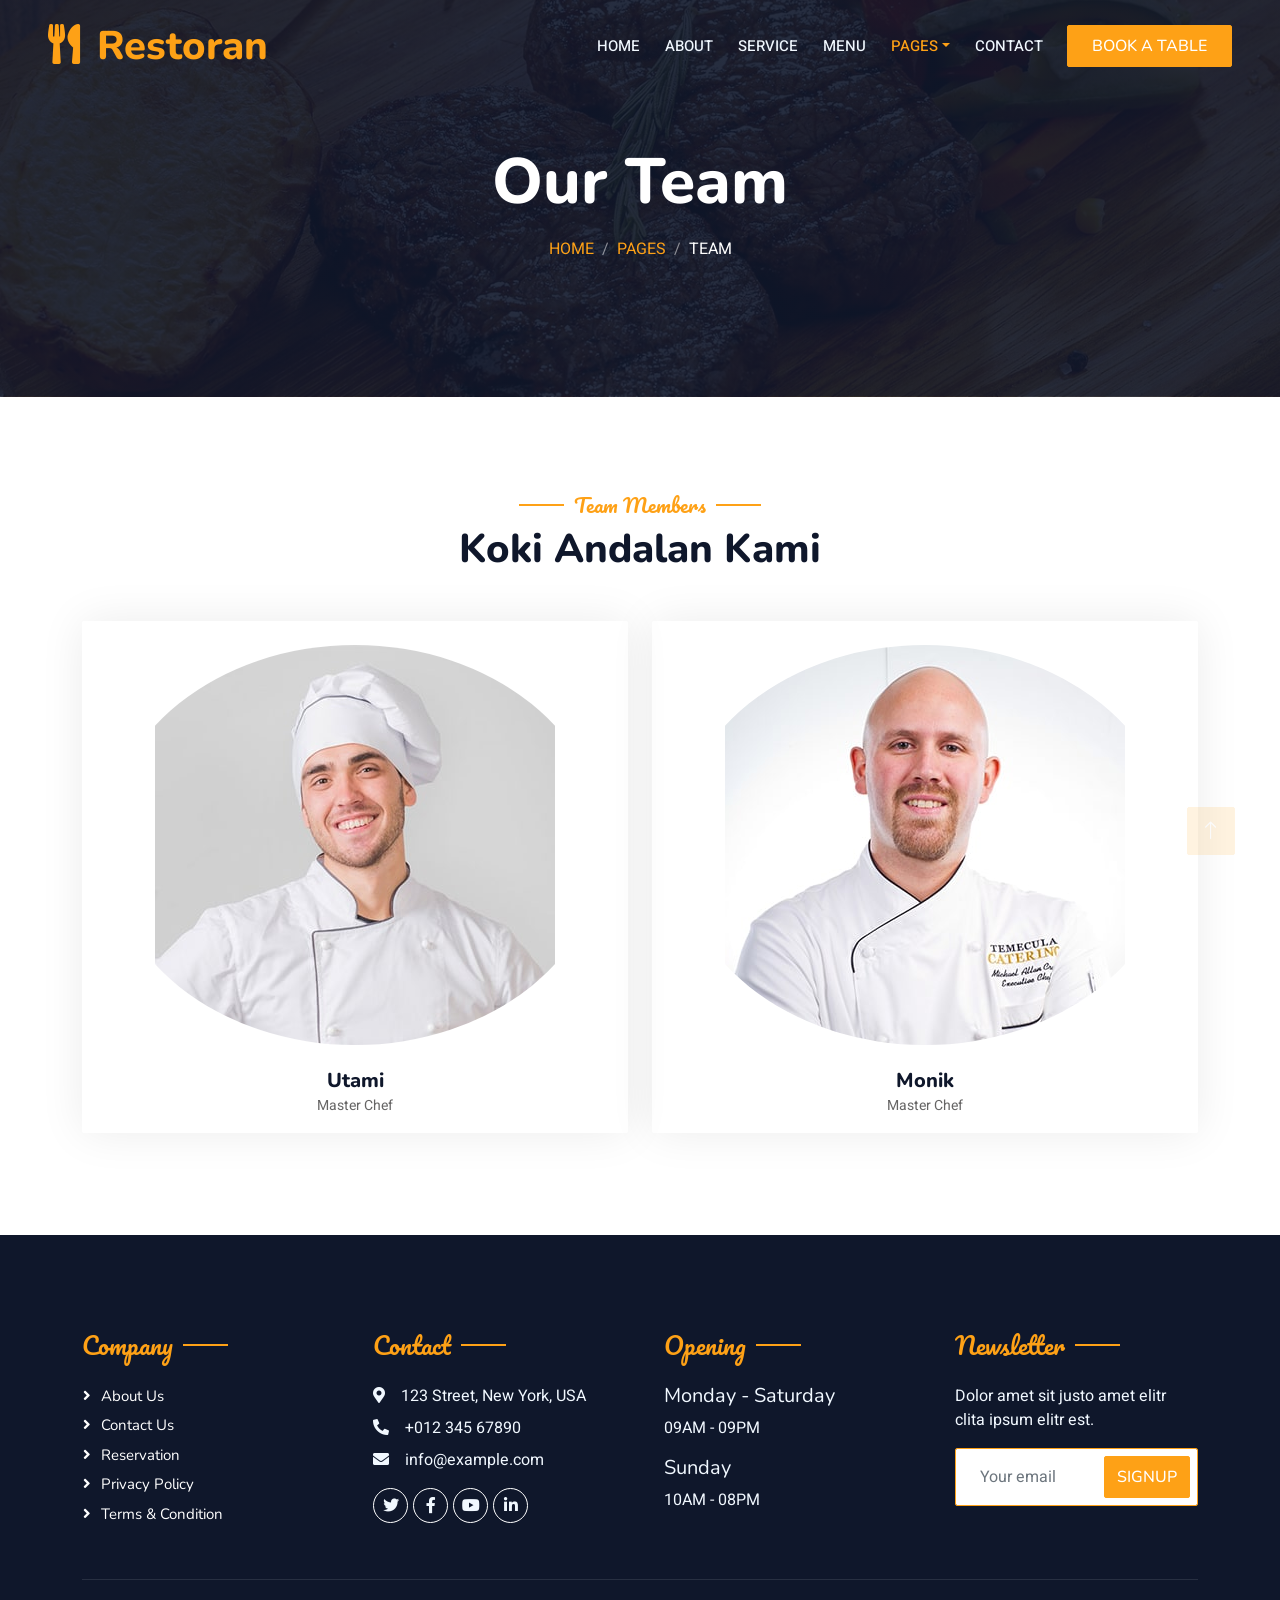
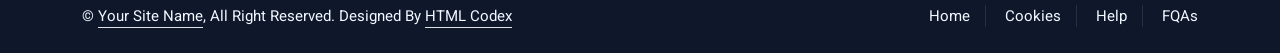
<file: team.html>
<!DOCTYPE html>
<html lang="en">

<head>
    <meta charset="utf-8">
    <title>Restoran - Bootstrap Restaurant Template</title>
    <meta content="width=device-width, initial-scale=1.0" name="viewport">
    <meta content="" name="keywords">
    <meta content="" name="description">

    <!-- Favicon -->
    <link href="img/favicon.ico" rel="icon">

    <!-- Google Web Fonts -->
    <link rel="preconnect" href="https://fonts.googleapis.com">
    <link rel="preconnect" href="https://fonts.gstatic.com" crossorigin>
    <link href="https://fonts.googleapis.com/css2?family=Heebo:wght@400;500;600&family=Nunito:wght@600;700;800&family=Pacifico&display=swap" rel="stylesheet">

    <!-- Icon Font Stylesheet -->
    <link href="https://cdnjs.cloudflare.com/ajax/libs/font-awesome/5.10.0/css/all.min.css" rel="stylesheet">
    <link href="https://cdn.jsdelivr.net/npm/bootstrap-icons@1.4.1/font/bootstrap-icons.css" rel="stylesheet">

    <!-- Libraries Stylesheet -->
    <link href="lib/animate/animate.min.css" rel="stylesheet">
    <link href="lib/owlcarousel/assets/owl.carousel.min.css" rel="stylesheet">
    <link href="lib/tempusdominus/css/tempusdominus-bootstrap-4.min.css" rel="stylesheet" />

    <!-- Customized Bootstrap Stylesheet -->
    <link href="css/bootstrap.min.css" rel="stylesheet">

    <!-- Template Stylesheet -->
    <link href="css/style.css" rel="stylesheet">
</head>

<body>
    <div class="container-xxl bg-white p-0">
        <!-- Spinner Start -->
        <div id="spinner" class="show bg-white position-fixed translate-middle w-100 vh-100 top-50 start-50 d-flex align-items-center justify-content-center">
            <div class="spinner-border text-primary" style="width: 3rem; height: 3rem;" role="status">
                <span class="sr-only">Loading...</span>
            </div>
        </div>
        <!-- Spinner End -->


        <!-- Navbar & Hero Start -->
        <div class="container-xxl position-relative p-0">
            <nav class="navbar navbar-expand-lg navbar-dark bg-dark px-4 px-lg-5 py-3 py-lg-0">
                <a href="" class="navbar-brand p-0">
                    <h1 class="text-primary m-0"><i class="fa fa-utensils me-3"></i>Restoran</h1>
                    <!-- <img src="img/logo.png" alt="Logo"> -->
                </a>
                <button class="navbar-toggler" type="button" data-bs-toggle="collapse" data-bs-target="#navbarCollapse">
                    <span class="fa fa-bars"></span>
                </button>
                <div class="collapse navbar-collapse" id="navbarCollapse">
                    <div class="navbar-nav ms-auto py-0 pe-4">
                        <a href="index.html" class="nav-item nav-link">Home</a>
                        <a href="about.html" class="nav-item nav-link">About</a>
                        <a href="service.html" class="nav-item nav-link">Service</a>
                        <a href="menu.html" class="nav-item nav-link">Menu</a>
                        <div class="nav-item dropdown">
                            <a href="#" class="nav-link dropdown-toggle active" data-bs-toggle="dropdown">Pages</a>
                            <div class="dropdown-menu m-0">
                                <a href="booking.html" class="dropdown-item">Booking</a>
                                <a href="team.html" class="dropdown-item active">Our Team</a>
                                <a href="testimonial.html" class="dropdown-item">Testimonial</a>
                            </div>
                        </div>
                        <a href="contact.html" class="nav-item nav-link">Contact</a>
                    </div>
                    <a href="" class="btn btn-primary py-2 px-4">Book A Table</a>
                </div>
            </nav>

            <div class="container-xxl py-5 bg-dark hero-header mb-5">
                <div class="container text-center my-5 pt-5 pb-4">
                    <h1 class="display-3 text-white mb-3 animated slideInDown">Our Team</h1>
                    <nav aria-label="breadcrumb">
                        <ol class="breadcrumb justify-content-center text-uppercase">
                            <li class="breadcrumb-item"><a href="#">Home</a></li>
                            <li class="breadcrumb-item"><a href="#">Pages</a></li>
                            <li class="breadcrumb-item text-white active" aria-current="page">Team</li>
                        </ol>
                    </nav>
                </div>
            </div>
        </div>
        <!-- Navbar & Hero End -->


        <!-- Team Start -->
        <div class="container-xxl pt-5 pb-3">
            <div class="container">
                <div class="text-center wow fadeInUp" data-wow-delay="0.1s">
                    <h5 class="section-title ff-secondary text-center text-primary fw-normal">Team Members</h5>
                    <h1 class="mb-5">Koki Andalan Kami</h1>
                </div>
                <div class="row g-4 justify-content-center">
                    <div class="col-lg-6 col-md-6 wow fadeInUp" data-wow-delay="0.1s">
                        <div class="team-item text-center rounded overflow-hidden">
                            <div class="rounded-circle overflow-hidden m-4">
                                <img class="img-fluid" src="img/team-1.jpg" alt="">
                            </div>
                            <h5 class="mb-0">Utami</h5>
                            <small>Master Chef</small>
                            <div class="d-flex justify-content-center mt-3">
                                <a class="btn btn-square btn-primary mx-1" href=""><i class="fab fa-facebook-f"></i></a>
                                <a class="btn btn-square btn-primary mx-1" href=""><i class="fab fa-twitter"></i></a>
                                <a class="btn btn-square btn-primary mx-1" href=""><i class="fab fa-instagram"></i></a>
                            </div>
                        </div>
                    </div>
                    <div class="col-lg-6 col-md-6 wow fadeInUp" data-wow-delay="0.3s">
                        <div class="team-item text-center rounded overflow-hidden">
                            <div class="rounded-circle overflow-hidden m-4">
                                <img class="img-fluid" src="img/team-2.jpg" alt="">
                            </div>
                            <h5 class="mb-0">Monik</h5>
                            <small>Master Chef</small>
                            <div class="d-flex justify-content-center mt-3">
                                <a class="btn btn-square btn-primary mx-1" href=""><i class="fab fa-facebook-f"></i></a>
                                <a class="btn btn-square btn-primary mx-1" href=""><i class="fab fa-twitter"></i></a>
                                <a class="btn btn-square btn-primary mx-1" href=""><i class="fab fa-instagram"></i></a>
                            </div>
                        </div>
                    </div>
                </div>
            </div>
        </div>
        <!-- Team End -->
        

        <!-- Footer Start -->
        <div class="container-fluid bg-dark text-light footer pt-5 mt-5 wow fadeIn" data-wow-delay="0.1s">
            <div class="container py-5">
                <div class="row g-5">
                    <div class="col-lg-3 col-md-6">
                        <h4 class="section-title ff-secondary text-start text-primary fw-normal mb-4">Company</h4>
                        <a class="btn btn-link" href="">About Us</a>
                        <a class="btn btn-link" href="">Contact Us</a>
                        <a class="btn btn-link" href="">Reservation</a>
                        <a class="btn btn-link" href="">Privacy Policy</a>
                        <a class="btn btn-link" href="">Terms & Condition</a>
                    </div>
                    <div class="col-lg-3 col-md-6">
                        <h4 class="section-title ff-secondary text-start text-primary fw-normal mb-4">Contact</h4>
                        <p class="mb-2"><i class="fa fa-map-marker-alt me-3"></i>123 Street, New York, USA</p>
                        <p class="mb-2"><i class="fa fa-phone-alt me-3"></i>+012 345 67890</p>
                        <p class="mb-2"><i class="fa fa-envelope me-3"></i>info@example.com</p>
                        <div class="d-flex pt-2">
                            <a class="btn btn-outline-light btn-social" href=""><i class="fab fa-twitter"></i></a>
                            <a class="btn btn-outline-light btn-social" href=""><i class="fab fa-facebook-f"></i></a>
                            <a class="btn btn-outline-light btn-social" href=""><i class="fab fa-youtube"></i></a>
                            <a class="btn btn-outline-light btn-social" href=""><i class="fab fa-linkedin-in"></i></a>
                        </div>
                    </div>
                    <div class="col-lg-3 col-md-6">
                        <h4 class="section-title ff-secondary text-start text-primary fw-normal mb-4">Opening</h4>
                        <h5 class="text-light fw-normal">Monday - Saturday</h5>
                        <p>09AM - 09PM</p>
                        <h5 class="text-light fw-normal">Sunday</h5>
                        <p>10AM - 08PM</p>
                    </div>
                    <div class="col-lg-3 col-md-6">
                        <h4 class="section-title ff-secondary text-start text-primary fw-normal mb-4">Newsletter</h4>
                        <p>Dolor amet sit justo amet elitr clita ipsum elitr est.</p>
                        <div class="position-relative mx-auto" style="max-width: 400px;">
                            <input class="form-control border-primary w-100 py-3 ps-4 pe-5" type="text" placeholder="Your email">
                            <button type="button" class="btn btn-primary py-2 position-absolute top-0 end-0 mt-2 me-2">SignUp</button>
                        </div>
                    </div>
                </div>
            </div>
            <div class="container">
                <div class="copyright">
                    <div class="row">
                        <div class="col-md-6 text-center text-md-start mb-3 mb-md-0">
                            &copy; <a class="border-bottom" href="#">Your Site Name</a>, All Right Reserved. 
							
							<!--/*** This template is free as long as you keep the footer author’s credit link/attribution link/backlink. If you'd like to use the template without the footer author’s credit link/attribution link/backlink, you can purchase the Credit Removal License from "https://htmlcodex.com/credit-removal". Thank you for your support. ***/-->
							Designed By <a class="border-bottom" href="https://htmlcodex.com">HTML Codex</a>
                        </div>
                        <div class="col-md-6 text-center text-md-end">
                            <div class="footer-menu">
                                <a href="">Home</a>
                                <a href="">Cookies</a>
                                <a href="">Help</a>
                                <a href="">FQAs</a>
                            </div>
                        </div>
                    </div>
                </div>
            </div>
        </div>
        <!-- Footer End -->


        <!-- Back to Top -->
        <a href="#" class="btn btn-lg btn-primary btn-lg-square back-to-top"><i class="bi bi-arrow-up"></i></a>
    </div>

    <!-- JavaScript Libraries -->
    <script src="https://code.jquery.com/jquery-3.4.1.min.js"></script>
    <script src="https://cdn.jsdelivr.net/npm/bootstrap@5.0.0/dist/js/bootstrap.bundle.min.js"></script>
    <script src="lib/wow/wow.min.js"></script>
    <script src="lib/easing/easing.min.js"></script>
    <script src="lib/waypoints/waypoints.min.js"></script>
    <script src="lib/counterup/counterup.min.js"></script>
    <script src="lib/owlcarousel/owl.carousel.min.js"></script>
    <script src="lib/tempusdominus/js/moment.min.js"></script>
    <script src="lib/tempusdominus/js/moment-timezone.min.js"></script>
    <script src="lib/tempusdominus/js/tempusdominus-bootstrap-4.min.js"></script>

    <!-- Template Javascript -->
    <script src="js/main.js"></script>
</body>

</html>
</file>
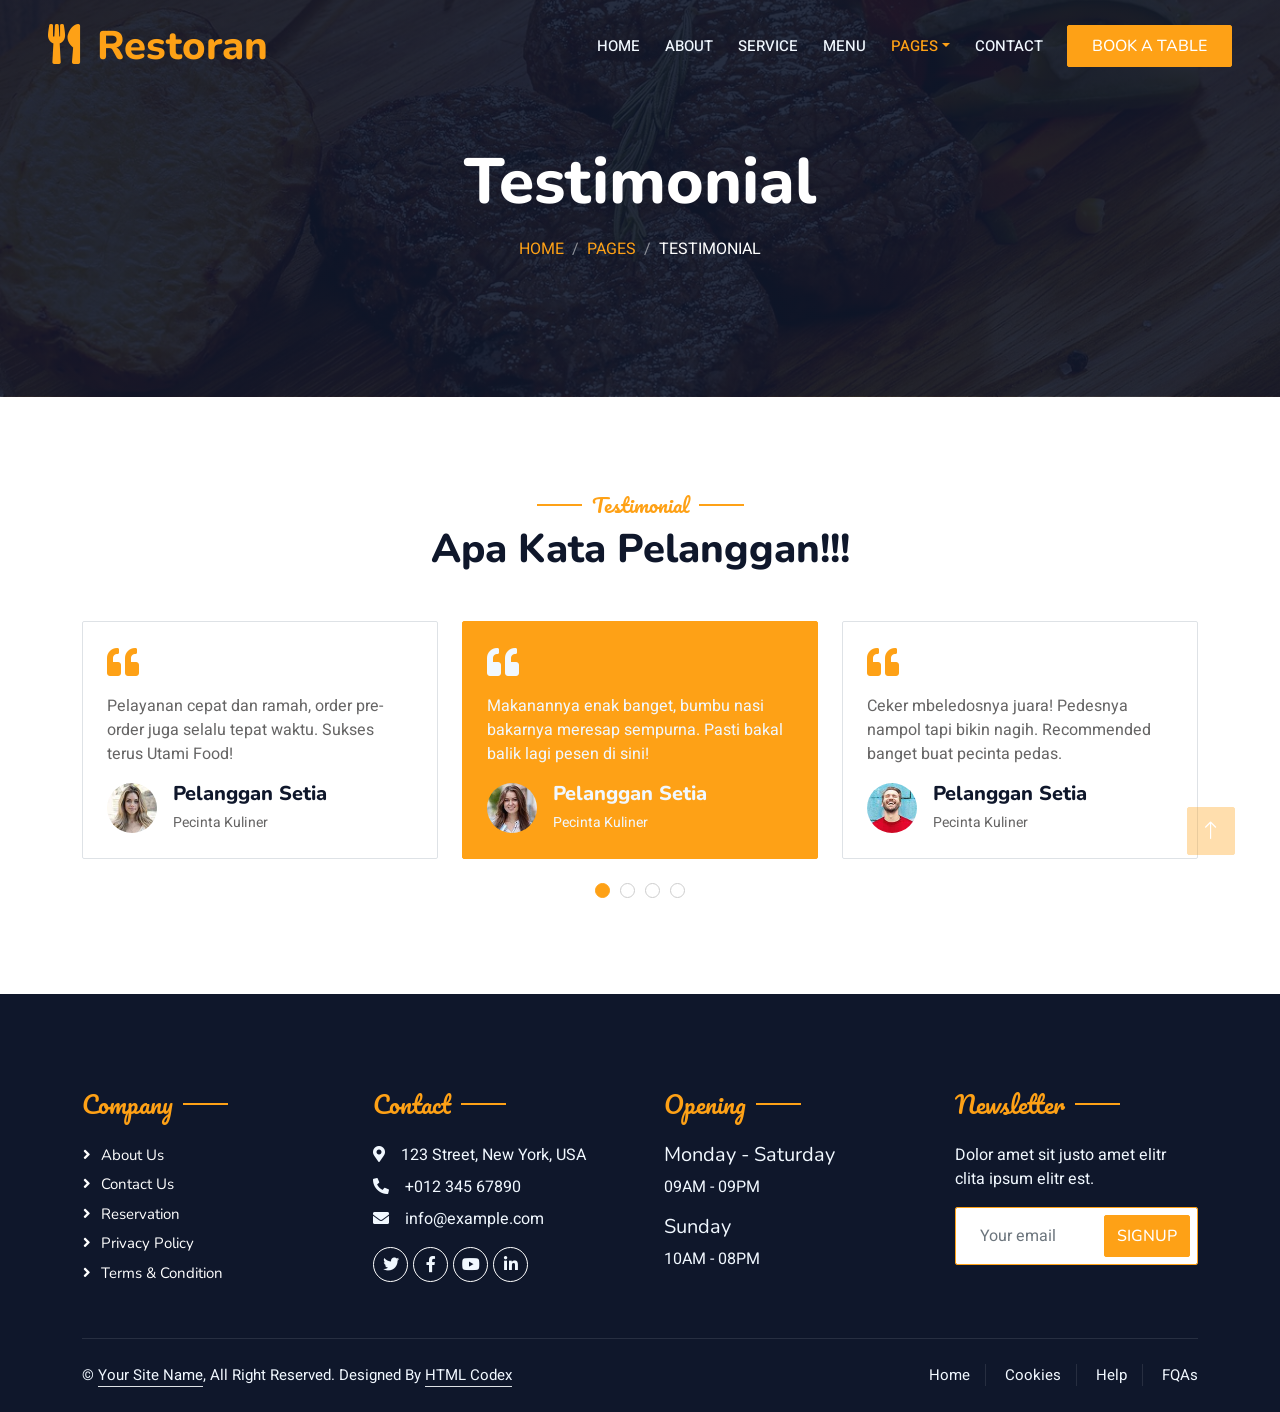
<file: testimonial.html>
<!DOCTYPE html>
<html lang="en">

<head>
    <meta charset="utf-8">
    <title>Restoran - Bootstrap Restaurant Template</title>
    <meta content="width=device-width, initial-scale=1.0" name="viewport">
    <meta content="" name="keywords">
    <meta content="" name="description">

    <!-- Favicon -->
    <link href="img/favicon.ico" rel="icon">

    <!-- Google Web Fonts -->
    <link rel="preconnect" href="https://fonts.googleapis.com">
    <link rel="preconnect" href="https://fonts.gstatic.com" crossorigin>
    <link href="https://fonts.googleapis.com/css2?family=Heebo:wght@400;500;600&family=Nunito:wght@600;700;800&family=Pacifico&display=swap" rel="stylesheet">

    <!-- Icon Font Stylesheet -->
    <link href="https://cdnjs.cloudflare.com/ajax/libs/font-awesome/5.10.0/css/all.min.css" rel="stylesheet">
    <link href="https://cdn.jsdelivr.net/npm/bootstrap-icons@1.4.1/font/bootstrap-icons.css" rel="stylesheet">

    <!-- Libraries Stylesheet -->
    <link href="lib/animate/animate.min.css" rel="stylesheet">
    <link href="lib/owlcarousel/assets/owl.carousel.min.css" rel="stylesheet">
    <link href="lib/tempusdominus/css/tempusdominus-bootstrap-4.min.css" rel="stylesheet" />

    <!-- Customized Bootstrap Stylesheet -->
    <link href="css/bootstrap.min.css" rel="stylesheet">

    <!-- Template Stylesheet -->
    <link href="css/style.css" rel="stylesheet">
</head>

<body>
    <div class="container-xxl bg-white p-0">
        <!-- Spinner Start -->
        <div id="spinner" class="show bg-white position-fixed translate-middle w-100 vh-100 top-50 start-50 d-flex align-items-center justify-content-center">
            <div class="spinner-border text-primary" style="width: 3rem; height: 3rem;" role="status">
                <span class="sr-only">Loading...</span>
            </div>
        </div>
        <!-- Spinner End -->


        <!-- Navbar & Hero Start -->
        <div class="container-xxl position-relative p-0">
            <nav class="navbar navbar-expand-lg navbar-dark bg-dark px-4 px-lg-5 py-3 py-lg-0">
                <a href="" class="navbar-brand p-0">
                    <h1 class="text-primary m-0"><i class="fa fa-utensils me-3"></i>Restoran</h1>
                    <!-- <img src="img/logo.png" alt="Logo"> -->
                </a>
                <button class="navbar-toggler" type="button" data-bs-toggle="collapse" data-bs-target="#navbarCollapse">
                    <span class="fa fa-bars"></span>
                </button>
                <div class="collapse navbar-collapse" id="navbarCollapse">
                    <div class="navbar-nav ms-auto py-0 pe-4">
                        <a href="index.html" class="nav-item nav-link">Home</a>
                        <a href="about.html" class="nav-item nav-link">About</a>
                        <a href="service.html" class="nav-item nav-link">Service</a>
                        <a href="menu.html" class="nav-item nav-link">Menu</a>
                        <div class="nav-item dropdown">
                            <a href="#" class="nav-link dropdown-toggle active" data-bs-toggle="dropdown">Pages</a>
                            <div class="dropdown-menu m-0">
                                <a href="booking.html" class="dropdown-item">Booking</a>
                                <a href="team.html" class="dropdown-item">Our Team</a>
                                <a href="testimonial.html" class="dropdown-item active">Testimonial</a>
                            </div>
                        </div>
                        <a href="contact.html" class="nav-item nav-link">Contact</a>
                    </div>
                    <a href="" class="btn btn-primary py-2 px-4">Book A Table</a>
                </div>
            </nav>

            <div class="container-xxl py-5 bg-dark hero-header mb-5">
                <div class="container text-center my-5 pt-5 pb-4">
                    <h1 class="display-3 text-white mb-3 animated slideInDown">Testimonial</h1>
                    <nav aria-label="breadcrumb">
                        <ol class="breadcrumb justify-content-center text-uppercase">
                            <li class="breadcrumb-item"><a href="#">Home</a></li>
                            <li class="breadcrumb-item"><a href="#">Pages</a></li>
                            <li class="breadcrumb-item text-white active" aria-current="page">Testimonial</li>
                        </ol>
                    </nav>
                </div>
            </div>
        </div>
        <!-- Navbar & Hero End -->


        <!-- Testimonial Start -->
        <div class="container-xxl py-5 wow fadeInUp" data-wow-delay="0.1s">
            <div class="container">
                <div class="text-center">
                    <h5 class="section-title ff-secondary text-center text-primary fw-normal">Testimonial</h5>
                    <h1 class="mb-5">Apa Kata Pelanggan!!!</h1>
                </div>
                <div class="owl-carousel testimonial-carousel">
                    <div class="testimonial-item bg-transparent border rounded p-4">
                        <i class="fa fa-quote-left fa-2x text-primary mb-3"></i>
                        <p>Makanannya enak banget, bumbu nasi bakarnya meresap sempurna. Pasti bakal balik lagi pesen di sini!</p>
                        <div class="d-flex align-items-center">
                            <img class="img-fluid flex-shrink-0 rounded-circle" src="img/testimonial-1.jpg" style="width: 50px; height: 50px;">
                            <div class="ps-3">
                                <h5 class="mb-1">Pelanggan Setia</h5>
                                <small>Pecinta Kuliner</small>
                            </div>
                        </div>
                    </div>
                    <div class="testimonial-item bg-transparent border rounded p-4">
                        <i class="fa fa-quote-left fa-2x text-primary mb-3"></i>
                        <p>Ceker mbeledosnya juara! Pedesnya nampol tapi bikin nagih. Recommended banget buat pecinta pedas.</p>
                        <div class="d-flex align-items-center">
                            <img class="img-fluid flex-shrink-0 rounded-circle" src="img/testimonial-2.jpg" style="width: 50px; height: 50px;">
                            <div class="ps-3">
                                <h5 class="mb-1">Pelanggan Setia</h5>
                                <small>Pecinta Kuliner</small>
                            </div>
                        </div>
                    </div>
                    <div class="testimonial-item bg-transparent border rounded p-4">
                        <i class="fa fa-quote-left fa-2x text-primary mb-3"></i>
                        <p>Porsinya pas, harganya terjangkau banget. Sate ati dan tempe bacemnya juga sangat enak.</p>
                        <div class="d-flex align-items-center">
                            <img class="img-fluid flex-shrink-0 rounded-circle" src="img/testimonial-3.jpg" style="width: 50px; height: 50px;">
                            <div class="ps-3">
                                <h5 class="mb-1">Pelanggan Setia</h5>
                                <small>Pecinta Kuliner</small>
                            </div>
                        </div>
                    </div>
                    <div class="testimonial-item bg-transparent border rounded p-4">
                        <i class="fa fa-quote-left fa-2x text-primary mb-3"></i>
                        <p>Pelayanan cepat dan ramah, order pre-order juga selalu tepat waktu. Sukses terus Utami Food!</p>
                        <div class="d-flex align-items-center">
                            <img class="img-fluid flex-shrink-0 rounded-circle" src="img/testimonial-4.jpg" style="width: 50px; height: 50px;">
                            <div class="ps-3">
                                <h5 class="mb-1">Pelanggan Setia</h5>
                                <small>Pecinta Kuliner</small>
                            </div>
                        </div>
                    </div>
                </div>
            </div>
        </div>
        <!-- Testimonial End -->
        

        <!-- Footer Start -->
        <div class="container-fluid bg-dark text-light footer pt-5 mt-5 wow fadeIn" data-wow-delay="0.1s">
            <div class="container py-5">
                <div class="row g-5">
                    <div class="col-lg-3 col-md-6">
                        <h4 class="section-title ff-secondary text-start text-primary fw-normal mb-4">Company</h4>
                        <a class="btn btn-link" href="">About Us</a>
                        <a class="btn btn-link" href="">Contact Us</a>
                        <a class="btn btn-link" href="">Reservation</a>
                        <a class="btn btn-link" href="">Privacy Policy</a>
                        <a class="btn btn-link" href="">Terms & Condition</a>
                    </div>
                    <div class="col-lg-3 col-md-6">
                        <h4 class="section-title ff-secondary text-start text-primary fw-normal mb-4">Contact</h4>
                        <p class="mb-2"><i class="fa fa-map-marker-alt me-3"></i>123 Street, New York, USA</p>
                        <p class="mb-2"><i class="fa fa-phone-alt me-3"></i>+012 345 67890</p>
                        <p class="mb-2"><i class="fa fa-envelope me-3"></i>info@example.com</p>
                        <div class="d-flex pt-2">
                            <a class="btn btn-outline-light btn-social" href=""><i class="fab fa-twitter"></i></a>
                            <a class="btn btn-outline-light btn-social" href=""><i class="fab fa-facebook-f"></i></a>
                            <a class="btn btn-outline-light btn-social" href=""><i class="fab fa-youtube"></i></a>
                            <a class="btn btn-outline-light btn-social" href=""><i class="fab fa-linkedin-in"></i></a>
                        </div>
                    </div>
                    <div class="col-lg-3 col-md-6">
                        <h4 class="section-title ff-secondary text-start text-primary fw-normal mb-4">Opening</h4>
                        <h5 class="text-light fw-normal">Monday - Saturday</h5>
                        <p>09AM - 09PM</p>
                        <h5 class="text-light fw-normal">Sunday</h5>
                        <p>10AM - 08PM</p>
                    </div>
                    <div class="col-lg-3 col-md-6">
                        <h4 class="section-title ff-secondary text-start text-primary fw-normal mb-4">Newsletter</h4>
                        <p>Dolor amet sit justo amet elitr clita ipsum elitr est.</p>
                        <div class="position-relative mx-auto" style="max-width: 400px;">
                            <input class="form-control border-primary w-100 py-3 ps-4 pe-5" type="text" placeholder="Your email">
                            <button type="button" class="btn btn-primary py-2 position-absolute top-0 end-0 mt-2 me-2">SignUp</button>
                        </div>
                    </div>
                </div>
            </div>
            <div class="container">
                <div class="copyright">
                    <div class="row">
                        <div class="col-md-6 text-center text-md-start mb-3 mb-md-0">
                            &copy; <a class="border-bottom" href="#">Your Site Name</a>, All Right Reserved. 
							
							<!--/*** This template is free as long as you keep the footer author’s credit link/attribution link/backlink. If you'd like to use the template without the footer author’s credit link/attribution link/backlink, you can purchase the Credit Removal License from "https://htmlcodex.com/credit-removal". Thank you for your support. ***/-->
							Designed By <a class="border-bottom" href="https://htmlcodex.com">HTML Codex</a>
                        </div>
                        <div class="col-md-6 text-center text-md-end">
                            <div class="footer-menu">
                                <a href="">Home</a>
                                <a href="">Cookies</a>
                                <a href="">Help</a>
                                <a href="">FQAs</a>
                            </div>
                        </div>
                    </div>
                </div>
            </div>
        </div>
        <!-- Footer End -->


        <!-- Back to Top -->
        <a href="#" class="btn btn-lg btn-primary btn-lg-square back-to-top"><i class="bi bi-arrow-up"></i></a>
    </div>

    <!-- JavaScript Libraries -->
    <script src="https://code.jquery.com/jquery-3.4.1.min.js"></script>
    <script src="https://cdn.jsdelivr.net/npm/bootstrap@5.0.0/dist/js/bootstrap.bundle.min.js"></script>
    <script src="lib/wow/wow.min.js"></script>
    <script src="lib/easing/easing.min.js"></script>
    <script src="lib/waypoints/waypoints.min.js"></script>
    <script src="lib/counterup/counterup.min.js"></script>
    <script src="lib/owlcarousel/owl.carousel.min.js"></script>
    <script src="lib/tempusdominus/js/moment.min.js"></script>
    <script src="lib/tempusdominus/js/moment-timezone.min.js"></script>
    <script src="lib/tempusdominus/js/tempusdominus-bootstrap-4.min.js"></script>

    <!-- Template Javascript -->
    <script src="js/main.js"></script>
</body>

</html>
</file>
<file: css/style.css>
/********** Template CSS **********/
:root {
    --primary: #FEA116;
    --light: #F1F8FF;
    --dark: #0F172B;
}

html {
    scroll-behavior: smooth;
}

/* Custom Scrollbar */
::-webkit-scrollbar {
    width: 8px;
}

::-webkit-scrollbar-track {
    background: var(--dark);
}

::-webkit-scrollbar-thumb {
    background: var(--primary);
    border-radius: 4px;
}

::-webkit-scrollbar-thumb:hover {
    background: #e8920e;
}

/* Promo Badge Pulse Animation */
@keyframes promoPulse {
    0% { transform: scale(1); }
    50% { transform: scale(1.05); }
    100% { transform: scale(1); }
}

.promo-badge {
    animation: promoPulse 2s ease-in-out infinite;
    background: linear-gradient(135deg, var(--primary), #ff6b35);
    color: white;
    padding: 8px 20px;
    border-radius: 50px;
    font-weight: 600;
    display: inline-block;
    box-shadow: 0 4px 15px rgba(254, 161, 22, 0.4);
}

/* WhatsApp Float Button */
.whatsapp-float {
    position: fixed;
    width: 60px;
    height: 60px;
    bottom: 100px;
    right: 45px;
    background-color: #25d366;
    color: #fff;
    border-radius: 50px;
    text-align: center;
    font-size: 30px;
    box-shadow: 2px 2px 10px rgba(0, 0, 0, 0.3);
    z-index: 100;
    display: flex;
    align-items: center;
    justify-content: center;
    transition: all 0.3s ease;
    text-decoration: none;
}

.whatsapp-float:hover {
    background-color: #128c7e;
    color: #fff;
    transform: scale(1.1);
}

.ff-secondary {
    font-family: 'Pacifico', cursive;
}

.fw-medium {
    font-weight: 600 !important;
}

.fw-semi-bold {
    font-weight: 700 !important;
}

.back-to-top {
    position: fixed;
    display: none;
    right: 45px;
    bottom: 45px;
    z-index: 99;
}


/*** Spinner ***/
#spinner {
    opacity: 0;
    visibility: hidden;
    transition: opacity .5s ease-out, visibility 0s linear .5s;
    z-index: 99999;
}

#spinner.show {
    transition: opacity .5s ease-out, visibility 0s linear 0s;
    visibility: visible;
    opacity: 1;
}


/*** Button ***/
.btn {
    font-family: 'Nunito', sans-serif;
    font-weight: 500;
    text-transform: uppercase;
    transition: .5s;
}

.btn.btn-primary,
.btn.btn-secondary {
    color: #FFFFFF;
}

.btn-square {
    width: 38px;
    height: 38px;
}

.btn-sm-square {
    width: 32px;
    height: 32px;
}

.btn-lg-square {
    width: 48px;
    height: 48px;
}

.btn-square,
.btn-sm-square,
.btn-lg-square {
    padding: 0;
    display: flex;
    align-items: center;
    justify-content: center;
    font-weight: normal;
    border-radius: 2px;
}


/*** Navbar ***/
.navbar-dark .navbar-nav .nav-link {
    position: relative;
    margin-left: 25px;
    padding: 35px 0;
    font-size: 15px;
    color: var(--light) !important;
    text-transform: uppercase;
    font-weight: 500;
    outline: none;
    transition: .5s;
}

.sticky-top.navbar-dark .navbar-nav .nav-link {
    padding: 20px 0;
}

.navbar-dark .navbar-nav .nav-link:hover,
.navbar-dark .navbar-nav .nav-link.active {
    color: var(--primary) !important;
}

.navbar-dark .navbar-brand img {
    max-height: 60px;
    transition: .5s;
}

.sticky-top.navbar-dark .navbar-brand img {
    max-height: 45px;
}

@media (max-width: 991.98px) {
    .sticky-top.navbar-dark {
        position: relative;
    }

    .navbar-dark .navbar-collapse {
        margin-top: 15px;
        border-top: 1px solid rgba(255, 255, 255, .1)
    }

    .navbar-dark .navbar-nav .nav-link,
    .sticky-top.navbar-dark .navbar-nav .nav-link {
        padding: 10px 0;
        margin-left: 0;
    }

    .navbar-dark .navbar-brand img {
        max-height: 45px;
    }
}

@media (min-width: 992px) {
    .navbar-dark {
        position: absolute;
        width: 100%;
        top: 0;
        left: 0;
        z-index: 999;
        background: transparent !important;
    }
    
    .sticky-top.navbar-dark {
        position: fixed;
        background: var(--dark) !important;
    }
}


/*** Hero Header ***/
.hero-header {
    background: linear-gradient(rgba(15, 23, 43, .9), rgba(15, 23, 43, .9)), url(../img/bg-hero.jpg);
    background-position: center center;
    background-repeat: no-repeat;
    background-size: cover;
}

.hero-header img {
    animation: imgRotate 50s linear infinite;
}

@keyframes imgRotate { 
    100% { 
        transform: rotate(360deg); 
    } 
}

.breadcrumb-item + .breadcrumb-item::before {
    color: rgba(255, 255, 255, .5);
}


/*** Section Title ***/
.section-title {
    position: relative;
    display: inline-block;
}

.section-title::before {
    position: absolute;
    content: "";
    width: 45px;
    height: 2px;
    top: 50%;
    left: -55px;
    margin-top: -1px;
    background: var(--primary);
}

.section-title::after {
    position: absolute;
    content: "";
    width: 45px;
    height: 2px;
    top: 50%;
    right: -55px;
    margin-top: -1px;
    background: var(--primary);
}

.section-title.text-start::before,
.section-title.text-end::after {
    display: none;
}


/*** Service ***/
.service-item {
    box-shadow: 0 0 45px rgba(0, 0, 0, .08);
    transition: .5s;
}

.service-item:hover {
    background: var(--primary);
}

.service-item * {
    transition: .5s;
}

.service-item:hover * {
    color: var(--light) !important;
}


/*** Food Menu ***/
.nav-pills .nav-item .active {
    border-bottom: 2px solid var(--primary);
}


/*** Youtube Video ***/
.video {
    position: relative;
    height: 100%;
    min-height: 500px;
    background: linear-gradient(rgba(15, 23, 43, .1), rgba(15, 23, 43, .1)), url(../img/video.jpg);
    background-position: center center;
    background-repeat: no-repeat;
    background-size: cover;
}

.video .btn-play {
    position: absolute;
    z-index: 3;
    top: 50%;
    left: 50%;
    transform: translateX(-50%) translateY(-50%);
    box-sizing: content-box;
    display: block;
    width: 32px;
    height: 44px;
    border-radius: 50%;
    border: none;
    outline: none;
    padding: 18px 20px 18px 28px;
}

.video .btn-play:before {
    content: "";
    position: absolute;
    z-index: 0;
    left: 50%;
    top: 50%;
    transform: translateX(-50%) translateY(-50%);
    display: block;
    width: 100px;
    height: 100px;
    background: var(--primary);
    border-radius: 50%;
    animation: pulse-border 1500ms ease-out infinite;
}

.video .btn-play:after {
    content: "";
    position: absolute;
    z-index: 1;
    left: 50%;
    top: 50%;
    transform: translateX(-50%) translateY(-50%);
    display: block;
    width: 100px;
    height: 100px;
    background: var(--primary);
    border-radius: 50%;
    transition: all 200ms;
}

.video .btn-play img {
    position: relative;
    z-index: 3;
    max-width: 100%;
    width: auto;
    height: auto;
}

.video .btn-play span {
    display: block;
    position: relative;
    z-index: 3;
    width: 0;
    height: 0;
    border-left: 32px solid var(--dark);
    border-top: 22px solid transparent;
    border-bottom: 22px solid transparent;
}

@keyframes pulse-border {
    0% {
        transform: translateX(-50%) translateY(-50%) translateZ(0) scale(1);
        opacity: 1;
    }

    100% {
        transform: translateX(-50%) translateY(-50%) translateZ(0) scale(1.5);
        opacity: 0;
    }
}

#videoModal {
    z-index: 99999;
}

#videoModal .modal-dialog {
    position: relative;
    max-width: 800px;
    margin: 60px auto 0 auto;
}

#videoModal .modal-body {
    position: relative;
    padding: 0px;
}

#videoModal .close {
    position: absolute;
    width: 30px;
    height: 30px;
    right: 0px;
    top: -30px;
    z-index: 999;
    font-size: 30px;
    font-weight: normal;
    color: #FFFFFF;
    background: #000000;
    opacity: 1;
}


/*** Team ***/
.team-item {
    box-shadow: 0 0 45px rgba(0, 0, 0, .08);
    height: calc(100% - 38px);
    transition: .5s;
}

.team-item img {
    transition: .5s;
}

.team-item:hover img {
    transform: scale(1.1);
}

.team-item:hover {
    height: 100%;
}

.team-item .btn {
    border-radius: 38px 38px 0 0;
}


/*** Testimonial ***/
.testimonial-carousel .owl-item .testimonial-item,
.testimonial-carousel .owl-item.center .testimonial-item * {
    transition: .5s;
}

.testimonial-carousel .owl-item.center .testimonial-item {
    background: var(--primary) !important;
    border-color: var(--primary) !important;
}

.testimonial-carousel .owl-item.center .testimonial-item * {
    color: var(--light) !important;
}

.testimonial-carousel .owl-dots {
    margin-top: 24px;
    display: flex;
    align-items: flex-end;
    justify-content: center;
}

.testimonial-carousel .owl-dot {
    position: relative;
    display: inline-block;
    margin: 0 5px;
    width: 15px;
    height: 15px;
    border: 1px solid #CCCCCC;
    border-radius: 15px;
    transition: .5s;
}

.testimonial-carousel .owl-dot.active {
    background: var(--primary);
    border-color: var(--primary);
}


/*** Footer ***/
.footer .btn.btn-social {
    margin-right: 5px;
    width: 35px;
    height: 35px;
    display: flex;
    align-items: center;
    justify-content: center;
    color: var(--light);
    border: 1px solid #FFFFFF;
    border-radius: 35px;
    transition: .3s;
}

.footer .btn.btn-social:hover {
    color: var(--primary);
}

.footer .btn.btn-link {
    display: block;
    margin-bottom: 5px;
    padding: 0;
    text-align: left;
    color: #FFFFFF;
    font-size: 15px;
    font-weight: normal;
    text-transform: capitalize;
    transition: .3s;
}

.footer .btn.btn-link::before {
    position: relative;
    content: "\f105";
    font-family: "Font Awesome 5 Free";
    font-weight: 900;
    margin-right: 10px;
}

.footer .btn.btn-link:hover {
    letter-spacing: 1px;
    box-shadow: none;
}

.footer .copyright {
    padding: 25px 0;
    font-size: 15px;
    border-top: 1px solid rgba(256, 256, 256, .1);
}

.footer .copyright a {
    color: var(--light);
}

.footer .footer-menu a {
    margin-right: 15px;
    padding-right: 15px;
    border-right: 1px solid rgba(255, 255, 255, .1);
}

.footer .footer-menu a:last-child {
    margin-right: 0;
    padding-right: 0;
    border-right: none;
}
</file>
